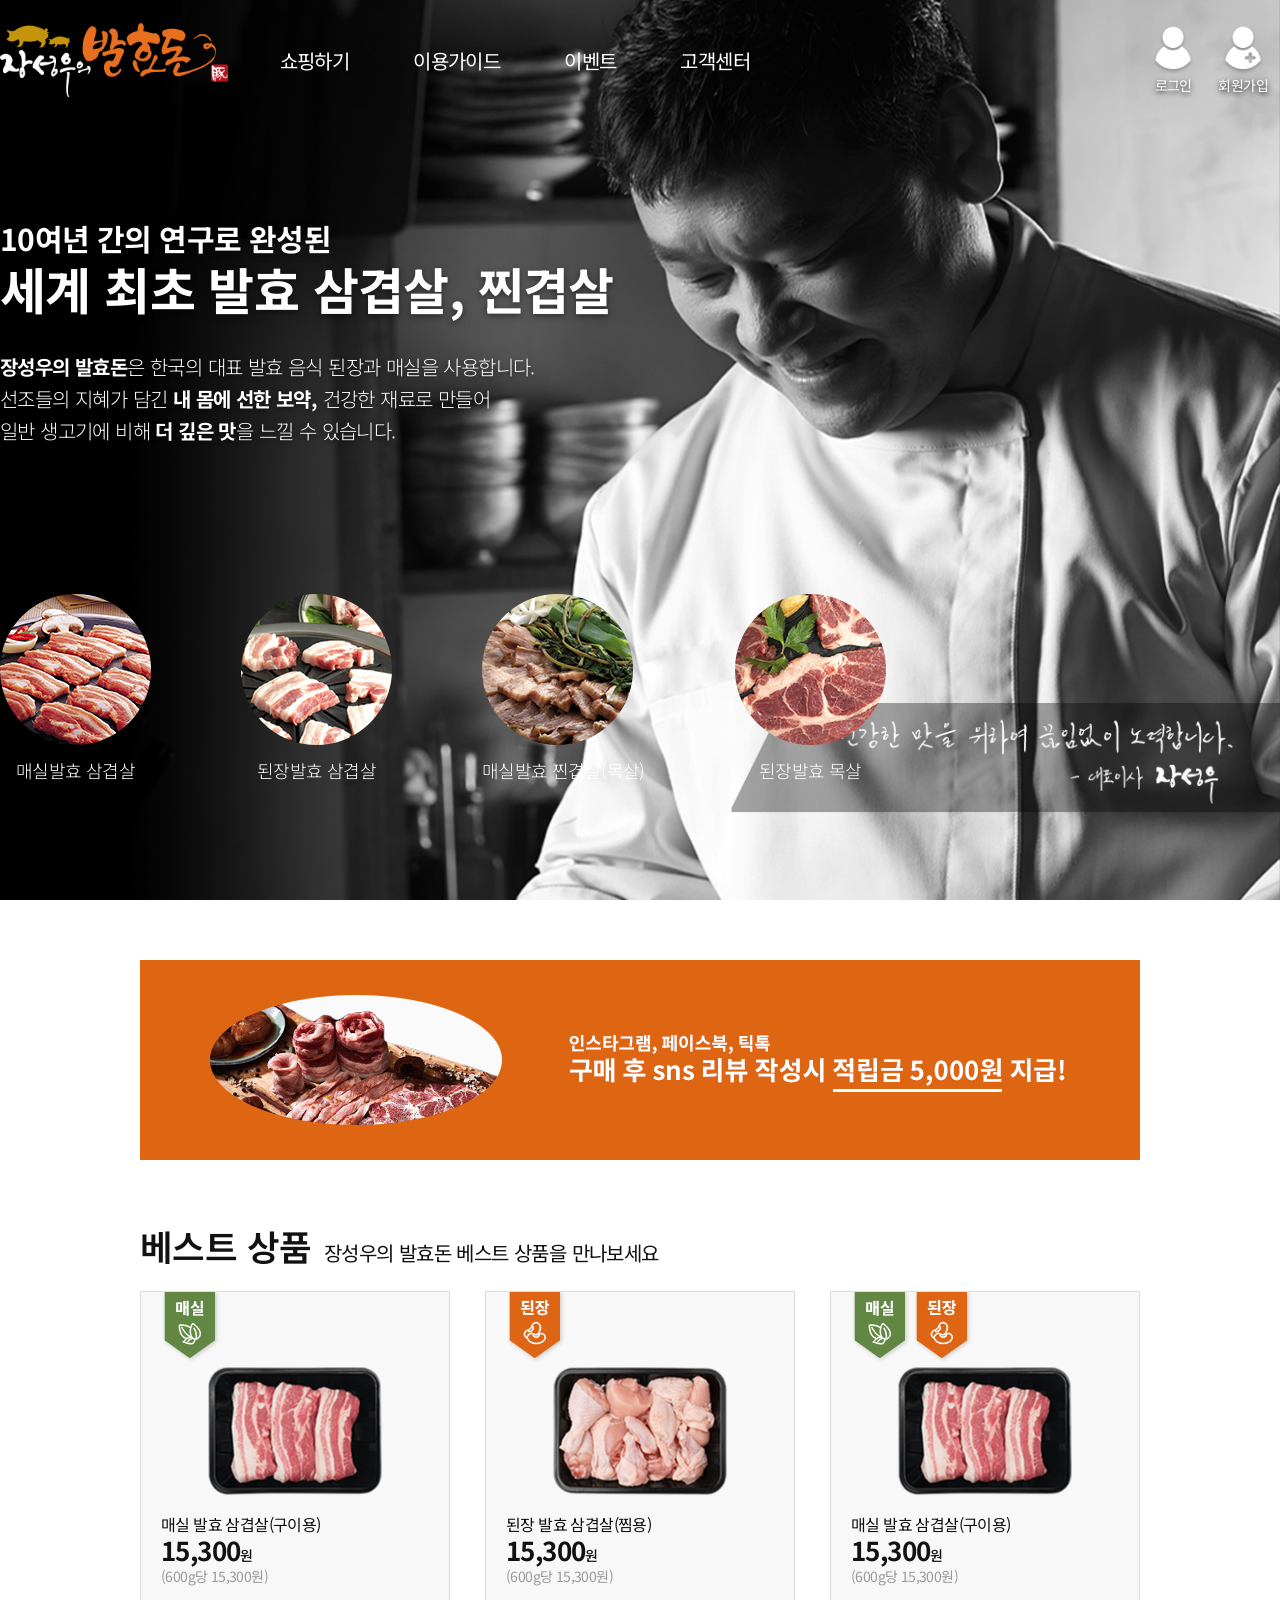
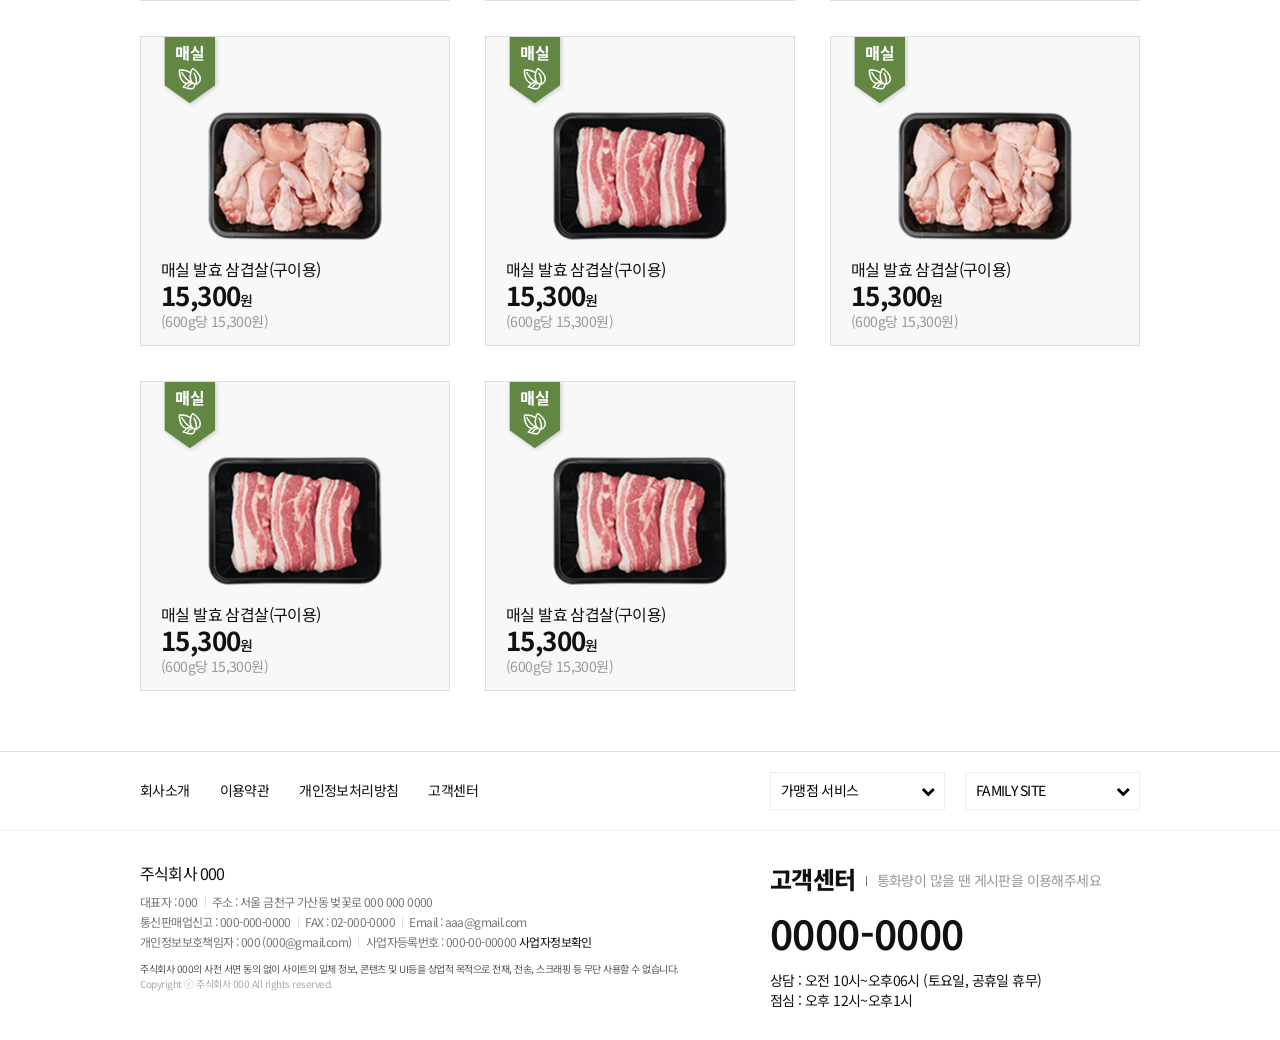
<file: theme/basic/index.html>
<!DOCTYPE html>
<html lang="ko">
<head>
    <meta charset="UTF-8">
    <meta http-equiv="X-UA-Compatible" content="IE=edge">
    <meta name="viewport" content="width=device-width, initial-scale=1.0">
    <title>장성우의 발효돈(PC) - 메인</title>
    <link href="https://fonts.googleapis.com/css2?family=Noto+Sans+KR:wght@100;300;400;500;700&display=swap"
        rel="stylesheet">
    <link rel="stylesheet" href="../../css/default.css">
    <link rel="stylesheet" href="style.css">
    <script src="../../js/jquery-1.8.3.min.js"></script>
</head>
<body>
    <div id="wrapper">
        <!-- header 시작 -->
        <header id="header">
            <div class="header_inner">
                <div class="logo">
                    <h1><img src="img/logo.png" alt=""></h1>
                </div>
                <ul class="gnb">
                    <li><a href="#">쇼핑하기</a></li>
                    <li><a href="#">이용가이드</a></li>
                    <li><a href="#">이벤트</a></li>
                    <li><a href="#">고객센터</a></li>
                </ul>
                <div class="login_box">
                    <a href="#"><img src="img/ico_user.png" alt=""><span>로그인</span></a>
                    <a href="#"><img src="img/ico_user_plus.png" alt=""><span>회원가입</span></a>
                </div>
            </div>
        </header>
        <!-- //header 끝 -->

        <div id="container">
            <!-- mainVisual 시작 -->
            <div class="mainVisual">
                <div class="mv_inner">
                    <div class="mv_txt_box">
                        <div class="txt_box">
                            <p class="tit">
                                10여년 간의 연구로 완성된<br>
                                <span>세계 최초 발효 삼겹살, 찐겹살</span>
                            </p>
                            <p class="txt">
                                <b>장성우의 발효돈</b>은 한국의 대표 발효 음식 된장과 매실을 사용합니다.<br>선조들의 지혜가 담긴 <b>내 몸에 선한 보약,</b> 건강한 재료로
                                만들어<br>일반 생고기에 비해 <b>더 깊은 맛</b>을 느낄 수 있습니다.
                            </p>
                        </div>
                        <ul class="img_box">
                            <li><img src="img/img_main_prd01.png" alt=""><span>매실발효 삼겹살</span></li>
                            <li><img src="img/img_main_prd02.png" alt=""><span>된장발효 삼겹살</span></li>
                            <li><img src="img/img_main_prd03.png" alt=""><span>매실발효 찐겹살(목살)</span></li>
                            <li><img src="img/img_main_prd04.png" alt=""><span>된장발효 목살</span></li>
                        </ul>
                    </div>
                </div>
            </div>
            <!-- //mainVisual 끝 -->
            <!-- 상품 영역 시작 -->
            <div id="contents">
                <div class="ban_box">
                    <img src="img/img_ban_01.png" alt="">
                </div>
                <div class="title_box">
                    <h3>베스트 상품</h3>
                    <span>장성우의 발효돈 베스트 상품을 만나보세요</span>
                </div>
                <div class="cont_box">
                    <ul class="prd_list">
                        <!-- 상품 시작 -->
                        <li><a href="#">
                                <div class="flag_box">
                                    <span class="flag1"><img src="img/img_flag_m.png" alt="매실발효"></span>
                                </div>
                                <div class="prd_img"><img src="img/img_list_prd01.png" alt=""></div>
                                <div class="txt_box">
                                    <p class="prd_name txt_elip">매실 발효 삼겹살(구이용)</p>
                                    <p class="price">15,300<span>원</span></p>
                                    <p class="sub_txt">(600g당 15,300원)</p>
                                </div>
                            </a></li>
                        <!-- // 상품 끝 -->
                        <li><a href="#">
                                <div class="flag_box">
                                    <span class="flag2"><img src="img/img_flag_d.png" alt="된장발효"></span>
                                </div>
                                <div class="prd_img"><img src="img/img_list_prd02.png" alt=""></div>
                                <div class="txt_box">
                                    <p class="prd_name txt_elip">된장 발효 삼겹살(찜용)</p>
                                    <p class="price">15,300<span>원</span></p>
                                    <p class="sub_txt">(600g당 15,300원)</p>
                                </div>
                            </a></li>
                        <li><a href="#">
                                <div class="flag_box">
                                    <span class="flag1"><img src="img/img_flag_m.png" alt="매실발효"></span>
                                    <span class="flag2"><img src="img/img_flag_d.png" alt="된장발효"></span>
                                </div>
                                <div class="prd_img"><img src="img/img_list_prd01.png" alt=""></div>
                                <div class="txt_box">
                                    <p class="prd_name txt_elip">매실 발효 삼겹살(구이용)</p>
                                    <p class="price">15,300<span>원</span></p>
                                    <p class="sub_txt">(600g당 15,300원)</p>
                                </div>
                            </a></li>
                        <li><a href="#">
                                <div class="flag_box">
                                    <span class="flag1"><img src="img/img_flag_m.png" alt="매실발효"></span>
                                </div>
                                <div class="prd_img"><img src="img/img_list_prd02.png" alt=""></div>
                                <div class="txt_box">
                                    <p class="prd_name txt_elip">매실 발효 삼겹살(구이용)</p>
                                    <p class="price">15,300<span>원</span></p>
                                    <p class="sub_txt">(600g당 15,300원)</p>
                                </div>
                            </a></li>
                        <li><a href="#">
                                <div class="flag_box">
                                    <span class="flag1"><img src="img/img_flag_m.png" alt="매실발효"></span>
                                </div>
                                <div class="prd_img"><img src="img/img_list_prd01.png" alt=""></div>
                                <div class="txt_box">
                                    <p class="prd_name txt_elip">매실 발효 삼겹살(구이용)</p>
                                    <p class="price">15,300<span>원</span></p>
                                    <p class="sub_txt">(600g당 15,300원)</p>
                                </div>
                            </a></li>
                        <li><a href="#">
                                <div class="flag_box">
                                    <span class="flag1"><img src="img/img_flag_m.png" alt="매실발효"></span>
                                </div>
                                <div class="prd_img"><img src="img/img_list_prd02.png" alt=""></div>
                                <div class="txt_box">
                                    <p class="prd_name txt_elip">매실 발효 삼겹살(구이용)</p>
                                    <p class="price">15,300<span>원</span></p>
                                    <p class="sub_txt">(600g당 15,300원)</p>
                                </div>
                            </a></li>
                        <li><a href="#">
                                <div class="flag_box">
                                    <span class="flag1"><img src="img/img_flag_m.png" alt="매실발효"></span>
                                </div>
                                <div class="prd_img"><img src="img/img_list_prd01.png" alt=""></div>
                                <div class="txt_box">
                                    <p class="prd_name txt_elip">매실 발효 삼겹살(구이용)</p>
                                    <p class="price">15,300<span>원</span></p>
                                    <p class="sub_txt">(600g당 15,300원)</p>
                                </div>
                            </a></li>
                        <li><a href="#">
                                <div class="flag_box">
                                    <span class="flag1"><img src="img/img_flag_m.png" alt="매실발효"></span>
                                </div>
                                <div class="prd_img"><img src="img/img_list_prd01.png" alt=""></div>
                                <div class="txt_box">
                                    <p class="prd_name txt_elip">매실 발효 삼겹살(구이용)</p>
                                    <p class="price">15,300<span>원</span></p>
                                    <p class="sub_txt">(600g당 15,300원)</p>
                                </div>
                            </a></li>
                    </ul>
                </div>
            </div>
            <!-- //상품영역 끝 -->
        </div>
    </div>
    <footer>
        <div class="ft_menu">
            <div class="ft_menu_inner">
                <ul>
                    <li><a href="https://taokok.com/bbs/content.php?co_id=1">회사소개</a></li>
                    <li><a href="https://taokok.com/bbs/provision.php">이용약관</a></li>
                    <li><a href="https://taokok.com/bbs/policy.php">개인정보처리방침</a></li>
                    <li><a href="https://taokok.com/bbs/faq.php?faqcate=1">고객센터</a></li>
                </ul>
                <div class="ft_select_group">
                    <div class="ft_select sell_service">
                        <button type="button">가맹점 서비스<i class="fa fa-chevron-down"></i></button>
                        <ul>
                            <li><a href="#">가맹점 서비스(옵션1)</a></li>
                            <li><a href="#">가맹점 서비스(옵션2)</a></li>
                            <li><a href="#">가맹점 서비스(옵션3)</a></li>
                        </ul>
                    </div>
                    <div class="ft_select family_site">
                        <button type="button">FAMILY SITE<i class="fa fa-chevron-down"></i></button>
                        <ul>
                            <li><a href="#">FAMILY SITE(옵션1)</a></li>
                            <li><a href="#">FAMILY SITE(옵션2)</a></li>
                            <li><a href="#">FAMILY SITE(옵션3)</a></li>
                        </ul>
                    </div>
                </div>
            </div>
        </div>
        <div class="ft_info">
            <div class="about">
                <dl>
                    <dt>주식회사 000</dt>
                    <dd>대표자 : 000</dd>
                    <dd>주소 : 서울 금천구 가산동 벚꽃로 000 000 0000</dd>
                </dl>
                <dl>
                    <dd>통신판매업신고 : 000-000-0000</dd>
                    <dd>FAX : 02-000-0000</dd>
                    <dd>Email : aaa@gmail.com</dd>
                </dl>
                <dl>
                    <dd>개인정보보호책임자 : 000 (000@gmail.com)</dd>
                    <dd>사업자등록번호 : 000-00-00000 <a href="#" class="">사업자정보확인</a></dd>
                </dl>
            </div>
            <div class="contact">
                <em>고객센터<span>통화량이 많을 땐 게시판을 이용해주세요</span></em>
                <b>0000-0000</b>
                <p>상담 : 오전 10시~오후06시 (토요일, 공휴일 휴무)</p>
                <p>점심 : 오후 12시~오후1시</p>
            </div>
            <ul>
                <li>주식회사 000의 사전 서면 동의 없이 사이트의 일체 정보, 콘텐츠 및 UI등을 상업적 목적으로 전재, 전송, 스크래핑 등 무단 사용할 수 없습니다.</li>
                <li style="color:#aaa;">Copyright ⓒ 주식회사 000 All rights reserved.</li>
            </ul>
        </div>
    </footer>

    <script>
        // 스크롤 내리면 header 고정
        $(function () {
            $(window).scroll(function () {
                if ($(this).scrollTop() > 0) {
                    $("#header").addClass("fixed");
                } else if ($(this).scrollTop() <= 0) {
                    $("#header").removeClass("fixed");
                }
            });
        });
        
        // footer select 클릭하면 열림
        $(function(){
                $(".ft_select button").click(function(){
                        $(this).parent().toggleClass("active");
                })
        });
    </script>

</body>
</html>
</file>
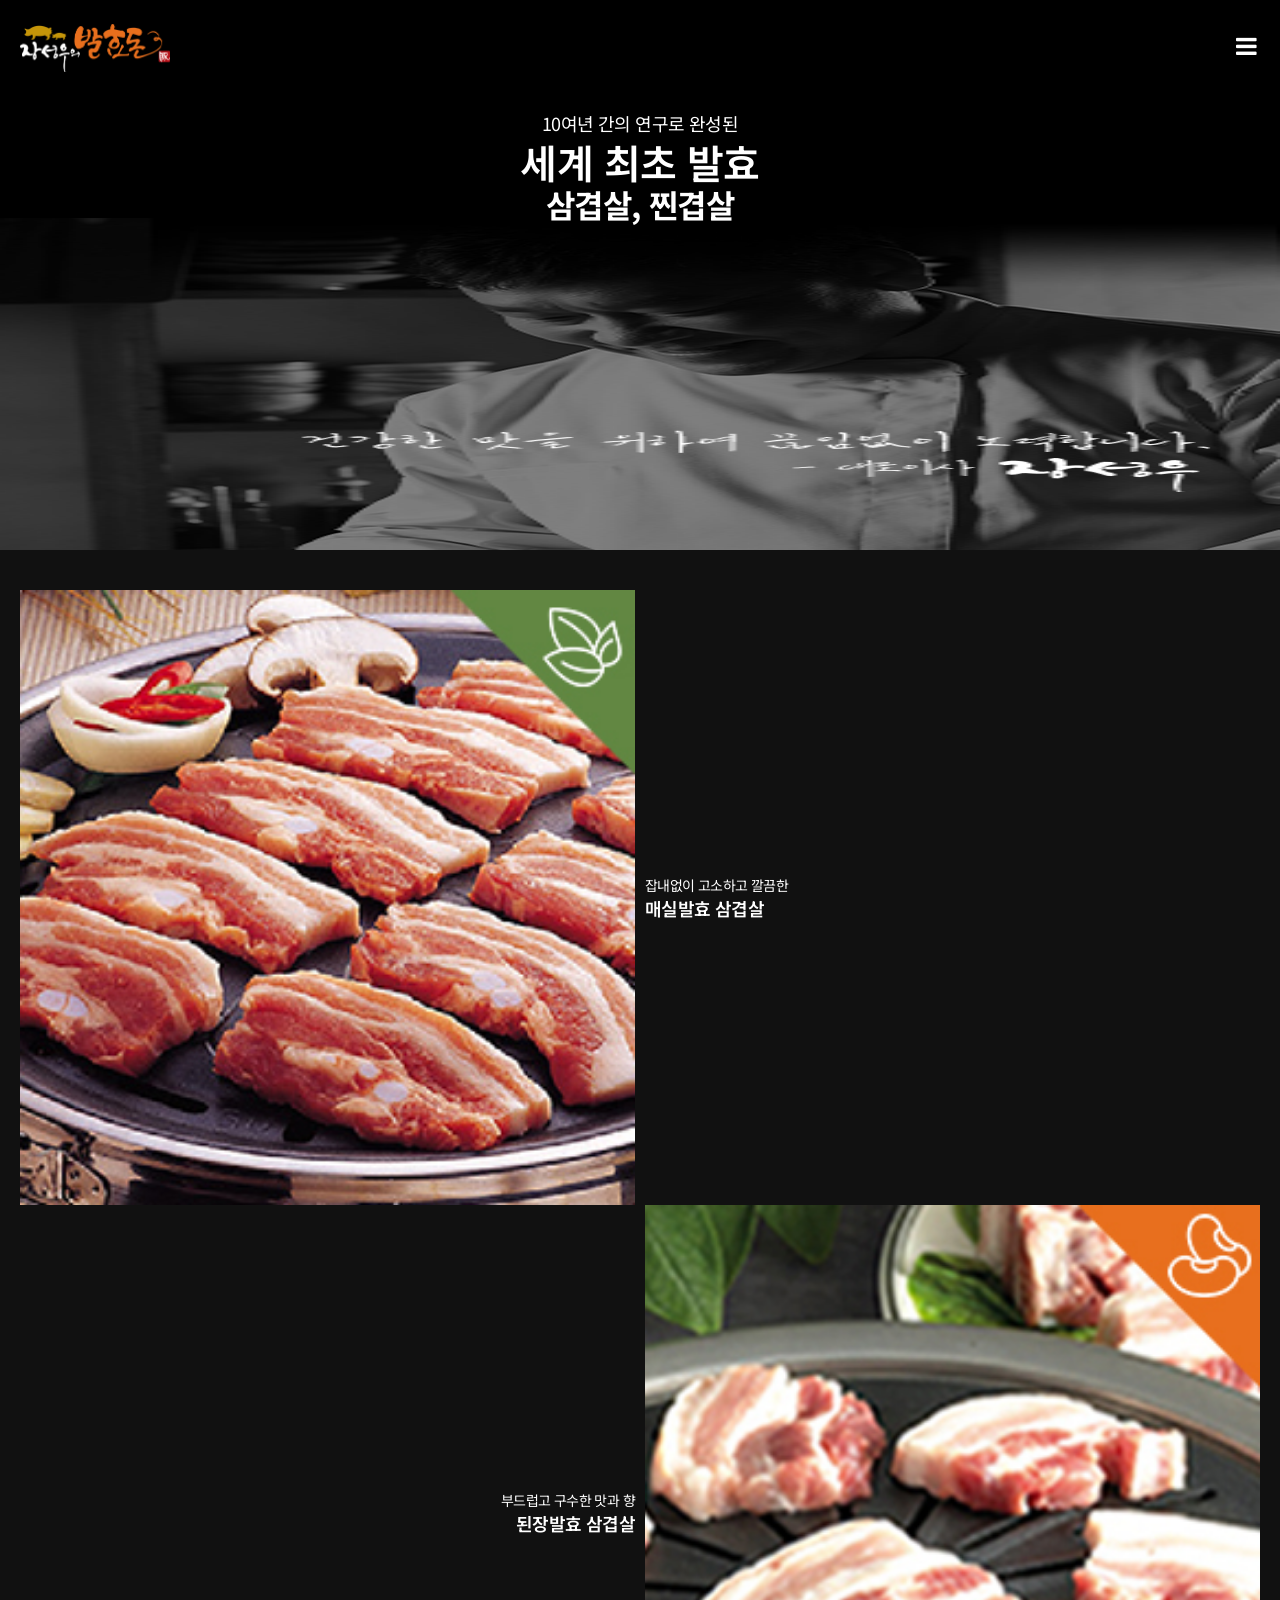
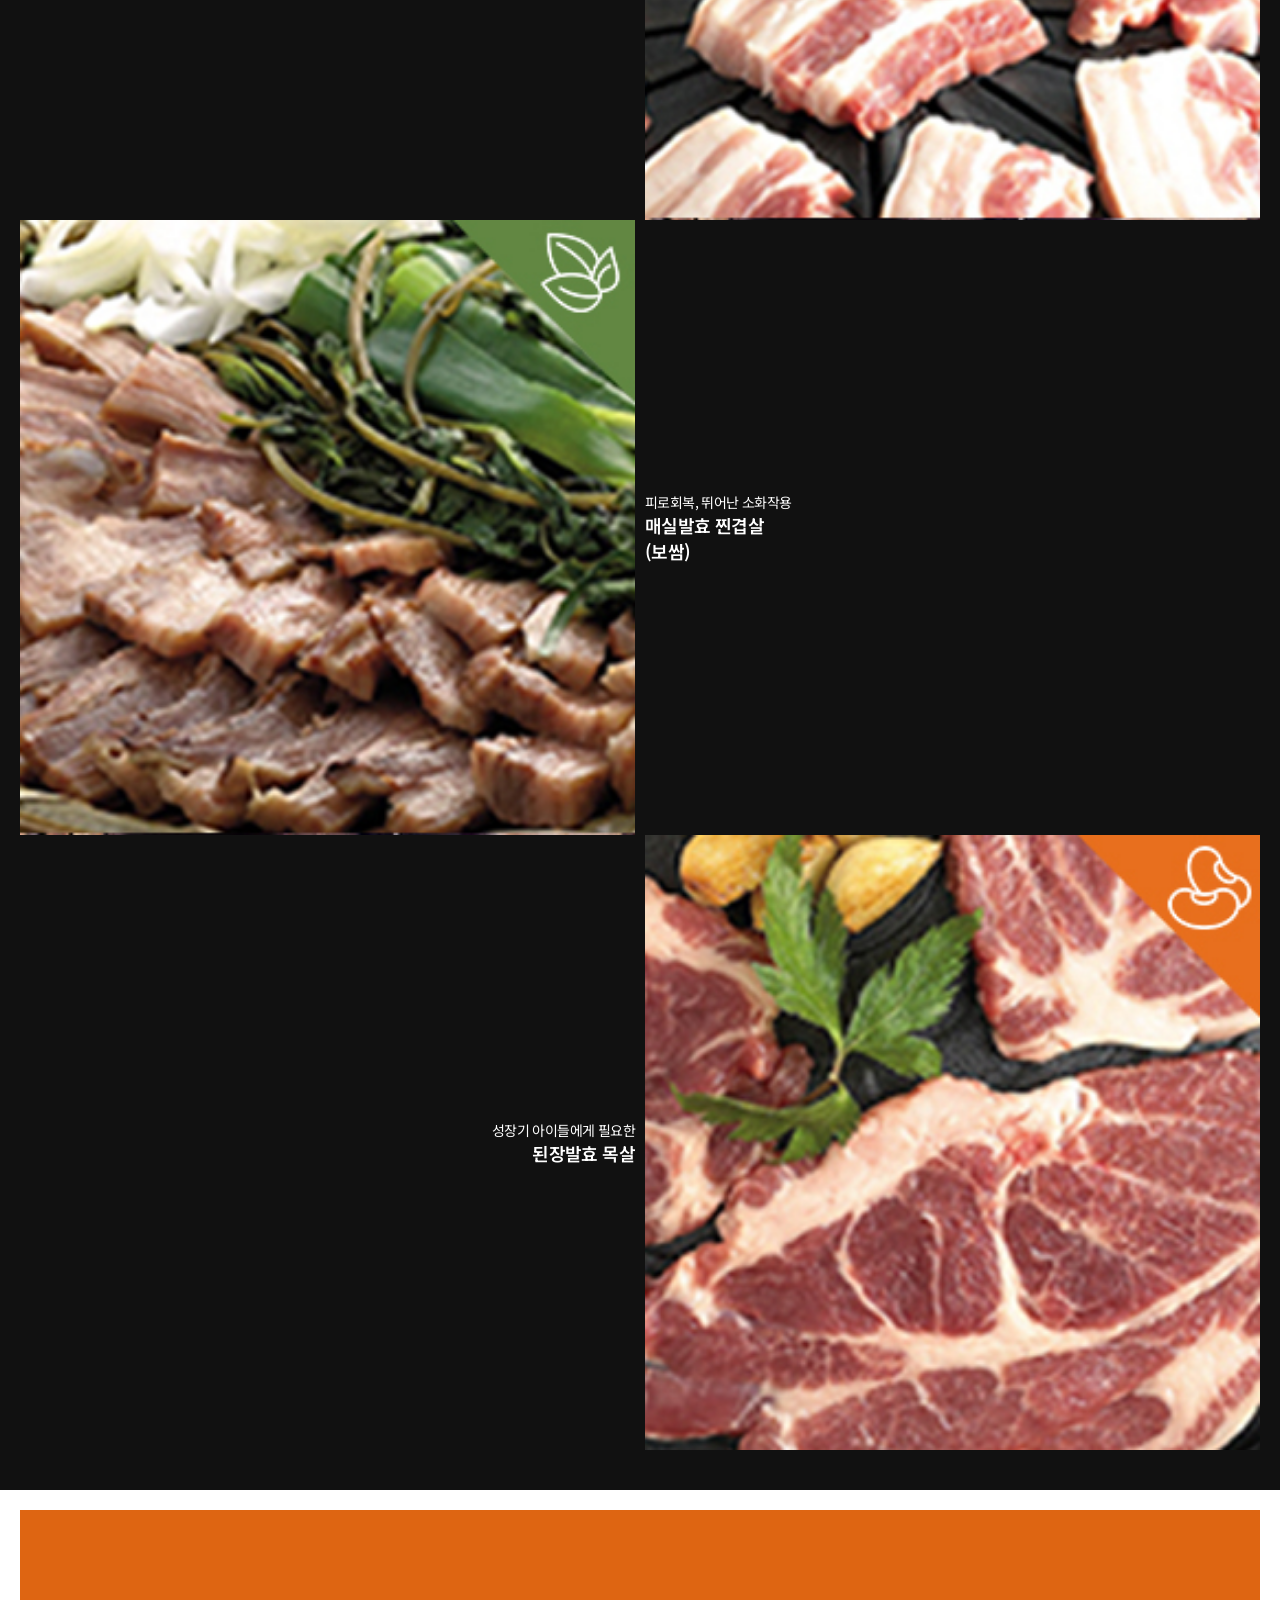
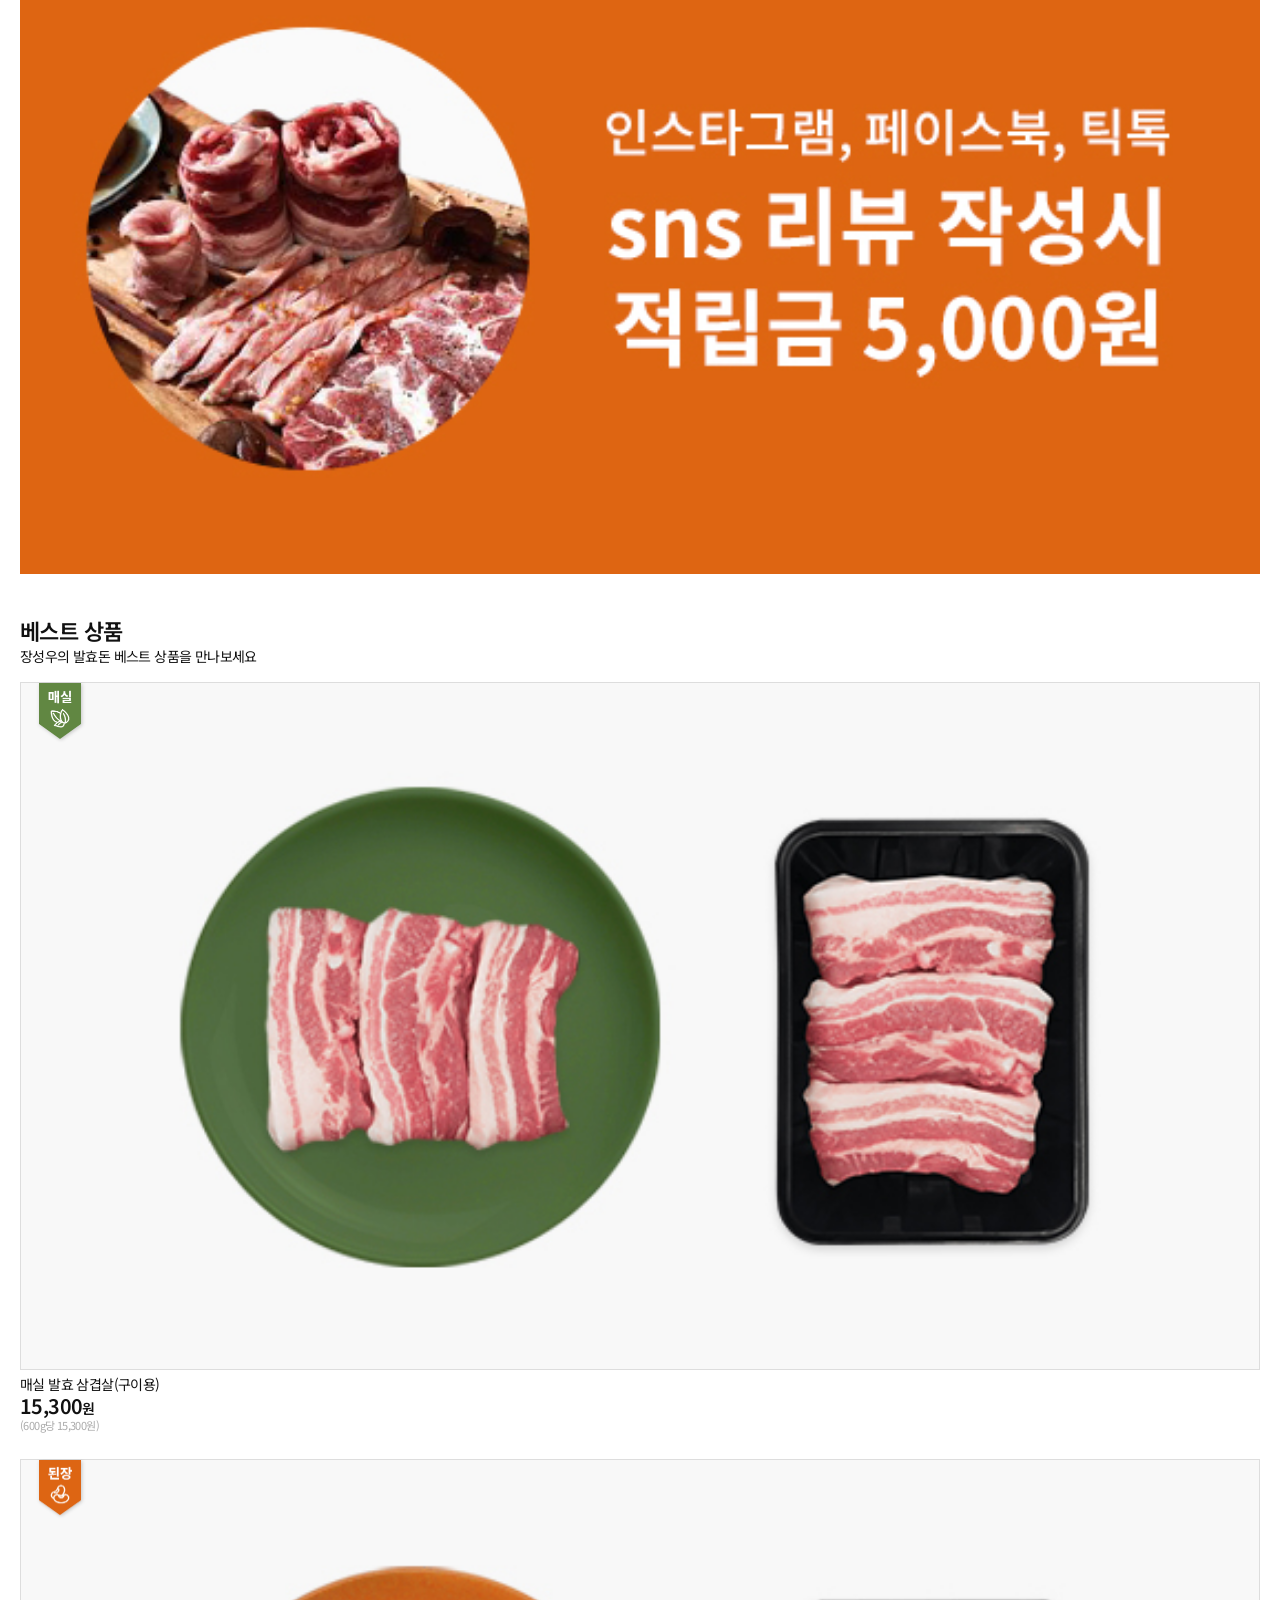
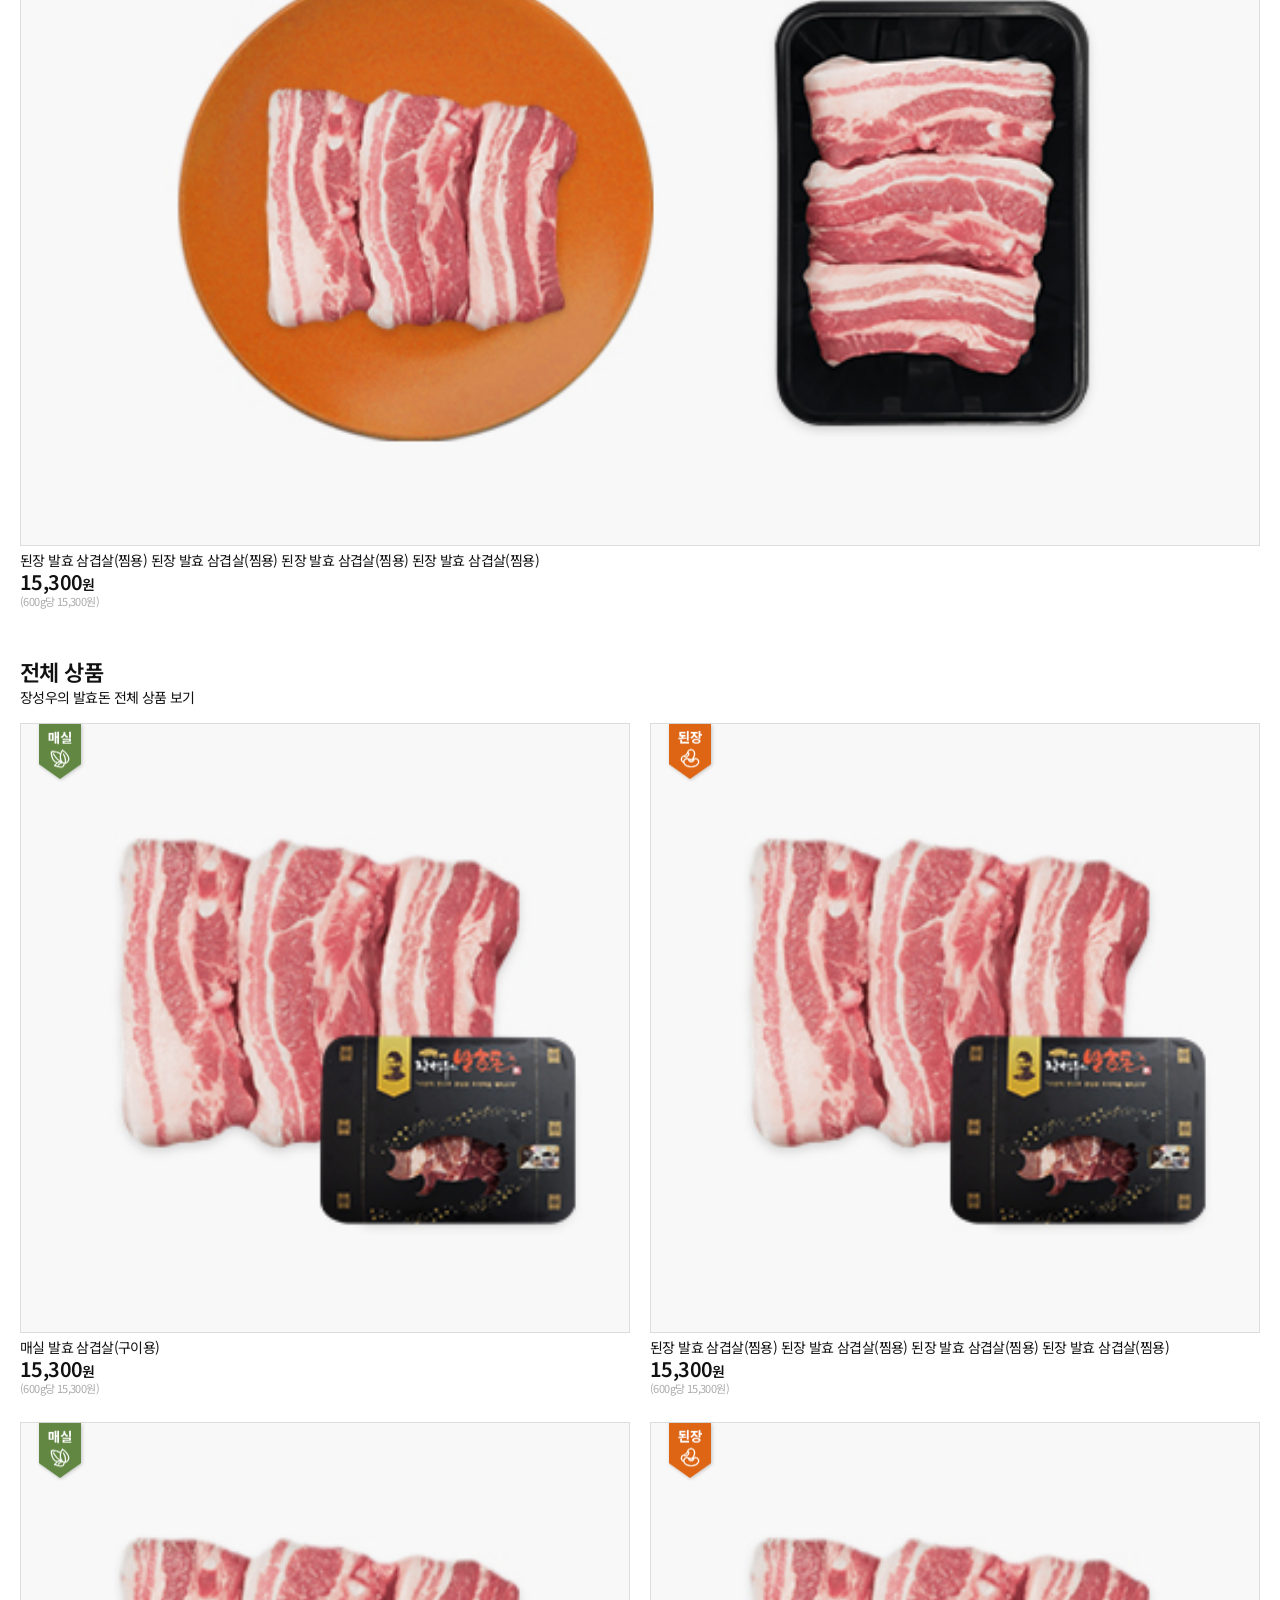
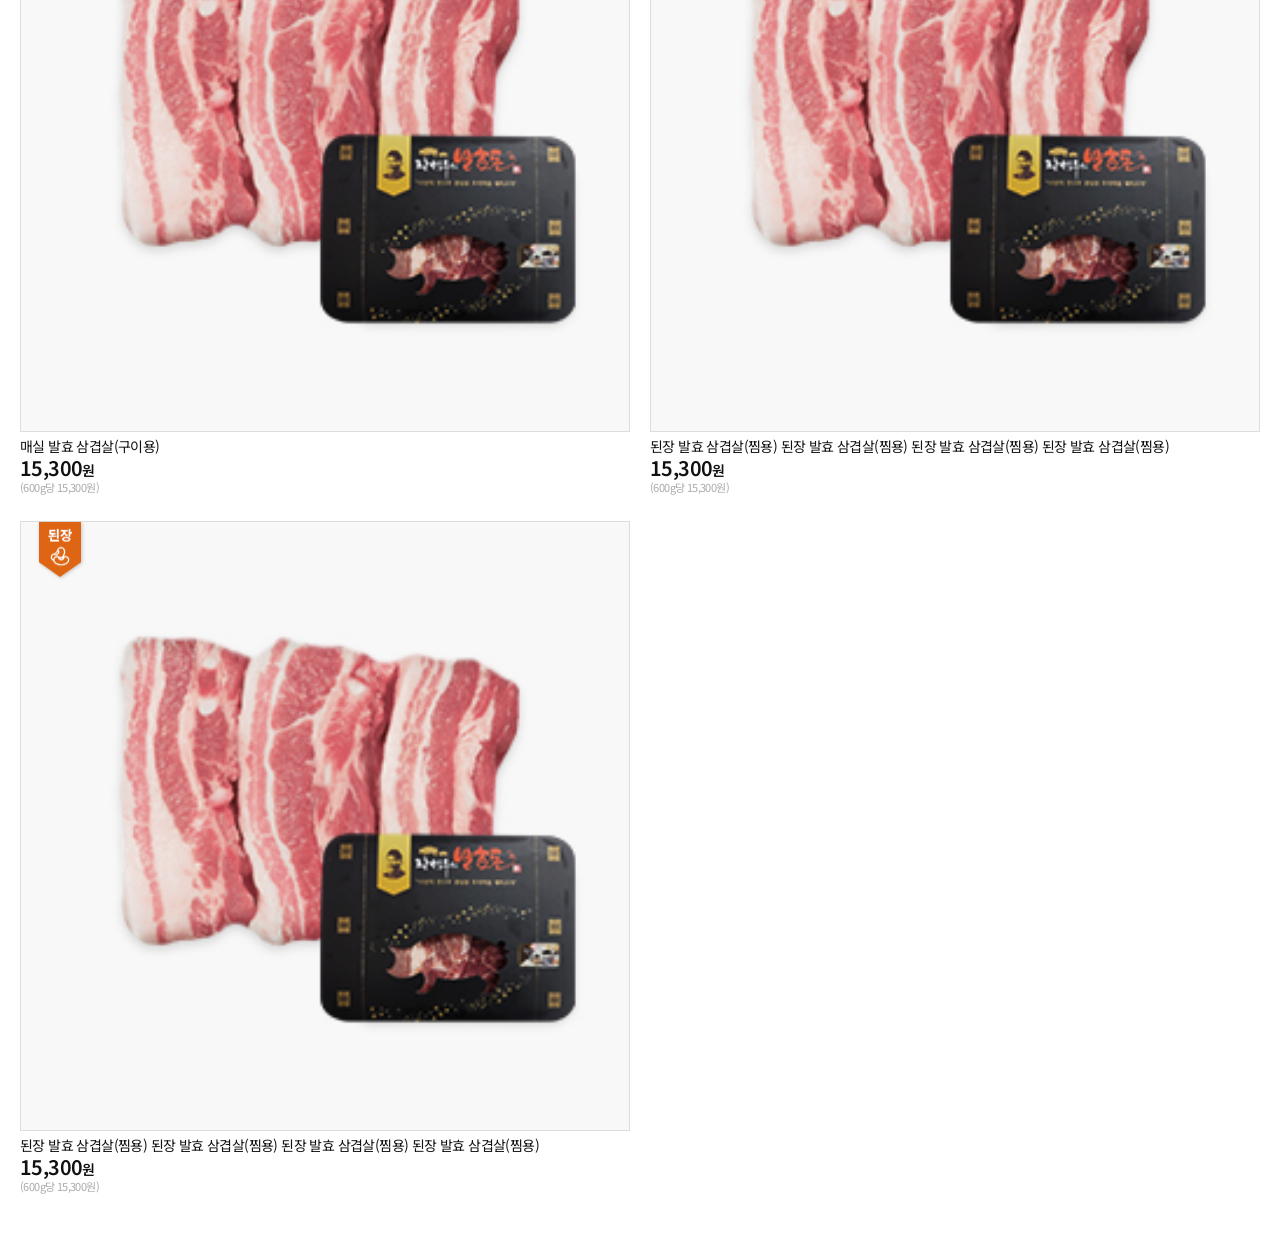
<file: m/theme/basic/index.html>
<!DOCTYPE html>
<html lang="ko">

<head>
    <meta charset="UTF-8">
    <meta http-equiv="X-UA-Compatible" content="IE=edge">
    <meta name="viewport" content="width=device-width, initial-scale=1.0">
    <title>장성우의 발효돈(MO) - 메인</title>
    <link href="https://fonts.googleapis.com/css2?family=Noto+Sans+KR:wght@100;300;400;500;700&display=swap"
        rel="stylesheet">
    <link rel="stylesheet" href="../../../css/default.css">
    <link rel="stylesheet" href="style.css">
    <script src="../../../js/jquery-1.8.3.min.js"></script>
</head>

<body>
    <div id="drawMenu" class="">
        <div class="draw_inner">
            <div onclick="history.back();" class="btn_drawclose"><i class="ionicons ion-close-round"></i></div>
            <div class="title_box">
                <!-- 로그인 했을때 -->
                <!-- <p>사용자 님</p> -->
                <!-- 로그인 안했을때 -->
                <a href="#" class="btn_join">로그인 해주세요</a>
                <div class="btn_box">
                    <a href="#" class=btn_small_draw><i class="ionicons ion-ios-cart-outline" style="font-size:24px;"></i>장바구니</a>
                    <a href="#" class=btn_small_draw><i class="ionicons ion-ios-list-outline" style="font-size:24px;"></i>주문/배송</a>
                    <a href="#" class=btn_small_draw><i class="ionicons ion-ios-person-outline" style="font-size:30px;"></i>마이페이지</a>
                    <a href="#" class=btn_small_draw><i class="ionicons ion-ios-gear-outline" style="font-size:24px;"></i>설정</a>
                </div>
            </div>
            <ul class="draw_list">
                <li><a href="#">
                    <!-- <img src="img/ico_shopping.png" alt=""> -->
                    쇼핑하기
                </a></li>
                <li><a href="#">
                    <!-- <img src="img/ico_guide.png" alt=""> -->
                    이용가이드
                </a></li>
                <li><a href="#">
                    <!-- <img src="img/ico_event.png" alt=""> -->
                    이벤트
                </a></li>
                <li><a href="#">
                    <!-- <img src="img/ico_cs.png" alt=""> -->
                    고객센터
                </a></li>
            </ul>
            <ul class="ad_list">
                <li><a href="#" style="background-color:#3b3b3b; color:#fff;">
                    <span class="txt">전체 상품<br>바로가기</span>
                    <img src="img/img_draw01.png" alt="전체 상품 바로가기">
                </a></li>
                <li><a href="#">
                    <span class="txt">베스트 상품<br>바로가기</span>
                    <img src="img/img_draw02.png" alt="베스트 상품 바로가기">
                </a></li>
            </ul>
            
        </div>
    </div>
    <div id="wrapper">
        <!-- header 시작 -->
        <header id="header">
            <div class="header_inner">
                <h1 class="logo">
                    <a href="#"><img src="img/logo.png" alt="장성우의 발효돈"></a>
                </h1>
                <button class="btn_sm fa fa-bars"><span class="sr-only">햄버거 메뉴 버튼</span></button>
            </div>
        </header>
        <!-- //header 끝 -->

        <div id="container">
            <!-- mainVisual 시작 -->
            <div class="mainVisual">
                <div class="mv_bg_box">
                    <div class="mv_txt_box">
                        <div class="txt_box">
                            <p class="tit">
                                10여년 간의 연구로 완성된<br>
                                <b>세계 최초 발효</b><br>
                                <em>삼겹살, 찐겹살</em>
                            </p>
                        </div>
                    </div>
                </div>
                <ul class="mv_img_box">
                    <li><img src="img/img_main_prd01.jpg" alt=""><span><em>잡내없이 고소하고 깔끔한</em><b>매실발효 삼겹살</b></span></li>
                    <li><img src="img/img_main_prd02.jpg" alt=""><span><em>부드럽고 구수한 맛과 향</em><b>된장발효 삼겹살</b></span></li>
                    <li><img src="img/img_main_prd03.jpg" alt=""><span><em>피로회복, 뛰어난 소화작용</em><b>매실발효 찐겹살<br>(보쌈)</b></span></li>
                    <li><img src="img/img_main_prd04.jpg" alt=""><span><em>성장기 아이들에게 필요한</em><b>된장발효 목살</b></span></li>
                </ul>
            </div>
            <!-- //mainVisual 끝 -->

            <!-- 상품 영역 시작 -->
            <div id="contents">
                <div class="ban_box">
                    <img src="img/img_ban01.jpg" alt="">
                </div>
                <div class="title_box">
                    <h3>베스트 상품</h3>
                    <span>장성우의 발효돈 베스트 상품을 만나보세요</span>
                </div>
                <div class="cont_box">
                    <ul class="prd_list">
                        <!-- 상품 시작 -->
                        <li><a href="#">
                                <div class="flag_box">
                                    <span class="flag1"><img src="img/img_flag_m.png" alt="매실발효"></span>
                                </div>
                                <div class="prd_img">
                                    <img src="img/img_list_prd01.jpg" alt="">
                                </div>
                                <div class="txt_box">
                                    <p class="prd_name txt_elip">매실 발효 삼겹살(구이용)</p>
                                    <p class="price">15,300<span>원</span></p>
                                    <p class="sub_txt">(600g당 15,300원)</p>
                                </div>
                            </a></li>
                        <!-- //상품 끝 -->
                        <li><a href="#">
                            <div class="flag_box">
                                <span class="flag2"><img src="img/img_flag_d.png" alt="된장발효"></span>
                            </div>
                            <div class="prd_img">
                                <img src="img/img_list_prd02.jpg" alt="">
                            </div>
                            <div class="txt_box">
                                <p class="prd_name txt_elip">된장 발효 삼겹살(찜용) 된장 발효 삼겹살(찜용) 된장 발효 삼겹살(찜용) 된장 발효 삼겹살(찜용)</p>
                                <p class="price">15,300<span>원</span></p>
                                <p class="sub_txt">(600g당 15,300원)</p>
                            </div>
                        </a></li>
                    </ul>
                </div>
                <div class="title_box">
                    <h3>전체 상품</h3>
                    <span>장성우의 발효돈 전체 상품 보기</span>
                </div>
                <div class="cont_box">
                    <ul class="prd_list wli2">
                        <!-- 상품 시작 -->
                        <li><a href="#">
                                <div class="flag_box">
                                    <span class="flag1"><img src="img/img_flag_m.png" alt="매실발효"></span>
                                </div>
                                <div class="prd_img">
                                    <img src="img/img_list_prd03.jpg" alt="">
                                </div>
                                <div class="txt_box">
                                    <p class="prd_name txt_elip">매실 발효 삼겹살(구이용)</p>
                                    <p class="price">15,300<span>원</span></p>
                                    <p class="sub_txt">(600g당 15,300원)</p>
                                </div>
                            </a></li>
                        <!-- //상품 끝 -->
                        <li><a href="#">
                            <div class="flag_box">
                                <span class="flag2"><img src="img/img_flag_d.png" alt="된장발효"></span>
                            </div>
                            <div class="prd_img">
                                <img src="img/img_list_prd03.jpg" alt="">
                            </div>
                            <div class="txt_box">
                                <p class="prd_name txt_elip">된장 발효 삼겹살(찜용) 된장 발효 삼겹살(찜용) 된장 발효 삼겹살(찜용) 된장 발효 삼겹살(찜용)</p>
                                <p class="price">15,300<span>원</span></p>
                                <p class="sub_txt">(600g당 15,300원)</p>
                            </div>
                        </a></li>
                        <li><a href="#">
                            <div class="flag_box">
                                <span class="flag1"><img src="img/img_flag_m.png" alt="매실발효"></span>
                            </div>
                            <div class="prd_img">
                                <img src="img/img_list_prd03.jpg" alt="">
                            </div>
                            <div class="txt_box">
                                <p class="prd_name txt_elip">매실 발효 삼겹살(구이용)</p>
                                <p class="price">15,300<span>원</span></p>
                                <p class="sub_txt">(600g당 15,300원)</p>
                            </div>
                        </a></li>
                        <li><a href="#">
                            <div class="flag_box">
                                <span class="flag2"><img src="img/img_flag_d.png" alt="된장발효"></span>
                            </div>
                            <div class="prd_img">
                                <img src="img/img_list_prd03.jpg" alt="">
                            </div>
                            <div class="txt_box">
                                <p class="prd_name txt_elip">된장 발효 삼겹살(찜용) 된장 발효 삼겹살(찜용) 된장 발효 삼겹살(찜용) 된장 발효 삼겹살(찜용)</p>
                                <p class="price">15,300<span>원</span></p>
                                <p class="sub_txt">(600g당 15,300원)</p>
                            </div>
                        </a></li>
                        <li><a href="#">
                            <div class="flag_box">
                                <span class="flag2"><img src="img/img_flag_d.png" alt="된장발효"></span>
                            </div>
                            <div class="prd_img">
                                <img src="img/img_list_prd03.jpg" alt="">
                            </div>
                            <div class="txt_box">
                                <p class="prd_name txt_elip">된장 발효 삼겹살(찜용) 된장 발효 삼겹살(찜용) 된장 발효 삼겹살(찜용) 된장 발효 삼겹살(찜용)</p>
                                <p class="price">15,300<span>원</span></p>
                                <p class="sub_txt">(600g당 15,300원)</p>
                            </div>
                        </a></li>
                    </ul>
                </div>
            </div>
            <!-- //상품 영역 끝 -->
        </div>
        <div onclick="history.back();" class="draw_cover"></div>
        <footer></footer>
    </div>
</body>

<script>
// drawMenu 슬라이드메뉴
$(".btn_sm").click(function() {
  $("#drawMenu, .draw_cover, html").addClass("open");
  window.location.hash = "#open";
});

window.onhashchange = function() {
  if (location.hash != "#open") {
    $("#drawMenu, .draw_cover, html").removeClass("open");
  }
};

// 스크롤 내리면 header 고정
$(function () {
    $(window).scroll(function () {
        if ($(this).scrollTop() > 0) {
            $("#header").addClass("fixed");
        } else if ($(this).scrollTop() <= 0) {
            $("#header").removeClass("fixed");
        }
    });
});
    
</script>

</html>
</file>
<file: theme/basic/style.css>
@charset "utf-8";

/*사이트 포인트색*/
.wset {background:#f33e31;border:1px solid #f33e31;color:#fff !important;}
.wset:hover {background:#de372c;border:1px solid #de372c;color:#fff !important;}

table .spr,.total_price .spr {display:inline-block;}

/*타이틀강조*/
.anc_tit {padding:0 0 7px 10px;font-size:13px;font-weight:600;position:relative;}
.anc_tit:after {width:4px;height:14px;background-color:#f33e31;display:inline-block;position:absolute;left:0;top:1px;content:'';}

/*인트로*/
#intro {width:1000px;height:570px;margin:-285px 0 0 -500px;position:absolute;top:50%;left:50%;}
#intro .int_copy {color:#888;text-align:center;margin:10px 0 0;line-height:1.6em;}
#int_wrap {padding:40px;border:5px solid #f1f1f1;overflow:hidden;}
#int_wrap .rbanner {width:410px;height:410px;padding-left:40px;border-left:1px solid #eee;float:right;}
#int_wrap .rbanner .bx-wrapper {position:relative;}
#int_wrap .lcont {width:419px;float:left;}
#int_wrap .lcont .tit {font-size:37px;font-weight:400;color:#666;margin:20px 0 3px;}
#int_wrap .lcont .tit b {font-weight:800;color:#333;}
#int_wrap .int_login {margin:20px 0 0 0;}
#int_wrap .int_login dt {width:95px;float:right;}
#int_wrap .int_login dt .btn_large {width:100%;height:80px;}
#int_wrap .int_login dd {width:318px;float:left;}
#int_wrap .int_login dd input {height:37px;width:100%;border:1px solid #ddd;padding:0 12px;margin-bottom:6px;line-height:35px;}
#int_wrap .int_btn {padding:20px 0 0;border-top:1px dotted #ddd;}
#int_wrap .int-txt {padding:10px 0 0 0;}
#int_wrap .int-txt li {font-size:11px;color:#888;padding:5px 0 0 5px;background:url('/img/ic_dot3.gif') no-repeat left 9px;}

/*layout*/
#wrapper {width:100%;min-width:1000px;height:100%;}
#container {width:100%;position:relative;}
.cont_wrap {width:1000px;margin:0 auto;overflow:hidden;}
.cont_bg {background-color:#f5f5f5;padding:50px 0 65px;}
.cont_bg .mtit span {background-color:#f5f5f5;}
.cont_inner {width:1000px;min-height:520px;padding:20px 0;margin:0 auto;}

/*header*/
#hd_banner{text-align:center;position:relative;}
#hd_banner a {height:100%;display:block;text-decoration:none !important;}
#hd_close{width:26px;height:26px;position:absolute;top:50%;right:17px;margin-top:-13px;cursor:pointer;}

#tnb {height:29px;border-bottom:1px solid #ddd;background-color:#fafafa;}
#tnb_inner {width:1000px;padding:7px 0 0;margin:0 auto;}
#tnb_inner li {float:left;}
#tnb_inner li:first-child:before {display:none;}
#tnb_inner li:before {width:1px;height:9px;margin:3px 10px 0;background-color:#ddd;display:inline-block;float:left;content:'';}
#tnb_inner li a {color:#888;}
#tnb_inner li .ic_num {font-size:10px;font-weight:600;margin:0 0 2px 4px;padding:2px 5px;border-radius:50%;background-color:#333;color:#fff;letter-spacing:0;text-align:center;vertical-align:middle;display:inline-block;}

#hd {position:relative;}
#hd:after {display:block;clear:both;content:'';}
#hd_inner {width:1000px;height:100px;margin:0 auto;position:relative;}
#hd_inner .hd_logo {display:table;margin:0 auto;}
#hd_inner .hd_logo a {height:100px;display:table-cell;vertical-align:middle;}
#hd_inner .hd_bnr {position:absolute;left:0;top:0;display:table;}
#hd_inner .hd_bnr span {height:100px;display:table-cell;vertical-align:middle;}
#hd_sch {position:absolute;top:50%;right:0;margin-top:-15px;}
#hd_sch .sch_frm {width:170px;padding:0 35px 0 5px;border-bottom:1px solid #222;position:relative;}
#hd_sch .sch_frm .sch_stx {width:100%;height:30px;line-height:30px;font-size:14px;background:#fff;border:none;outline:none;}
#hd_sch .sch_frm .sch_submit {width:30px;height:30px;padding-bottom:2px;color:#222;font-size:20px;position:absolute;border:none;top:0;right:0;}

#gnb {width:100%;border-top:1px solid #ddd;border-bottom:1px solid #222;background-color:rgba(255,255,255,1);position:relative;}
#gnb.gnd_fixed {position:fixed;top:0;left:0;right:0;z-index:999;}
#gnb_inner {width:820px;height:45px;padding-left:180px;margin:0 auto;position:relative;}
#gnb_inner a {text-decoration:none !important;}
#gnb_inner .all_cate {position:absolute;top:-1px;left:0;z-index:999;}
#gnb_inner .all_cate .allc_bt {width:130px;height:47px;font-size:15px;line-height:48px;padding:0 25px;color:#fff;background-color:#222;display:inline-block;text-align:left;cursor:pointer;position:relative;}
#gnb_inner .all_cate i {width:15px;font-size:18px;margin-right:15px;vertical-align:middle;}
#gnb_inner .all_cate .ionicons {font-size:40px;}
#gnb_inner .all_cate .con_bx {width:1000px;padding:10px 20px;border:1px solid #222;background-color:#fff;display:none;position:absolute;top:46px;left:0;z-index:1000;overflow:hidden;-webkit-box-sizing:border-box;-moz-box-sizing:border-box;box-sizing:border-box;}
#gnb_inner .all_cate .con_bx ul {width:100%;display:table;background:#fff;}
#gnb_inner .all_cate .con_bx .c_box {width:20%;padding:15px 5px;display:table-cell;}
#gnb_inner .all_cate .con_bx .c_box .cate_tit {line-height:1em;font-size:13px;font-weight:600;color:#000;text-align:left;padding:10px 15px;background-color:#f1f1f1;display:block;}
#gnb_inner .all_cate .con_bx .c_box ul {margin:12px 0;}
#gnb_inner .all_cate .con_bx .c_box li {width:100%;height:20px;line-height:1.666;text-align:left;}
#gnb_inner .all_cate .con_bx .c_box li a {padding:0 15px;display:block;}
#gnb_inner .all_cate .con_bx .c_box li a:hover {background-color:#f5f5f5;}
#gnb_inner .gnb_li {width:100%;}
#gnb_inner .gnb_li > ul {text-align:center;overflow:visible;}
#gnb_inner .gnb_li > ul > li {display:inline-block;position:relative;overflow:visible;vertical-align:middle;}
#gnb_inner .gnb_li > ul > li:first-child:before {display:none;}
#gnb_inner .gnb_li > ul > li:before {width:1px;height:13px;margin:0 30px 3px;background-color:#ddd;display:inline-block;vertical-align:middle;content:'';}
#gnb_inner .gnb_li > ul > li > a {height:45px;line-height:45px;font-size:15px;font-weight:600;color:#333;display:inline-block;position:relative;transition:All 0.3s ease;-webkit-transition:All 0.3s ease;-moz-transition:All 0.3s ease;-o-transition:All 0.3s ease;}
#gnb_inner .gnb_li > ul > li > a:hover {color:#f33e31;}
#gnb_inner .gnb_li > ul > li > a:after {height:4px;background-color:#f33e31;position:absolute;bottom:-1px;left:50%;right:50%;content:'';transition:All 0.3s ease;-webkit-transition:All 0.3s ease;-moz-transition:All 0.3s ease;-o-transition:All 0.3s ease;}
#gnb_inner .gnb_li > ul > li > a:hover:after {left:-30px;right:-30px;}
#gnb_inner .gnb_li > ul > li ul {width:148px;padding:15px 0;margin-left:-50px;border-width:0 1px 1px;border-style:solid;border-color:#222;background-color:#fff;position:absolute;top:45px;left:50%;z-index:9100;display:none;}
#gnb_inner .gnb_li > ul > li:first-child ul {margin-left:-70px;}
#gnb_inner .gnb_li > ul > li ul a {line-height:23px;padding:0 15px;font-size:12px;display:block;}
#gnb_inner .gnb_li > ul > li ul a:hover {background-color:#f8f8f8;}
#gnb_inner .gnb_li > ul > li:hover ul {display:block;}

/*quick*/
#qcl {width:80px;margin-right:520px;position:absolute;top:20px;right:50%;z-index:997;}
#qcl li {margin-top:5px;}
#qcl li:first-child {margin-top:0 !important;}
#qcr {width:80px;margin-left:520px;position:absolute;top:20px;left:50%;z-index:997;}
#qcr ul {border-bottom:1px solid #ddd;}
#qcr li {padding:0 9px 9px;border-width:0 1px;border-style:solid;border-color:#ddd;background-color:#fff;text-align:center;}
#qcr li:first-child {padding:0 !important;border:0 !important;}
#qcr .tit {width:80px;height:28px;line-height:2.3;color:#fff;background-color:#666;}
#qcr li p {margin-top:9px;}
#qcr .stv_wrap {height:15px;font-size:11px;font-weight:600;position:relative;text-align:center;}
#qcr .stv_wrap #up {position:absolute;left:9px;top:0;cursor:pointer;}
#qcr .stv_wrap #down {position:absolute;right:9px;top:0;cursor:pointer;}
#qcr .no_item {margin:22px 0 !important;color:#ddd !important;font-size:11px;}
.qbtn_bx {position:fixed;bottom:30px;right:30px;z-index:997;}
.qbtn_bx.active {position:absolute;bottom:0;}
.qbtn_bx #anc_up,
.qbtn_bx #anc_dw {width:45px;height:45px;font-size:10px;font-weight:600;color:#aaa;margin-top:-1px;background-color:#fff;border:1px solid #ddd;display:block;outline:none;}
.qbtn_bx #anc_up:before,
.qbtn_bx #anc_dw:after {font-size:17px;font-family:'FontAwesome';line-height:10px;color:#bbb;display:block;}
.qbtn_bx #anc_up:before {margin-bottom:3px;content:'\f106';}
.qbtn_bx #anc_dw:after {margin-top:3px;content:'\f107';}

/*메인 슬라이드배너*/
#mbn_wrap {width:100%;height:400px;overflow:hidden;display:block;position:relative;}
#mbn_wrap .mbn_img {width:100%;height:400px;display:block;text-align:center;}
#mbn_wrap .slick-slide a {height:400px;display:block;}
#mbn_wrap .slick-slide {text-align:center;}
#mbn_wrap .slick-dots {width:1000px;margin-left:-500px;left:50%;}
#mbn_wrap .slick-dots span {height:35px;line-height:35px;color:#222;background-color:#fff;border-width:1px 1px 1px 0;border-style:solid;border-color:#ddd;text-align:center;display:block;cursor:pointer;}
#mbn_wrap .slick-dots li:first-child span {border-left:1px solid #ddd !important;}
#mbn_wrap .slick-dots li.slick-active span {background-color:#222;border-color:#222;color:#fff;}

/*slick 아이콘*/
.slick-arrow {margin-top:-40px;font-size:0;color:rgba(0,0,0,0.15);position:absolute;top:50%;z-index:900;outline:none;}
.slick-arrow:before {font-family:'FontAwesome';font-size:80px;font-weight:600;}
.slick-next {right:30px;}
.slick-next:before {content:'\f105';}
.slick-prev {left:30px;}
.slick-prev:before {content:'\f104';}
.slick-dots {position:absolute;bottom:15px;width:100%;text-align:center;z-index:900;}
.slick-dots li {display:inline-block;}
.slick-dots button {width:15px;height:15px;border-radius:50%;margin:0 4px;font-size:0;background-color:rgba(0,0,0,0.3);display:block;outline:none;}
.slick-dots li.slick-active button {background-color:rgba(0,0,0,0.9);}/* 롤링  색상*/

/*메인*/
.best_wrap {height:400px;margin-top:30px;position:relative;overflow:hidden;}
.best_wrap:after {clear:both;content:'';}
.best_wrap .bnr1 {width:280px;height:400px;position:absolute;top:0;left:0;}
.best_wrap .bnr2 {width:400px;height:195px;position:absolute;top:0;left:290px;}
.best_wrap .bnr3 {width:400px;height:195px;position:absolute;bottom:0;left:290px;}
.best_rol_slide {width:190px;height:330px;padding:35px 45px;background-color:#f1f1f1;position:absolute;top:0;right:0;}
.best_rol_slide h2 {font-size:22px;font-weight:600;color:#222;line-height:1em;text-align:center;}
.best_rol_slide h2:after {width:20px;height:1px;margin:15px auto 25px;background-color:#222;display:block;content:'';}
.best_rol_slide dl {width:190px;text-align:left;float:left;position:relative;outline:none;}
.best_rol_slide dl a {display:block;text-decoration:none !important;outline:none;}
.best_rol_slide dl .sale {width:50px;height:50px;font-size:15px;font-weight:600;line-height:50px;color:#fff;border-radius:30px;background-color:#f33e31;text-align:center;position:absolute;top:0;left:0;z-index:50;}
.best_rol_slide dl .pimg {width:190px;height:190px;border-radius:50%;overflow:hidden;position:relative;}
.best_rol_slide dl .pimg img {width:100%;height:auto;}
.best_rol_slide dl dd {text-align:center;}
.best_rol_slide dl .pname {height:32px;font-size:13px;margin:17px 0 9px;line-height:1.3em;overflow:hidden;}
.best_rol_slide dl .price p {display:inline-block;vertical-align:bottom;}
.best_rol_slide dl .price .mpr {font-size:16px;font-weight:600;color:#000;letter-spacing:-1px;}
.best_rol_slide dl .price .mpr span {font-weight:normal;margin-left:2px;}
.best_rol_slide dl .price .spr {font-size:13px;font-weight:normal;color:#999;margin-right:7px;text-decoration:line-through;}
.best_rol_slide dl .ic_bx {width:86px;margin-left:-43px;position:absolute;top:77px;left:50%;right:0;z-index:20;text-align:center;display:none;}
.best_rol_slide dl .pimg:before {background-color:rgba(0,0,0,0.2);border-radius:50%;position:absolute;top:0;left:0;right:0;bottom:0;z-index:10;opacity:0;content:'';transition:All 0.3s ease;-webkit-transition:All 0.3s ease;-moz-transition:All 0.3s ease;-o-transition:All 0.3s ease;}
.best_rol_slide dl:hover .pimg:before {opacity:1;}
.best_rol_slide dl:hover .ic_bx {display:block;}
.best_rol_slide .slick-slider {position:initial !important;}
.best_rol_slide .slick-arrow {width:15px;height:50px;margin-top:-25px;font-size:0;color:rgba(0,0,0,0.15);position:absolute;top:50%;outline:none;}
.best_rol_slide .slick-arrow:before {font-family:'FontAwesome';font-size:50px;font-weight:600;}
.best_rol_slide .slick-next {right:15px;}
.best_rol_slide .slick-next:before {content:'\f105';}
.best_rol_slide .slick-prev {left:15px;}
.best_rol_slide .slick-prev:before {content:'\f104';}

.wide_bn img {width:100%;height:auto;}

.mask_bn {width:100%;min-width:1000px;height:350px;margin-top:50px;position:relative;}
.mask_bn:before {background-color:rgba(0,0,0,0.1);position:absolute;top:0;left:0;bottom:0;right:0;display:block;content:'';}
.mask_bn a {display:block;}
.mask_bn p {width:600px;margin-left:-300px;text-align:center;display:table;position:absolute;left:50%;top:0;bottom:0;z-index:10;}
.mask_bn span {height:350px;font-size:33px;font-weight:600;line-height:1.4em;color:#fff;display:table-cell;vertical-align:middle;}

.mmd_bn {width:1000px;height:500px;margin:0 auto;position:relative;}
.mmd_bn li {position:absolute;}
.mmd_bn li.bnr1 {width:480px;height:290px;top:0;left:0;}
.mmd_bn li.bnr2 {width:200px;height:290px;top:0;left:490px;}
.mmd_bn li.bnr3 {width:690px;height:200px;bottom:0;left:0;}
.mmd_bn li.bnr4 {width:300px;height:500px;top:0;right:0;}

.mtit {height:25px;text-align:center;position:relative;clear:both;}
.mtit:after {width:400px;height:1px;margin:-13px auto 0;background-color:#222;display:block;content:'';}
.mtit span{font-size:25px;font-weight:600;line-height:1em;color:#222;margin:0 auto;padding:0 25px;background-color:#fff;display:inline-block;}

/*메인 카테고리별 베스트*/
.bestca_tab {height:40px;margin:35px 0 25px;text-align:center;overflow:visible;clear:both;}
.bestca_tab li {font-size:14px;padding:0 20px;color:#888;border-width:1px 1px 1px 0;border-style:solid;border-color:#e1e1e1;text-align:center;float:left;cursor:pointer;position:relative;overflow:visible;-webkit-box-sizing:border-box;-moz-box-sizing:border-box;box-sizing:border-box;}
.bestca_tab li:first-child {border-left:1px solid #ddd;}
.bestca_tab li span {height:40px;line-height:38px;overflow:hidden;display:block;}
.bestca_tab li.active {background-color:#222;border-color:#222;color:#fff;}
.bestca_tab li.active:after {width:0;height:0;border:8px solid transparent;border-bottom:none;border-top-color:#222;display:inline-block;position:absolute;bottom:-8px;left:50%;margin-left:-8px;content:'';}
.bestca ul {height:400px;display:none;}
.bestca li {width:25%;height:400px;border-width:1px 0 1px 1px;border-style:solid;border-color:#e1e1e1;position:relative;float:left;-webkit-box-sizing:border-box;-moz-box-sizing:border-box;box-sizing:border-box;}
.bestca li:first-child {border-left-color:#fff;}
.bestca li > a {padding:35px 20px;text-decoration:none !important;display:block;}
.bestca li p {overflow:hidden;}
.bestca li dd {text-align:center;}
.bestca li .pimg {overflow:hidden;position:relative;margin-bottom:15px;}
.bestca li .pimg:after {background-color:rgba(0,0,0,0);border-radius:50%;position:absolute;top:41px;left:0;right:0;bottom:0;z-index:10;content:'';transition:All 0.3s ease;-webkit-transition:All 0.3s ease;-moz-transition:All 0.3s ease;-o-transition:All 0.3s ease;}
.bestca li .pimg img {width:209px;height:209px;border-radius:50%;}
.bestca li .pimg:before {width:20px;height:1px;margin:20px auto;background-color:#bbb;display:block;content:'';}
.bestca li .pname {height:40px;padding:0 10px;font-size:15px;font-weight:600;line-height:1.4em;text-align:center;}
.bestca li .price p {display:inline-block;vertical-align:bottom;}
.bestca li .price .mpr {font-size:16px;font-weight:600;color:#000;letter-spacing:-1px;}
.bestca li .price .mpr span {font-weight:normal;margin-left:2px;}
.bestca li .price .spr {font-size:13px;font-weight:normal;color:#999;margin-right:7px;text-decoration:line-through;}
.bestca li .ic_bx {width:86px;margin:3px 0 0 -43px;opacity:0;position:absolute;top:50%;left:50%;right:0;z-index:20;text-align:center;transition:All 0.3s ease;-webkit-transition:All 0.3s ease;-moz-transition:All 0.3s ease;-o-transition:All 0.3s ease;}
.bestca li:hover .pimg:after {background-color:rgba(0,0,0,0.2);}
.bestca li:hover .ic_bx {opacity:1;}
.bestca li.empty_list {width:100%;line-height:300px;font-size:13px;color:#bbb;}

/*공통*/
.nwin,.zzim {width:36px;height:36px;line-height:1.9em;border-radius:50%;margin:0 2px;color:#222;background-color:rgba(255,255,255,0.9);font-family:"Ionicons";font-size:20px;text-align:center;display:inline-block !important;vertical-align:middle;cursor:pointer;text-decoration:none !important;}
.zzim:before {content:"\f387";}
.zzim.on:before {content:"\f388";color:#f33e31;}
.nwin:before {content:"\f218";}
.soldout,.memopen {line-height:1em;font-size:13px;font-weight:normal;padding:4px 10px 5px;border-radius:3px;color:#fff;display:inline-block;}
.soldout {background-color:#ed3636;}
.memopen {background-color:#1680d9;}

/*상품리스트*/
.pr_desc {overflow:hidden;}
.pr_desc ul {}
.pr_desc li {float:left;position:relative;}
.pr_desc li a {display:block;text-decoration:none !important;}
.pr_desc li dt {position:relative;}
.pr_desc li dt:after {background-color:rgba(0,0,0,0);position:absolute;top:0;left:0;right:0;bottom:0;z-index:10;content:'';transition:All 0.3s ease;-webkit-transition:All 0.3s ease;-moz-transition:All 0.3s ease;-o-transition:All 0.3s ease;}
.pr_desc li dt img {width:100%;height:auto;}
.pr_desc li dd {position:relative;text-align:center;}
.pr_desc li .pname {max-height:35px;color:#000;line-height:1.4em;margin:12px 3px 0;font-size:13px;text-align:left;}
.pr_desc li .op_color {margin-top:5px;}
.pr_desc li .op_color span {width:17px;height:4px;margin:0 2px;display:inline-block;-webkit-box-sizing:border-box;-moz-box-sizing:border-box;box-sizing:border-box;}
.pr_desc li .price {margin:12px 0 10px;font-size:20px;font-weight:600;color:#111;}
.pr_desc li .price p {vertical-align:bottom;}
.pr_desc li .price .mpr {font-size:15px;font-weight:600;color:#000;}
.pr_desc li .price .mpr span {font-weight:normal;margin-left:2px;}
.pr_desc li .price .spr {font-size:12px;font-weight:normal;color:#aaa;margin-bottom:3px;text-decoration:line-through;}
.pr_desc li .ic_bx {width:86px;margin:0 0 0 -43px;opacity:0;position:absolute;left:50%;right:0;z-index:20;text-align:center;transition:All 0.3s ease;-webkit-transition:All 0.3s ease;-moz-transition:All 0.3s ease;-o-transition:All 0.3s ease;}
.pr_desc li:hover dt:after {background-color:rgba(0,0,0,0.2);}
.pr_desc li:hover .ic_bx {opacity:1;}

.pr_desc.wli3 li{width:312px;margin:20px 0 0 32px;}
.pr_desc.wli3 li dt {width:312px;height:312px;}
.pr_desc.wli3 li:nth-child(3n+1){margin-left:0 !important;clear:both;}
.pr_desc.wli3 li .pname {max-height:42px;font-size:15px;}
.pr_desc.wli3 li .ic_bx {top:138px;}

.pr_desc.wli4 li{width:235px;margin:20px 0 0 20px;}
.pr_desc.wli4 li dt {width:235px;height:235px;}
.pr_desc.wli4 li:nth-child(4n+1){margin-left:0 !important;clear:both;}
.pr_desc.wli4 li .ic_bx {top:99px;}

.pr_desc.wli5 li{width:184px;margin:20px 0 0 20px;}
.pr_desc.wli5 li dt {width:184px;height:184px;}
.pr_desc.wli5 li:nth-child(5n+1){margin-left:0 !important;clear:both;}
.pr_desc.wli5 li .ic_bx {top:74px;}

/*상품리스트_롤오버*/
.pr_desc2 {width:1000px;margin:0 auto;overflow:hidden;}
.pr_desc2 ul {}
.pr_desc2 li {width:188px;height:188px;margin:15px 0 0 15px;float:left;position:relative;}
.pr_desc2 li:first-child {width:391px;height:391px;margin-left:0 !important;}
.pr_desc2 li a {display:block;text-decoration:none !important;}
.pr_desc2 li dt {width:100%;height:auto;position:relative;}
.pr_desc2 li dt img {width:100%;height:auto;}
.pr_desc2 li dd {padding:25px 10px 0;opacity:0;position:absolute;top:0;left:0;bottom:0;right:0;border:1px solid #ddd;background-color:rgba(255,255,255,0.95);text-align:center;z-index:20;transition:All 0.3s ease;-webkit-transition:All 0.3s ease;-moz-transition:All 0.3s ease;-o-transition:All 0.3s ease;}
.pr_desc2 li:first-child dd {padding:70px 30px 0;}
.pr_desc2 li:first-child .pname {max-height:42px;line-height:1.4em;font-size:15px;}
.pr_desc2 li:first-child .ic_bx {bottom:70px;}
.pr_desc2 li:first-child .ic_bx .nwin,
.pr_desc2 li:first-child .ic_bx .zzim {width:36px;height:36px;font-size:20px;line-height:1.95em;margin:0 1px;}
.pr_desc2 li .pname {max-height:32px;line-height:1.3em;margin:0 5px 10px;font-size:13px;color:#000;overflow:hidden;}
.pr_desc2 li .op_color {margin-bottom:12px;}
.pr_desc2 li .op_color span {width:15px;height:4px;margin:0 1px;display:inline-block;-webkit-box-sizing:border-box;-moz-box-sizing:border-box;box-sizing:border-box;}
.pr_desc2 li .mpr {font-size:14px;font-weight:600;color:#000;}
.pr_desc2 li .mpr span {font-weight:normal;margin-left:2px;}
.pr_desc2 li .spr {font-size:11px;font-weight:normal;color:#bbb;margin-bottom:3px;text-decoration:line-through;}
.pr_desc2 li .ic_bx {width:86px;margin:0 0 0 -43px;opacity:0;position:absolute;left:50%;bottom:25px;z-index:25;text-align:center;transition:All 0.3s ease;-webkit-transition:All 0.3s ease;-moz-transition:All 0.3s ease;-o-transition:All 0.3s ease;}
.pr_desc2 li .ic_bx .nwin,
.pr_desc2 li .ic_bx .zzim {width:23px;height:23px;font-size:15px;line-height:1.65em;border-radius:0;margin:0;color:#fff;background-color:rgba(150,150,150,0.4);}
.pr_desc2 li:hover dd,
.pr_desc2 li:hover .ic_bx {opacity:1;}

/*상품상세보기*/
.vi_info {width:100%;display:table;overflow:hidden;}
.vi_img_bx {padding-right:40px;overflow:hidden;display:table-cell;vertical-align:top;}
.vi_img_bx .bimg {overflow:hidden;}
.vi_img_bx .simg_li {margin-top:15px;overflow:hidden;}
.vi_img_bx .simg_li ul {width:100%;font-size:0;font-style:normal;text-align:center;}
.vi_img_bx .simg_li li {width:calc(20% - 5.6px);padding:7px 0 0 7px;display:inline-block;white-space:nowrap;word-break: break-all ;}
.vi_img_bx .simg_li li:nth-child(5n+1) {padding-left:0;}
.vi_img_bx .simg_li li img {width:calc(100% - 2px);height:auto;border:1px solid #eee;cursor:pointer;}

.vi_txt_bx {overflow:hidden;display:table-cell;vertical-align:top;}
.vi_txt_bx dt,
.vi_txt_bx dd,
.vi_txt_li dt,
.vi_txt_li dd {-webkit-box-sizing:border-box;-moz-box-sizing:border-box;box-sizing:border-box;}
.vi_txt_bx .tit {font-size:27px;font-weight:600;padding:10px 0 25px;border-bottom:1px solid #666;line-height:1.3em;position:relative;}
.vi_txt_bx .tit .btn_small {position:absolute;bottom:0;right:0;}
.vi_txt_bx .stxt {font-size:12px;font-weight:normal;line-height:1.3em;color:#999;padding:15px 0 0;}
.vi_txt_bx .price_bx {padding:17px 0;border-bottom:1px solid #ddd;background-color:#fafafa;}
.vi_txt_bx .price_bx dl {width:100%;padding:4px 0;display:table;}
.vi_txt_bx .price_bx dt,
.vi_txt_bx .price_bx dd {font-size:14px;text-align:left;display:table-cell;vertical-align:middle;}
.vi_txt_bx .price_bx dt {width:27%;padding:0 0 0 20px;font-weight:600;}
.vi_txt_bx .price_bx dd {width:73%;padding:0 20px 0 0;}
.vi_txt_bx .price_bx dd.price {font-size:20px !important;font-weight:bold;color:#222;}
.vi_txt_bx .price_bx dd.price .mpr span {font-size:16px;font-weight:normal;margin-left:3px;}
.vi_txt_bx .price_bx dd.pay {font-weight:bold;line-height:140% !important;}
.vi_txt_li {padding:15px 0;border-bottom:1px solid #ddd;}
.vi_txt_li dl {width:100%;margin-top:10px;display:table;}
.vi_txt_li dl:first-child {margin-top:0 !important;}
.vi_txt_li dt,
.vi_txt_li dd {line-height:1.4em;display:table-cell;vertical-align:top;}
.vi_txt_li dt {width:27%;font-size:13px;padding:0 0 0 20px;}
.vi_txt_li dt.op_vi_tit {width:57% !important;}
.vi_txt_li dd {width:73%;font-size:13px;padding:0 20px 0 0;}
.vi_txt_li dd.op_vi_txt {width:40% !important;margin-left:3%;position:relative;}
.vi_txt_li td {font-size:13px;}

.vi_tab {height:35px;border-bottom:2px solid #333;}
.vi_tab ul {overflow:visible;}
.vi_tab li {width:245px;height:34px;margin-left:4px;color:#888;font-size:14px;font-weight:600;line-height:2.5;text-align:center;border-width:1px 1px 0 1px;border-style:solid;border-color:#ddd;background-color:#f8f8f8;cursor:pointer;float:left;}
.vi_tab li:first-child, .m_event li:first-child {margin-left:0 !important;}
.vi_tab li.on {width:243px;height:35px;margin-bottom:-2px;color:#333;border-width:2px 2px 0 2px;border-color:#333;background-color:#fff;z-index:50;}

/*상품 상세보기 (관련상품)*/
.vi_rel{margin:50px 0 0;padding:0 14px;border-width:1px;border-style:solid;border-color:#999 #ddd #ddd;position:relative;}
.vi_rel h3 {text-align:center;position:relative;clear:both;margin-top:-11px;}
.vi_rel h3 span{font-size:22px;font-weight:600;line-height:1em;color:#222;margin:0 auto;padding:0 20px;background-color:#fff;display:inline-block;}
.vi_rel dl a {display:block;text-decoration:none !important;outline:none;}
.vi_rel dl{width:194px;padding:25px 10px 15px;float:left;position:relative;}
.vi_rel dl dt {width:100%;height:auto;position:relative;}
.vi_rel dl dt img {width:100%;height:auto;}
.vi_rel dl dd {position:relative;text-align:center;}
.vi_rel dl .pname {max-height:35px;color:#000;line-height:1.4em;margin:12px 5px 0;font-size:13px;}
.vi_rel dl .op_color {margin-top:5px;}
.vi_rel dl .op_color span {width:20px;height:4px;margin:0 2px;display:inline-block;-webkit-box-sizing:border-box;-moz-box-sizing:border-box;box-sizing:border-box;}
.vi_rel dl .price {margin:12px 0 10px;font-size:20px;font-weight:600;color:#111;}
.vi_rel dl .price p {vertical-align:bottom;}
.vi_rel dl .price .mpr {font-size:15px;font-weight:600;color:#000;}
.vi_rel dl .price .mpr span {font-weight:normal;margin-left:2px;}
.vi_rel dl .price .spr {font-size:12px;font-weight:normal;color:#aaa;margin-bottom:3px;text-decoration:line-through;}
.vi_rel dl:hover dt:after {background-color:rgba(0,0,0,0.2);position:absolute;top:0;left:0;right:0;bottom:0;z-index:10;display:block;content:'';}
.vi_rel .slick-arrow {width:25px;height:50px;line-height:48px;margin-top:-25px;background-color:rgba(180,180,180,0.8);text-align:center;position:absolute;top:50%;}
.vi_rel .slick-arrow:before {font-family:'FontAwesome';font-size:30px;color:#fff;}
.vi_rel .slick-next {right:-15px;}
.vi_rel .slick-next:before {content:'\f105';}
.vi_rel .slick-prev {left:-15px;}
.vi_rel .slick-prev:before {content:'\f104';}

/*sns*/
.t_socia0 {border:none;margin-top:10px;width:100%}
.t_social {background-color:#222;color:#fff;padding:15px 0;font-size:14px;width:100%;text-align:center;}
.t_social span {font-weight:600;color:#ff9019;}

.vi_box_hd {background:url('/img/sub/tit_view_bg.gif');width:964px;height:16px;padding-right:40px;text-align:right;}
.vi_box_line {background:url('/img/sub/tit_view_line.gif');width:964px;height:390px;}
.vi_box_tail {width:964px;height:7px;background:url('/img/sub/tit_view_03.gif');}

.letter_bx {width:100%;height:76px;padding:10px;border:1px solid #ddd;background-color:#f6f6f6;}
.f_price{color:#999;font-weight:bold;line-height:140%;text-decoration:line-through !important;}

/*판매 기간상품*/
.time {padding:15px 0;background-color:#222;text-align:center;}
.time span {font-size:24px;font-weight:800;color:#fff;letter-spacing:0;display:inline-block;}
.time .tit,
.time .day {font-size:16px;font-weight:normal;letter-spacing:-0.5px;}
.time .tit {margin-left:10px;}
.time .tit:after {margin:0 7px;display:inline-block;content:':';}
.time .day {margin-right:7px;}

/*옵션*/
#option_set_added {margin:0;padding:0;background:#fff;list-style:none;}
#option_set_added li td {font-size:13px;}
#option_set_added dl {padding:0;}
#option_set_added .defbtn_plus{width:17px;height:17px;line-height:500% !important;background:url('/img/plusminus.gif') no-repeat -16px 0;border:0 none;overflow:hidden;cursor:pointer;}
#option_set_added .defbtn_minus{width:17px;height:17px;line-height:500% !important;background:url('/img/plusminus.gif') no-repeat 0 0;border:0 none;overflow:hidden;cursor:pointer;}
#option_set_added .defbtn_delete{width:13px;height:13px;font-size:0;background:url('/img/delete.gif') no-repeat 50% 50%;border:0 none;overflow:hidden;cursor:pointer;position:absolute;top:50%;right:0;margin-top:-7px;}
#option_set_added .inp_opt{font-size:9pt;font-family:tahoma;border:1px solid #cfcfcf;border-left:0;border-right:0;height:17px;padding:0 0 1px;text-align:center;overflow:hidden;margin:0;}
.op_vi_txt .sit_opt_prc {font-size:14px;font-weight:600;height:18px;line-height:1em;margin-top:-9px;position:absolute;top:50%;right:20px;}
#sit_tot_views {font-size:17px;font-weight:600;padding:25px 20px 0;line-height:1.3em;margin-top:-1px;border-top:1px solid #666;background-color:#fff;overflow:hidden;}
#sit_tot_views .prdc_price {font-size:27px;color:#ed3636;float:right;}
#sit_tot_views .prdc_price em {font-size:17px;margin:0 0 0 3px;color:#ed3636;vertical-align:middle;}
.vi_btn {width:100%;display:table;margin-top:25px;}
.vi_btn span {padding-right:5px;display:table-cell;}
.vi_btn span:last-child {padding-right:0 !important;}
.vi_btn a {width:100%;}

/*결제*/
.total_price {height:18px;padding:15px 10px;font-size:14px;background-color:#fafafa;border-bottom:1px solid #ddd;line-height:1.2em;}

/*쿠폰*/
.apply_cmd {position:absolute;z-index:100;width:306px;height:auto;padding:10px;border:5px solid #e5e5e5;background-color:#fff}
.cp_txt_bx {padding:12px 15px;background-color:#f8f8f8;line-height:1.6em;border-bottom:1px solid #ddd;}
.cp_txt_bx .frm_cp {background-color:#fff;}

/*tab menu*/
#tab_cate {height:36px;border-bottom:1px solid #333;margin:10px 0 !important;}
#tab_cate h2 {position:absolute;font-size:0;line-height:0;overflow:hidden;}
#tab_cate ul {overflow:visible;zoom:1;}
#tab_cate li {margin-left:-1px;float:left;overflow:visible;}
#tab_cate li a {height:36px;color:#999;padding:0 25px;font-size:13px;line-height:37px;background-color:#f5f5f5;text-align:center;display:block;text-decoration:none !important;position:relative;}
#tab_cate li.active a {height:37px;color:#333;line-height:38px;background-color:#fff;z-index:10;}
#tab_cate li:first-child {margin-left:0 !important;}
#tab_cate li a:after {border-width:1px 1px 0 1px;border-style:solid;border-color:#ddd;cursor:pointer;display:block;position:absolute;top:0;right:0;bottom:0;left:0;content:'';}
#tab_cate li.active a:after {border-color:#333;}

/*기타*/
.td_num {text-align:right !important;padding-right:5px !important;letter-spacing:0 !important;}
.td_name {position:relative;vertical-align:top !important;text-align:left !important;}
.thumimgage {cursor:pointer;z-index:1;}
.page_wrap {height:29px;margin:20px 0;text-align:center;position:relative;}
.page_wrap .lbt_box {position:absolute;top:0;left:0;}
.page_wrap .rbt_box {position:absolute;top:0;right:0;}
.bottom_sch {padding:7px 10px;background-color:#f8f8f8;text-align:center;}
.top_sch {height:23px;margin:0 0 7px 0;}
.bottom_sch select,
.bottom_sch input[type=text] {height:29px;}
.del_box {width:400px;font-size:13px;line-height:1.4em;padding:30px 0;margin:80px auto;border:1px solid #ddd;text-align:center;}

.bx-has-pager {width:100%;position:absolute;bottom:15px;}
.bx-wrapper .bx-pager {text-align:center;}
.bx-wrapper .bx-pager .bx-pager-item {display:inline-block;*zoom:1;*display:inline;}
.bx-wrapper .bx-pager.bx-default-pager a {background:rgba(80, 80, 80, 0.3);text-indent:-9999px;display:block;width:14px;height:14px;margin:0 3px;outline:0;border-radius:50%;-moz-border-radius:20px;-webkit-border-radius:20px;}
.bx-wrapper .bx-pager.bx-default-pager a.active {background:rgba(10, 10, 10, 0.8);}

/*footer*/
#ft {margin-top:50px;overflow:hidden;clear:both;}
.fgnb {border-top:1px solid #222;border-bottom:1px solid #e1e1e1;overflow:hidden;}
.fgnb ul {width:1000px;padding:15px 0;margin:0 auto;position:relative;}
.fgnb li {float:left;}
.fgnb li:before {width:1px;height:11px;margin:2px 17px 0;background-color:#ddd;display:inline-block;float:left;content:'';}
.fgnb li:first-child:before,
.fgnb li.sns_wrap:before {display:none;}
.fgnb li a {font-size:12px;color:#222;text-decoration:none !important;}
.fgnb li a:hover {color:#888;}
.fgnb .sns_wrap {height:28px;margin-top:-14px;position:absolute;top:50%;right:0;float:none;}
.fgnb .sns_wrap a {width:16px;height:16px;padding:6px;margin-left:2px;border-radius:50%;background-color:#ccc;text-align:center;display:inline-block;transition:All 0.3s ease;-webkit-transition:All 0.3s ease;-moz-transition:All 0.3s ease;-o-transition:All 0.3s ease;}
.fgnb .sns_wrap a img {width:100%;height:auto;}
.fgnb .sns_wrap a.sns_fa:hover {background-color:#46639d;}
.fgnb .sns_wrap a.sns_tw:hover {background-color:#1da1f4;}
.fgnb .sns_wrap a.sns_in:hover {
	/* Permalink - use to edit and share this gradient: http://colorzilla.com/gradient-editor/#fbc066+0,ea554e+33,be3289+67,5b6bb6+100 */
	background: #fbc066; /* Old browsers */
	background: -moz-linear-gradient(45deg,  #fbc066 0%, #ea554e 33%, #be3289 67%, #5b6bb6 100%); /* FF3.6-15 */
	background: -webkit-linear-gradient(45deg,  #fbc066 0%,#ea554e 33%,#be3289 67%,#5b6bb6 100%); /* Chrome10-25,Safari5.1-6 */
	background: linear-gradient(45deg,  #fbc066 0%,#ea554e 33%,#be3289 67%,#5b6bb6 100%); /* W3C, IE10+, FF16+, Chrome26+, Opera12+, Safari7+ */
	filter: progid:DXImageTransform.Microsoft.gradient( startColorstr='#fbc066', endColorstr='#5b6bb6',GradientType=1 ); /* IE6-9 fallback on horizontal gradient */
}
.fgnb .sns_wrap a.sns_pi:hover {background-color:#cb2028;}
.fgnb .sns_wrap a.sns_bl:hover {background-color:#00c23a;}
.fgnb .sns_wrap a.sns_ba:hover {background-color:#00c23a;}
.fgnb .sns_wrap a.sns_kt:hover {background-color:#fff311;}
.fgnb .sns_wrap a.sns_ks:hover {background-color:#fff311;}

.ft_cs {width:1000px;padding:30px 0;margin:0 auto;display:table;}
.ft_cs dl,
.ft_cs ul {width:34%;display:table-cell;-webkit-box-sizing:border-box;-moz-box-sizing:border-box;box-sizing:border-box;}
.ft_cs .tit {font-size:16px;font-weight:600;color:#000;margin-bottom:15px;position:relative;}
.ft_cs .tit .stxt {font-size:11px;font-weight:normal;color:#aaa;display:inline-block;vertical-align:middle;}
.ft_cs .tit .stxt:before {width:1px;height:11px;margin:0 12px 1px 10px;background-color:#aaa;display:inline-block;vertical-align:middle;content:'';}
.ft_cs .cswrap {width:32%;padding:0 30px 0 0;border-right:1px solid #e1e1e1;}
.ft_cs .cswrap .tel {height:35px;font-size:35px;font-weight:800;line-height:1em;color:#222;margin:0 0 15px 0;}
.ft_cs .cswrap dd {height:14px;margin-top:4px;}
.ft_cs .bkwrap {padding:0 30px;border-right:1px solid #e1e1e1;position:relative;}
.ft_cs .bkwrap .bknum {font-size:20px;font-weight:800;line-height:1em;margin:0 0 7px 0;}
.ft_cs .bkwrap .etc_btn a {width:130px;}
.ft_cs .bkwrap dd {font-size:13px;margin-top:5px;}
.ft_cs .bkwrap .etc_btn {position:absolute;bottom:0;left:30px;right:30px;}
.ft_cs .notice {padding:0 0 0 30px;padding-right:0 !important;}
.ft_cs .notice dd {height:16px;font-size:12px;padding:0 80px 0 0;margin-bottom:7px;position:relative;}
.ft_cs .notice dd:last-child {margin-bottom:0 !important;}
.ft_cs .notice dd a {max-width:260px;height:16px;display:inline-block;overflow:hidden;text-overflow:ellipsis;white-space:nowrap;}
.ft_cs .notice dd .day {color:#bbb;position:absolute;top:0;right:0;}
.ft_cs .notice .bt_more {font-size:11px;font-weight:normal;color:#999;position:absolute;bottom:1px;right:0;}
.ft_cs .notice .bt_more i {margin-left:3px;}

.company {padding:30px 0;background-color:#f8f8f8;border-top:1px solid #eee;overflow:hidden;}
.company ul {width:1000px;margin:0 auto;}
.company li {width:340px;font-size:11px;line-height:1.5em;letter-spacing:0;float:right;}
.company li:first-child {width:650px;font-size:12px;padding:0;line-height:1.6em;border:0;float:left;}
.company li h3 {color:#222;margin-bottom:12px;}
.company .cptxt {font-size:11px;color:#aaa;}
.company .etctxt {margin-top:7px;font-size:11px;letter-spacing:-0.3px;color:#aaa;}
.g_hl {width:1px;height:10px;background-color:#ddd;margin:0 10px;vertical-align:middle;display:inline-block;}

/*폰트box 스타일*/
.fbx_small,.fbx_free,.fbx_lsmall {display:inline-block;vertical-align:middle;text-align:center;}
.fbx_small {padding:1px 5px;font-size:11px;line-height:1.555;font-weight:normal;letter-spacing:0;}
.fbx_lsmall {padding:3px 10px;font-size:12px;line-height:1.777;font-weight:normal !important;}
.fbx_bg1 {border:1px solid #c1dcff;background-color:#ffffff;color:#4294ff;} /*blue*/
.fbx_bg2 {border:1px solid #dddddd;background-color:#f7f7f7;color:#aaaaaa;} /*gray*/
.fbx_bg3 {border:1px solid #fdd8e2;background-color:#ffffff;color:#ff90af;} /*pink*/
.fbx_bg4 {border:1px solid #ed3636;background-color:#ffffff;color:#ed3636;} /*red*/
.fbx_bg5 {border:1px solid #cbcbcb;background-color:#ffffff;color:#909090;} /*default*/
.fbx_free {width:70px;height:38px;padding:16px 0;color:#fff;font-size:16px;line-height:1.222;letter-spacing:0;text-align:center;position:absolute;bottom:10px;right:10px;z-index:10;background:url('/img/ic_free_bg.png') no-repeat;background-size:100%;}

/*sub*/
.stit {font-size:27px;font-weight:600;color:#222;margin:20px 0 30px;text-align:center;position:relative;}
.s_stit {font-size:15px;font-weight:600;color:#222;text-align:left;letter-spacing:-1px;}
.tit_navi {font-size:12px;line-height:1em;color:#888;font-weight:normal;text-align:right;}
.tit_navi a {font-weight:normal;color:#888;}
.tit_navi .ionicons {margin:0 10px;color:#bbb;vertical-align:middle;}

/* 서브페이지 */
#con_lf {width:calc(100% - 200px);display:inline-block;float:right;margin-bottom:80px;}
#con_lf img {max-width:100%;height:auto;}
.pg_tit {margin:0 0 20px;height:36px;border-bottom:1px solid #ddd;position:relative;}
.pg_tit span {font-size:22px;padding:4px 10px 7px 0;margin:0 0 -1px 0;border-bottom:1px solid #333;display:inline-block;}
.pg_tit .pg_nav {font-size:12px;font-weight:normal;position:absolute;bottom:8px;right:0;}
.pg_tit i {font-style:normal;font-size:12px;color:#aaa;margin:0 5px;}
.pg_cnt {margin:0 0 7px;}
.pg_cnt em {color:red;font-weight:600;}

.pg_title {margin-bottom:20px;text-align:center;}
.pg_title .inner {padding:8px;background-color:#f1f1f1;position:relative;}
.pg_title .inner .txt_bx {padding:17px 0;border:1px solid #ddd;background-color:#fff;}
.pg_title .inner .txt_bx dt {font-size:27px;line-height:1em;font-weight:600;color:#666;text-align:center;}
.pg_title .inner .txt_bx dd {font-size:13px;font-weight:normal;color:#999;margin-top:10px;text-align:center;}

.sub_tree {padding:12px;margin-bottom:20px;border-width:1px 0;border-style:solid;border-color:#e1e1e1;background-color:#fafafa;}
.sub_tree li {padding:5px 10px;float:left;-webkit-box-sizing:border-box;-moz-box-sizing:border-box;box-sizing:border-box;}
.sub_tree a {text-decoration:none !important;}
.sub_tree a:hover {color:#f33e31;}
.sub_tree li.active a {font-weight:600;color:#f33e31;}

.li_ty_tab li {float:left;margin-right:3px;}
.li_ty_tab li a {height:25px;padding:0 12px;line-height:2em;background-color:#aaa;color:#fff;display:block;text-decoration:none !important;}
.li_ty_tab li a:hover {background-color:#777;}
.li_ty_tab li a.active {background-color:#222;}

.tab_sort {height:14px;padding:13px 20px;border-width:1px 0;border-style:solid;border-color:#666 #fff #ddd;position:relative;}
.tab_sort:after {display:block;clear:both;content:'';}
.tab_sort .total {height:14px;display:inline-block;float:left;}
.tab_sort .total:after {width:1px;height:12px;margin:0 12px 0 25px;background-color:#ddd;display:inline-block;vertical-align:middle;content:'';}
.tab_sort ul {height:14px;line-height:1.3em;float:left;}
.tab_sort ul li {display:inline-block;}
.tab_sort ul li a {display:block;color:#999;padding:0 10px;text-align:center;}
.tab_sort ul li a.active {color:#222;font-weight:600;}
.tab_sort ul li a:hover {color:#222;text-decoration:none;}
.tab_sort select {width:85px;height:24px;margin-top:-12px;position:absolute;top:50%;right:0;}

/*서브페이지 왼쪽메뉴*/
#aside {float:left;width:180px;}
.aside_hd {height:120px;background:#ed3636;text-align:center;}
.aside_hd p {padding:0;margin:0;line-height:1em;}
.aside_hd p.eng {padding-top:40px;font-size:14px;font-weight:400;color:#e1e1e1;text-transform:uppercase;}
.aside_hd p.kor {padding-top:10px;font-size:22px;font-weight:600;color:#fff;}
.aside_name {padding:10px 0 10px 15px;border-bottom:1px solid #121418;background-color:#2c313c;font-weight:600;color:#fff;}
.aside_bx {background-color:#495164;color:#fff;}
.aside_bx li {position:relative;padding-left:15px;height:36px;font-size:11px;line-height:36px;border-top:1px solid #525a6c;border-bottom:1px solid #444c5e;}
.aside_bx li:first-child {border-top:0;}
.aside_bx li span {position:absolute;top:0;right:10px;}
.aside_bx li span a {font-weight:600;color:#fff;}
.aside_cs {border-width:0 1px 1px 1px;border-style:solid;border-color:#ddd;}
.aside_cs dt {height:37px;font-size:13px;font-weight:600;line-height:2.9;border-top:1px solid #ddd;position:relative;}
.aside_cs dt:first-child {border-top:0 !important;}
.aside_cs dt a:after {font-family:FontAwesome;font-size:19px;font-weight:normal;line-height:2em;color:#ccc;position:absolute;top:0;right:15px;content:"\f105";}
.aside_cs dd {padding:8px 0;border-top:1px dotted #ddd;}
.aside_cs dt a,
.aside_cs dd li a {padding:0 15px;text-decoration:none;display:block;}
.aside_cs dt:hover a,
.aside_cs dt:hover a:after {color:#ed3636;}
.aside_cs dd li a:hover {color:#454545; background-color:#f5f5f5;}
.aside_cs dd li a {padding:5px 15px 5px 22px !important;color:#999;background:url('/img/lm_dot.gif') no-repeat 15px 11px;}
.aside_my {margin-top:10px;border:1px solid #ddd;}
.aside_my dt {margin-top:7px;padding:10px 0 7px 15px;font-weight:600;border-top:1px solid #ddd;}
.aside_my dt:first-child {margin-top:0;border-top:0;}
.aside_my dd a {line-height:1.9em;padding-left:15px;color:#666;display:block;text-decoration:none !important;}
.aside_my dd a:hover {background-color:#f5f5f5;color:#454545;}

/*로그인*/
.login_tab {width:752px;margin:0 auto 20px;z-index:1;}
.login_tab li {width:50%;height:45px;text-align:center;float:left;overflow:visible;position:relative;}
.login_tab li span {font-size:13px;line-height:45px;color:#aaa;background-color:#fff;border-width:1px;border-style:solid;border-color:#e1e1e1 #e1e1e1 #222;position:absolute;top:0;left:0;bottom:0;right:0;cursor:pointer;}
.login_tab li:first-child span {right:-1px;}
.login_tab li.active span {color:#222;border-color:#222 #222 transparent;z-index:2;}
.login_wrap {width:750px;margin:0 auto;border:1px solid #e1e1e1;display:none;text-align:center;overflow:hidden;}
.login_wrap.active {display:table;}
.log_inner {padding:40px 50px;display:table-cell;}
.log_inner dt {font-size:16px;font-weight:600;color:#222;margin-bottom:20px;text-align:center;}
.log_inner dd {margin-bottom:5px;text-align:center;}
.log_inner .stxt {color:#999;margin-bottom:10px;text-align:center;}
.log_inner .log_op {font-size:13px;margin:15px auto 0;max-width:500px; text-align:left;}
.log_inner .log_op input[type=checkbox] {width:15px;height:15px;}
.log_inner input[type=text],
.log_inner input[type=password] {width:100%;max-width:500px;height:40px;padding:12px 15px;line-height:1em;font-size:13px;border:1px solid #ddd;}
.log_inner dd button,
.log_inner dd a {width:100%;max-width:500px;}
.log_bt_box {width:710px;font-size:13px;padding:20px;margin:-1px auto 40px;border:1px solid #e1e1e1;background-color:#fafafa;text-align:center;}
.login_wrap .in_box p {margin:0 0 10px 0;}
.login_wrap .bt_box {padding:20px 0 10px;text-align:center;overflow:hidden;}
.login_wrap .bt_box a {font-size:13px;display:inline-block;}
.login_wrap .bt_box a:before {width:1px;height:12px;background-color:#ccc;margin:0 15px;display:inline-block;vertical-align:middle;content:"";}
.login_wrap .bt_box a:first-child:before {display:none;}

/*SNS로그인*/
.sns_btn {width:199px;padding:40px;border-left:1px solid #e1e1e1;display:table-cell;}
.sns_btn h3 {font-size:16px;font-weight:600;color:#222;margin-bottom:30px;text-align:center;}
.sns_btn a {margin-top:5px;display:block !important;}
.bt_naver,
.bt_face,
.bt_kakao {height:40px;line-height:40px;font-size:14px;font-weight:600;padding:0 25px 0 60px;display:inline-block;text-decoration:none !important;position:relative;}
.bt_naver {color:#fff !important;background-color:#1ec800;}
.bt_naver:hover {background-color:#1bb300;}
.bt_naver .bt_ic {width:40px;height:40px;background-color:#1ec800;text-align:center;display:inline-block;position:absolute;top:0;left:0;}
.bt_naver .bt_ic:after {width:0;height:40px;border-left:1px solid #1db402;border-right:1px solid #60dc4a;display:inline-block;content:'';position:absolute;top:0;right:0;}
.bt_face {color:#fff !important;background-color:#3b579d;}
.bt_face:hover {background-color:#304c91;}
.bt_face .bt_ic {width:40px;height:40px;background-color:#3b579d;text-align:center;display:inline-block;position:absolute;top:0;left:0;}
.bt_face .bt_ic:after {width:0;height:40px;border-left:1px solid #314984;border-right:1px solid #516cad;display:inline-block;content:'';position:absolute;top:0;right:0;}
.bt_kakao {color:#381E1E !important;background-color:#F1DC43;}
.bt_kakao:hover {background-color:#e9d334;}
.bt_kakao .bt_ic {width:40px;height:40px;background-color:#F1DC43;text-align:center;display:inline-block;position:absolute;top:0;left:0;}
.bt_kakao .bt_ic:after {width:0;height:40px;border-left:1px solid #e1cd39;border-right:1px solid #f8e76a;display:inline-block;content:'';position:absolute;top:0;right:0;}
.bt_ic img {margin-bottom:2px;}

/*회원*/
.regi_box {padding:20px;border:1px solid #ddd;background-color:#fafafa;}
.regi_box .agree_box {height:150px;font-size:13px;color:#555;padding:12px 15px;line-height:1.4em;border:1px #eee solid;background-color:#fff;overflow-y:auto;}
.agree_txt {font-size:13px;padding:20px;background-color:#f5f5f5;}
.sns_box {border:1px solid #ddd;text-align:left;}
.sns_box h3 {font-size:15px;padding:10px 20px;background-color:#fafafa;border-bottom:1px solid #ddd;}
.sns_box p {padding:20px;text-align:center;}
.sns_box a {margin-right:5px;}

/*인기검색어 순위*/
.kw_rank {width:167px;height:302px;border-right:1px solid #ddd;padding:15px;float:left;}
.kw_rank h3 {font-size:16px;margin-bottom:12px;}
.kw_rank li {line-height:26px;padding:0 25px;border-bottom:1px solid #ddd;position:relative;}
.kw_rank li .rank_num {width:25px;font-weight:13px;font-weight:800;text-align:center;display:inline-block;position:absolute;left:0;top:0;}
.kw_rank li .rank_icon {font-size:0;display:inline-block;position:absolute;top:0;right:0;}
.kw_rank li .rank_icon:before {font-size:18px;line-height:23px;margin-right:4px;color:#888;content:'-';}
.kw_rank li .rank_icon.rnew {width:14px;height:14px;font-size:12px;line-height:14px;border-radius:3px;font-size:9px;text-align:center;color:#fff;background-color:#ee7d4d;font-weight:600;top:50%;margin-top:-7px;}
.kw_rank li .rank_icon.rnew:before {display:none !important;}
.kw_rank li .rank_up {width:12px;}
.kw_rank li .rank_up:before {font-size:16px;line-height:23px;font-family:'FontAwesome';color:#c2191f;content:'\f0d8';}
.kw_rank li .rank_down {width:12px;}
.kw_rank li .rank_down:before {font-size:16px;line-height:23px;font-family:'FontAwesome';color:#22b0bd;content:'\f0d7';}
.kw_rank li:first-child a,
.kw_rank li:nth-child(2) a,
.kw_rank li:nth-child(3) a,
.kw_rank li:first-child .rank_num,
.kw_rank li:nth-child(2) .rank_num,
.kw_rank li:nth-child(3) .rank_num {color:#ee7d4d;}
.kw_rank li a {display:block;overflow:hidden;white-space:nowrap;text-overflow:ellipsis;text-decoration:none !important;}
.kw_rank li:hover {background-color:#fafafa;}

/*브랜드샵*/
.br_search {padding:25px 12px 12px 12px;border:1px solid #ddd;text-align:center;}
.br_search #br_sch {margin-top:25px;overflow:hidden;display:inline-block;}
.br_search .sch_inner {width:430px;margin:0 auto;}
.br_search .sch_inner dt {width:73px;height:37px;line-height:2.4;font-size:15px;font-weight:600;color:#555;float:left;}
.br_search .sch_inner dd {width:355px;height:35px;border:1px solid #555;float:left;}
.br_search .sch_inner dd input[type=text] {width:320px;height:35px;font-size:13px;padding:0 10px;line-height:2.3;border:0;}
.br_search .sch_inner dd .btn_submit {width:35px;height:35px;color:#555;font-size:20px;padding-bottom:2px;border:0;cursor:pointer;}
.br_search .sch_tab {width:125px;border:1px solid #555;float:left;}
.br_search .sch_tab li {width:50%;text-align:center;float:left;cursor:pointer;}
.br_search .sch_tab li a {height:25px;color:#666;line-height:2;text-decoration:none !important;display:block;}
.br_search .sch_tab li.active a {color:#fff;background-color:#555;}
.br_search .sch_tab_con {margin-left:7px;float:left;}
.br_search .sch_tab_con li {width:24px;height:25px;color:#666;line-height:2;margin-left:3px;border:1px solid #ddd;float:left;text-align:center;cursor:pointer;}
.br_search .sch_tab_con li:hover {border:1px solid #555;}
.br_search .sch_tab_con li.active {color:#fff;font-weight:600;background-color:#555;border:1px solid #555;}
.br_list {width:100%;overflow:hidden;margin:20px 0 0;}
.br_list ul {width:1008px;margin-left:-8px;}
.br_list li {width:158px;border:1px solid #ddd;margin:0 0 8px 8px;float:left;}
.br_list li:hover {border:1px solid #222;}
.br_list li a {height:64px;padding:10px 15px;color:#666;text-align:center;text-decoration:none !important;display:block;}
.br_list li img {width:auto;max-width:128px;height:40px;}
.br_list li p {height:16px;font-size:13px;font-weight:600;overflow:hidden;text-overflow:ellipsis;white-space:nowrap;}
.br_view_tit {width:100%;height:110px;margin-bottom:20px;background-color:#bbb;position:relative;}
.br_view_tit .tit_logo {width:128px;height:40px;padding:35px 183px 35px 215px;background:url('/img/br_view_bg.png') no-repeat right top;float:right;}
.br_view_tit .tit_logo img {width:auto;max-width:128px;height:40px;}
.br_view_tit .tit_txt {width:500px;height:40px;color:#fff;font-size:30px;line-height:1.3;position:absolute;top:35px;left:50px;z-index:99;}

/*비회원구매약관*/
#guest_privacy {margin:30px 0 0;}
#guest_privacy h2 {margin:0 0 10px;font-size:17px;text-align:left;}
#guest_privacy p {margin:0 0 10px;}
#guest_privacy .tbl_head02 {border:1px solid #e1e1e1;}
#guest_privacy .tbl_head02 td {width:33%;}
#guest_privacy #guest_agree {padding:12px 0;text-align:left;}
#guest_privacy #guest_agree label {display:inline-block;margin-right:5px;}

/*인스타그램*/
.insta {width:100%;padding:40px 0 50px;background-color:#f8f8f8;border-top:1px solid #eee;}
.insta h2 {font-size:19px;font-weight:800;letter-spacing:2px;text-align:center;color:#222;}
.insta h2 a {margin-left:15px;font-size:13px;font-weight:600;letter-spacing:0;text-decoration:none !important;}
.insta h2 a:hover {color:#888;}
.insta ul {width:1000px;margin:20px auto 0;}
.insta li {width:118px;height:118px;margin-left:8px;float:left;position:relative;}
.insta li:first-child {margin-left:0 !important;}]
.insta li a {display:block;}
.insta li:hover a:before {background-color:rgba(255,255,255,0.2);position:absolute;top:0;left:0;right:0;bottom:0;z-index:10;display:block;content:'';}
.insta li img {width:100%;height:auto;}

/*faq*/
.faq_li {margin-top:20px;}
.faq_li li {font-size:13px;line-height:1.4em;border-bottom:1px solid #e1e1e1;position:relative;}
.faq_li li:first-child {border-top:1px solid #e1e1e1;}
.faq_li li:before {font-size:17px;font-weight:800;position:absolute;left:10px;}
.faq_li .faq_q {padding:12px 10px 12px 32px;cursor:pointer;}
.faq_li .faq_q:before {color:#6379d8;content:"Q";top:8px;}
.faq_li .faq_q:hover,
.faq_li .faq_q.active {color:#6379d8;}
.faq_li .faq_a {padding:15px 15px 15px 32px;background-color:#fbfbfb;display:none;}
.faq_li .faq_a:before {color:#999;content:"A";top:15px;}

/*게시판 카테고리*/
.bo_cate {margin-bottom:10px;text-align:center;}
.bo_cate li {display:inline-block;}
.bo_cate li a {font-size:13px;padding:9px 17px;border:1px solid #ddd;display:block;text-align:center;text-decoration:none !important;}
.bo_cate li.active a {font-weight:600;background-color:#222;border-color:#222;color:#fff;}

/*갤러리 게시판*/
.gallery {padding:15px 0;border-width:1px 0;border-style:solid;border-color:#e1e1e1;overflow:hidden;}
.gallery a {display:block;text-decoration:none !important;}
.gallery dl {width:252px;margin:10px 0 10px 19px;padding-bottom:15px;border:1px solid #eee;position:relative;float:left;display:table;transition:All 0.3s ease;-webkit-transition:All 0.3s ease;-moz-transition:All 0.3s ease;-o-transition:All 0.3s ease;}
.gallery dl:nth-child(3n+1){margin-left:0 !important;clear:both;}
.gallery dl dt {width:252px;height:252px;border-bottom:1px solid #eee;display:table-cell;text-align:center;vertical-align:middle;}
.gallery dl dt img {width:auto;max-width:100%;height:auto;max-height:100%;}
.gallery dl dd {font-size:12px;color:#999;padding:0 12px;text-align:center;}
.gallery dl dd.bo_tit {font-size:14px;font-weight:600;color:#222;margin:15px 0 7px;white-space:nowrap;text-overflow:ellipsis;}
.gallery dl dd.bo_tit .bo_notice {font-size:11px;font-weight:normal;padding:3px 5px;margin-right:3px;line-height:1em;border-radius:3px;color:#fff;background-color:#0ca2b8;vertical-align:middle;display:inline-block;}
.gallery dl dd span:before {width:1px;height:10px;margin:0 7px;background-color:#ddd;display:inline-block;vertical-align:middle;letter-spacing:0;content:'';}
.gallery dl:hover {border-color:#222;}
.gallery .bo_chk {position:absolute;left:0;top:13px;}
.gallery .bo_chk input {width:17px;height:17px;}

/*웹진스킨 게시판*/
.webzine {border-width:1px 0;border-style:solid;border-color:#e1e1e1;overflow:hidden;}
.webzine a {height:110px;display:block;text-decoration:none !important;}
.webzine dl {height:110px;padding:20px 0 20px 145px;border-top:1px solid #eee;position:relative;clear:both;}
.webzine dl:first-child {border-top:0 !important;}
.webzine dl dt {display:table;position:absolute;left:0;top:15px;}
.webzine dl dt p {width:120px;height:120px;display:table-cell;overflow:hidden;text-align:center;vertical-align:middle;}
.webzine dl dt p img {width:auto;max-width:100%;height:auto;max-height:100%;}
.webzine dl dd {font-size:12px;color:#aaa;text-align:left;}
.webzine dl dd.bo_tit {font-size:16px;font-weight:600;color:#222;margin:0 0 8px;white-space:nowrap;text-overflow:ellipsis;}
.webzine dl dd.bo_tit .bo_notice {font-size:12px;font-weight:normal;padding:3px 5px;margin-right:3px;line-height:1em;border-radius:3px;color:#fff;background-color:#0ca2b8;vertical-align:middle;display:inline-block;}
.webzine dl dd.bo_txt {height:50px;margin-top:17px;color:#666;line-height:1.4em;}
.webzine dl dd span:before {width:1px;height:10px;margin:0 7px;background-color:#ddd;display:inline-block;vertical-align:middle;letter-spacing:0;content:'';}
.webzine .bo_chk {position:absolute;left:0;top:13px;}
.webzine .bo_chk input {width:17px;height:17px;}

/*기획전*/
.plan {}
.plan a {text-decoration:none !important;}
.plan li {width:318px;margin:0 0 20px 20px;border:1px solid #e1e1e1;float:left;}
.plan li:nth-child(3n+1) {margin-left:0 !important;clear:both;}
.plan li .plan_img {width:318px;height:180px;}
.plan li .plan_img img{width:100%;height:auto;}
.plan li .plan_tit {height:15px;font-size:13px;padding:12px 15px;text-align:center;border-top:1px solid #e1e1e1;}

/*타임세일*/
.timesale {}
.timesale li {width:31.5%;margin:2.75% 0 0 2.75%;float:left;position:relative;}
.timesale li:nth-child(3n+1){margin-left:0 !important;clear:both;}
.timesale li a {display:block;text-decoration:none !important;}
.timesale li dt {width:calc(100% - 2px);height:auto;border:1px solid #e1e1e1;position:relative;}
.timesale li dt:after {background-color:rgba(0,0,0,0);position:absolute;top:0;left:0;right:0;bottom:0;z-index:10;content:'';transition:All 0.3s ease;-webkit-transition:All 0.3s ease;-moz-transition:All 0.3s ease;-o-transition:All 0.3s ease;}
.timesale li dt img {width:100%;height:auto;}
.timesale li dd {position:relative;text-align:center;}
.timesale li .pname {max-height:42px;font-size:15px;color:#000;line-height:1.4em;margin:12px 3px 0;}
.timesale li .ptime {height:27px;font-weight:600;padding:10px;margin-top:-1px;border:1px solid #e1e1e1;background-color:#f5f5f5;}
.timesale li .ptime span {display:inline-block;}
.timesale li .ptime .num {font-size:15px;padding:5px 7px;border-radius:3px;margin:0 0 0 4px;color:#fff;background-color:#333;letter-spacing:0;}
.timesale li .op_color {margin-top:5px;}
.timesale li .op_color span {width:17px;height:4px;margin:0 2px;display:inline-block;-webkit-box-sizing:border-box;-moz-box-sizing:border-box;box-sizing:border-box;}
.timesale li .price {margin:12px 0 10px;font-size:20px;font-weight:600;color:#111;}
.timesale li .price p {vertical-align:bottom;}
.timesale li .price .mpr {font-size:15px;font-weight:600;color:#000;}
.timesale li .price .mpr span {font-weight:normal;margin-left:2px;}
.timesale li .price .spr {font-size:12px;font-weight:normal;color:#aaa;margin-bottom:3px;text-decoration:line-through;}
.timesale li .ic_bx {width:86px;margin:0 0 0 -43px;opacity:0;position:absolute;top:33%;left:50%;right:0;z-index:20;text-align:center;transition:All 0.3s ease;-webkit-transition:All 0.3s ease;-moz-transition:All 0.3s ease;-o-transition:All 0.3s ease;}
.timesale li:hover dt:after {background-color:rgba(0,0,0,0.2);}
.timesale li:hover .ic_bx {opacity:1;}

/*네이버페이*/
.naverpay-item{display:block;margin:15px 0 0 0 !important;padding:0 !important;}
.cart-naverpay{margin-top:15px;}

/*회원가입 약관*/
#fregister section {padding:30px 0 0 0;}
#fregister h2 {margin:0 0 10px;font-size:17px;text-align:left;}
#fregister textarea {display:block;padding:10px;width:100%;height:200px;line-height:1.4em;color:#666;border:1px solid #e1e1e1;background-color:#fff;}
#fregister .fregister_agree {padding:12px;text-align:left;}
#fregister .fregister_agree label {display:inline-block;margin-right:5px;}
#fregister_private .tbl_head02 {border:1px solid #e1e1e1;}
#fregister_private .tbl_head02 td {width:33%;}

/*회원가입 입력*/
#fregisterform {}
#fregisterform h3 {margin:20px 0 5px;}

/*회원탈퇴*/
#fleaveform {}
#fleaveform section {font-size:13px;margin:30px 0 0 0;}
#fleaveform section li {height:23px;line-height:1.7em;}
#fleaveform .line_box {padding:12px 0;margin-bottom:20px;line-height:1.4em;border-width:1px 0;border-style:solid;border-color:#eee;}

/*아이디/비밀번호 찾기*/
#find_info {}
#find_info #info_fs {margin:0 20px 0 20px;padding:0;background-color:#fff;}
#find_info #info_fs .frm_input {width:70%;}
#find_info p {margin:0 0 10px;line-height:1.8em;}
#find_info .info_form {padding:10px 15px;background-color:#f8f8f8;}

/*입점신청*/
#fsellerform {}
#fsellerform h2 {margin:0 0 5px;font-size:17px;text-align:left;}
#fsellerform .frm_address {margin:5px 0 0;}
.fsellerform_term {padding:30px 0 20px;}
.fsellerform_term textarea {display:block;padding:10px;width:100%;height:150px;line-height:1.4em;color:#666;border:1px solid #e1e1e1;background-color:#fff;}
.fsellerform_agree {padding:10px 0;text-align:left;}
.fsellerform_agree label {display:inline-block;margin-right:5px;}

/*쇼핑몰분양신청*/
#fpartnerform {}
#fpartnerform h2 {margin:0 0 5px;font-size:17px;text-align:left;}
#fpartnerform #reg_tot_price em {font:bold 18px tahoma;color:#ec0e03;}
.fpartnerform_term {margin:0 0 20px;}
.fpartnerform_term textarea {display:block;padding:5px;width:100%;height:100px;line-height:1.4em;color:#666;border:1px solid #e1e1e1;background:#fffcea;-webkit-box-sizing: border-box; -moz-box-sizing: border-box; box-sizing: border-box;}
.fpartnerform_agree {padding:10px 0;text-align:left;}
.fpartnerform_agree label {display:inline-block;margin-right:5px;}

.fp_sign {margin:20px 0 0;overflow:hidden;}
.fp_sign .info_bx {width:393px;height:250px;padding:42px 0 0;border:1px solid #ddd;overflow:visible;position:relative;}
.fp_sign .info_bx dt {width:395px;font-size:14px;font-weight:bold;color:#fff;padding:7px 0;text-align:center;background-color:#999;position:absolute;top:-1px;left:-1px;}
.fp_sign .info_bx dd {min-height:23px;font-size:12px;padding:3px 15px;line-height:1.7em;}
.fp_sign .info_bx .m-signature-pad {height:130px;padding:12px 0 0;margin:7px 0 12px;border-top:1px dotted #ddd;position:relative;}
.fp_sign .info_bx .m-signature-pad button {position:absolute;top:15px;right:0;}
.fp_sign .info_bx .admin_seal {position:absolute;top:170px;left:110px;}
.kbw-signature {width:100%;height:100px;background-color:#f1f1f1;display:block;-ms-touch-action: none;}

/*장바구니*/
.sod_opt {margin:0;border-bottom:0;background:#fff;}
.sod_opt ul {margin:0;padding:0;list-style:none;}
.sod_opt li.ty {padding:0;color:#7d62c3;letter-spacing:0;}
.sod_opt li.ny {padding:0;color:#888888;letter-spacing:0;}
.sod_option_btn {margin:5px 0;}
#sod_bsk_btn {position:relative;margin-top:10px;height:24px;}
#sod_bsk_btn div.palt {position:absolute;left:0;top:0;}
#sod_bsk_btn div.part {position:absolute;right:0;top:0;}
#sod_bsk_list #mod_option_frm {z-index:10000;position:absolute;top:0;left:0;padding:20px;width:500px;height:auto !important;height:500px;max-height:500px;border:1px solid #000;background:#fff;overflow-y:scroll;overflow-x:none}
.btn_cancel {width:60px;height:30px;background:url('/img/btn_021016.jpg') no-repeat;border:0 none;overflow:hidden;cursor:pointer;}

/*주문*/
#sod_fin_pay,#sod_fin_orderer,#sod_fin_receiver,#sod_bsk_tot,#bank_section,#tax_section {margin:30px 0 0;}
#sod_fin_cancel {margin:20px 0 0;text-align:center;}
#sod_fin_cancel h2 {position:absolute;font-size:0;line-height:0;overflow:hidden;}
#sod_fin_cancelfrm {display:none;padding:10px;margin:10px 0 0;background-color:#f8f8f8;}
#sod_fin_cancelfrm label {margin-right:10px;}
#sod_ws_tot{margin:20px 0 0;padding:0 10px;border:1px solid #e2e2e2;background-color:#f9f9f9;zoom:1;}
#sod_ws_tot:after{display:block;visibility:hidden;clear:both;content:"";}
#sod_ws_tot dt,
#sod_ws_tot dd{float:left;font-weight:600;padding:12px 0;border-top:1px solid #e2e2e2;}
#sod_ws_tot dt{padding-left:2%;width:48%;}
#sod_ws_tot dd{padding-right:2%;width:48%;margin:0;text-align:right;}
#sod_ws_tot .ws_price{background-color:#8f908c;color:#fff;border-top:0 !important;}
.taxbill_fld {display:none;}
.order_vbx {width:calc(100% - 2px);margin-bottom:25px;border:1px solid #ddd;overflow:hidden;display:table;}
.order_vbx dl {padding:15px 10px 10px;border-left:1px solid #ddd;display:table-cell;-webkit-box-sizing:border-box;-moz-box-sizing:border-box;box-sizing:border-box;}
.order_vbx dl:first-child {border-left:0 !important;}
.order_vbx dt {font-size:15px;font-weight:600;margin-bottom:15px;text-align:center;}
.order_vbx dt span {font-size:11px;font-weight:normal;margin-left:5px;color:#e94c1c;}
.order_vbx dd {font-size:15px;position:relative;}
.order_vbx dd p {height:17px;color:#222;font-weight:800;padding:15px 0;}
.order_vbx dd .ddtit {height:13px;font-size:11px;font-weight:600;padding:10px 0;background-color:#eee;}
.order_vbx .od_bx1 {width:290px;}
.order_vbx .od_bx1 dd {width:calc(37% - 2px);margin:0 1px;background-color:#f8f8f8;text-align:center;float:left;}
.order_vbx .od_bx1 dd.total {width:calc(63% - 2px);}
.order_vbx .od_bx1 dd.total {font-size:13px;}
.order_vbx .od_bx2 {width:418px;}
.order_vbx .od_bx2 dd {width:calc(20% - 2px);margin:0 1px;background-color:#f8f8f8;text-align:center;float:left;}
.order_vbx .od_bx3 {width:290px;}
.order_vbx .od_bx3 dd {width:calc(25% - 2px);margin:0 1px;background-color:#f8f8f8;text-align:center;float:left;}

/*마이페이지 (내쇼핑)*/
#smb_my_ov {margin:0 0 20px;}
#smb_my_ov h2 {position:absolute;font-size:0;line-height:0;overflow:hidden;}
#smb_my_act {margin:10px 0;zoom:1;}
#smb_my_act:after {display:block;visibility:hidden;clear:both;content:"";}
#smb_my_act ul {float:right;margin:0;padding:0;list-style:none;}
#smb_my_act li {float:left;margin:0 0 0 4px;}
#smb_my_tbl {width:100%;border-top:1px solid #c0c0c0;}
#smb_my_tbl th,
#smb_my_tbl td {border-bottom:1px solid #e2e2e2;text-align:left;}
#smb_my_tbl th {width:15%;padding:10px 15px;background-color:#f8f8f8;font-weight:normal;}
#smb_my_tbl td {width:35%;padding:10px 15px;color:#666;word-break:break-all;}
#smb_my_od {margin:0 0 20px;}
#smb_my_wish {}
.smb_my_more {margin-top:10px;text-align:right;}

/* 2021.06.10 배현수 추가 */
/* 장성우의 발효돈 */
body, div, table, th, td, pre, blockquote, thead, tfoot, input, button, textarea, ol, li, ul, dl, dt, dd {font-family: 'Noto Sans KR','나눔고딕','Nanum Gothic','맑은고딕','Malgun Gothic','gulim','arial', 'Dotum', 'AppleGothic', sans-serif; font-weight:400; letter-spacing: -0.05em; }
body, div, table, th, td, pre, blockquote, em { color: #111; }
a:link, a:visited { color: #111; text-decoration: none; }
a:hover, a:focus, a:active { color: #111; text-decoration: none; }
/* common */
.txt_elip { overflow: hidden; display: -webkit-box; -webkit-box-orient: vertical; word-wrap: break-word; -webkit-line-clamp: 1 !important; text-overflow: ellipsis; }
.txt_elip02 { overflow: hidden; display: -webkit-box; -webkit-box-orient: vertical; word-wrap: break-word; -webkit-line-clamp: 2 !important; text-overflow: ellipsis; }
.txt_elip03 { overflow: hidden; display: -webkit-box; -webkit-box-orient: vertical; word-wrap: break-word; -webkit-line-clamp: 3 !important; text-overflow: ellipsis; }
/* layout */
#wrapper {position:relative;}
/* header */
#header {z-index:9000; position:fixed; left:0; top:0; right:0; width:100%; height:120px; background-color:transparent; transition:0.4s;}
#header .header_inner {display:flex; align-items:center; margin:0 auto; max-width:1620px; min-width:1000px; height:100%;}
#header .logo {width:230px;}
#header .logo h1 img {width:100%;}   
#header .gnb {padding-left:1.25rem; width:calc(90% - 230px); box-sizing:border-box;}
#header .gnb:after {content:""; display:block; clear:both;}
#header .gnb li {float:left; padding:0 2rem;}
#header .gnb li a {display:block; font-size:1.25rem; color:#fff;}
#header .login_box {display:flex; justify-content:space-around; width:10%; min-width:140px;}
#header .login_box:after {content:""; display:block; clear:both;}
#header .login_box a {display:block; margin:0 auto; height:70px; text-align:center;}
#header .login_box a img {display:block; margin:0 auto; height:50px;}
#header .login_box a span {display:inline-block; font-size:0.875rem; color:#fff; text-shadow:0 2px 5px rgba(0,0,0,.9);}
#header.fixed {background-color:rgba(0,0,0,.9); box-shadow:0 1px 6px rgba(0,0,0,.3);}
/* mainVisual */
.mainVisual {width:100%; height:100vh; min-height:840px;}
.mainVisual .mv_inner {width:100%; min-width:1000px; height:100%; background:url("img/img_main.jpg")no-repeat; background-size:cover; background-position:100% 0;}
.mainVisual .mv_txt_box {position:relative; margin:0 auto; width:1620px; height:100%;}
.mainVisual .txt_box {position:absolute; left:0; top:24%;}
.mainVisual .txt_box p {color:#fff;}
.mainVisual .txt_box .tit {font-weight:bold; font-size:1.875rem; text-shadow:0 2px 6px rgba(0,0,0,.5);}
.mainVisual .txt_box .tit span {line-height:3.5rem; font-size:50px;}
.mainVisual .txt_box .txt {margin-top:2rem; line-height:2rem; font-weight:300; font-size:1.25rem; text-shadow:0 2px 4px rgba(0,0,0,.5);}
.mainVisual .txt_box .txt b {font-weight:700;}
.mainVisual .img_box {position:absolute; left:0; top:66%;}
.mainVisual .img_box:after {content:""; display:block; clear:both;}
.mainVisual .img_box li {float:left; margin-right:90px; text-align:center;}
.mainVisual .img_box li img {display:block;}
.mainVisual .img_box li span {display:inline-block; margin-top:0.75rem; font-weight:300; font-size:1.125rem; color:#fff;}
/* contents 상품영역 */
#contents {}
#contents .ban_box {margin:60px auto 0; width:1000px;}
#contents .title_box {margin:60px auto 0; width:1000px;}
#contents .title_box h3 {display:inline-block; font-size:2.215rem;}
#contents .title_box span {margin-left:10px; font-size:1.25rem;}
#contents .cont_box {margin:20px auto; width:1000px;}
/* #contents .prd_list {} */
#contents .prd_list li {position:relative; margin:35px 0 0 35px; float:left; width:310px; height:310px; background-color:#f8f8f8; border:1px solid #ddd; box-sizing:border-box;}
#contents .prd_list li a {display:block; width:100%; height:100%;}
#contents .prd_list li:nth-of-type(1) {margin:0;}
#contents .prd_list li:nth-of-type(1), #contents .prd_list li:nth-of-type(2), #contents .prd_list li:nth-of-type(3) {margin-top:0;}
#contents .prd_list li:nth-of-type(3n+1) {margin-left:0;}
#contents .prd_list li > a {display:block;}
#contents .prd_list .flag_box {z-index:1; position:absolute; left:20px; top:-4px;}
#contents .prd_list .flag_box span {display:inline-block;}
#contents .prd_list .flag_box img {width:60px;}
#contents .prd_list .prd_img {position:absolute; left:50%; top:45%; transform:translate(-50% ,-50%);}
#contents .prd_list .prd_img img {transition:0.4s;}
#contents .prd_list .txt_box {margin-top:220px; padding:0 1.25rem; box-sizing:border-box;}
#contents .prd_list .prd_name {font-size:1rem;}
#contents .prd_list .price {line-height:1.75rem; font-weight:700; font-size:1.625rem;}
#contents .prd_list .price span {font-weight:500; font-size:0.875rem;}
#contents .prd_list .sub_txt {line-height:0.875rem; font-size:0.875rem; color:#999;}
#contents .prd_list li:hover {border-color:#000;}
#contents .prd_list li:hover .prd_img img {transform:scale(1.07);}

/* footer */
footer {margin-top:60px;}
footer .ft_inner {margin:0 auto; width:1000px;}
footer .ft_menu {padding:20px 0; border-top:1px solid #ddd; border-bottom:1px solid #eee;}
footer .ft_menu_inner {margin:0 auto; width:1000px;}
footer .ft_menu_inner:after {content:""; display:block; clear:both;}
footer .ft_menu_inner>ul {float:left;}
footer .ft_menu_inner>ul:after {content:""; display:block; clear:both;}
footer .ft_menu_inner>ul li {float:left; margin-right:30px; line-height:36px;}
footer .ft_menu_inner>ul li a {font-size:0.875rem;}
footer .ft_menu_inner .ft_select_group {float:right;}
footer .ft_menu_inner .ft_select_group:after {content:""; display:block; clear:both;}
footer .ft_menu .ft_select {position:relative; width:175px; border:1px solid #eee; box-sizing:border-box; overflow:hidden;}
footer .ft_menu .sell_service {float:left;}
/* footer .ft_menu .sell_service ul {position:absolute; left:0; top:36px;} */
footer .ft_menu .family_site {float:right; margin-left:20px;}
/* footer .ft_menu .family_site ul {position:absolute; left:0; top:36px;} */
footer .ft_menu .ft_select button {padding:0 0.625rem; width:100%; height:36px; font-size:0.875rem; text-align:left; box-sizing:border-box;}
footer .ft_menu .ft_select button i {float:right; line-height:22px;}
footer .ft_menu .ft_select ul {position:absolute; left:-1px; top:36px; padding:0.625rem 0; width:175px; height:0; z-index:1;}
footer .ft_menu .ft_select.active {overflow:initial;}
footer .ft_menu .ft_select.active ul {height:auto; border:1px solid #eee; background-color:#fff; box-sizing:border-box;}
footer .ft_menu .ft_select ul li a {padding:1rem 0.625rem; line-height:26px; font-size:0.875rem; font-weight:normal; box-sizing:border-box;}
footer .ft_menu .ft_select ul li a:hover {text-decoration:underline;}

footer .ft_info {margin:0 auto; padding:1.875rem 0; width:1000px;}
footer .ft_info:after {content:""; display:block; clear:both;}
footer .ft_info .about {float:left; width:63%;}
footer .ft_info .contact {float:right; width:37%;}
footer .ft_info ul {float:left; margin:0.5rem 0;}
footer .ft_info dl dt {margin-bottom:0.5rem; font-size:1rem;}
footer .ft_info dl dd {display:inline-block; font-size:0.75rem; color:#777;}
footer .ft_info dl dd:after {content:""; display:inline-block; margin:0 4px 0 7px; width:1px; height:10px; background-color:#ddd;}
footer .ft_info dl dd:nth-last-of-type(1):after {display:none;}
footer .btn_link {display:inline-block; font-size:0.625rem; box-sizing:border-box;}
footer .btn_link:after {content:""; display:inline-block; width:5px; height:5px; border:solid #111; border-width:1px 1px 0 0; transform:rotate(45deg);}
footer .about ul {margin:10px 0;}
footer .about ul li {display:inline-block; margin-right:8px; padding:0 8px; border:1px solid #eee;}

footer .ft_info .contact {}
footer .ft_info .contact em {font-weight:800; font-size:1.5rem;}
footer .ft_info .contact em span {position:relative; top:-3px; font-weight:normal; font-size:0.875rem; color:#999;}
footer .ft_info .contact span:before {content:""; display:inline-block; margin:0 10px; width:1px; height:10px; background-color:#777;}
footer .ft_info .contact b {display:block; margin:8px 0; font-size:2.5rem;}
footer .ft_info .contact p {font-size:0.875rem;}

footer .ft_info > ul li {font-size:0.625rem; color:#555;}
</file>
<file: m/theme/basic/style.css>
@charset "utf-8";

/*사이트 포인트색*/
.wset {background:#f33e31;border:1px solid #f33e31;color:#fff !important;}
.wset:hover {background:#de372c;border:1px solid #de372c;color:#fff !important;}

.anc_tit {padding:0 0 7px 10px;font-size:13px;font-weight:600;position:relative;}
.anc_tit:after {width:4px;height:14px;background-color:#f33e31;display:inline-block;position:absolute;left:0;top:1px;content:'';}

input[type=radio].css-checkbox {display:none;}
input[type=radio].css-checkbox + label.css-label {padding-left:23px;height:20px;display:inline-block;line-height:20px;background-repeat:no-repeat;background-position:0 0;font-size:12px;vertical-align:middle;cursor:pointer;}
input[type=radio].css-checkbox:checked + label.css-label {background-position:0 -20px;}
input[type=checkbox].css-checkbox {display:none;}
input[type=checkbox].css-checkbox + label.css-label {padding-left:23px;height:20px;display:inline-block;line-height:20px;background-repeat:no-repeat;background-position:0 0;font-size:12px;vertical-align:middle;cursor:pointer;}
input[type=checkbox].css-checkbox:checked + label.css-label {background-position:0 -20px;}
label.css-label {
	background-image:url(/m/img/csscheckbox.png);
	-webkit-touch-callout:none;
	-webkit-user-select:none;
	-khtml-user-select:none;
	-moz-user-select:none;
	-ms-user-select:none;
	user-select:none;
}

table .spr,dd .spr,.total_price .spr {display:inline-block;}

/*Images*/
.im,.imwt,.u_gnbn{display:inline-block;overflow:hidden;background-repeat:no-repeat;white-space:nowrap;text-indent:60px}

.im,.u_gnbn{background-image:url('/m/img/im_v6.png')}
@media screen and (-webkit-min-device-pixel-ratio:1.5){
	.im,.u_gnbn{background-image:url('/m/img/im2_v6.png');-webkit-background-size:162px 250px;background-size:162px 250px}
}
.u_gnbn{width:11px;height:11px;background-color:#e12;background-position:-139px -39px}
.im_pho{width:22px;height:18px;background-position:-22px -1px}
.im_arr{width:8px;height:13px;background-position:-48px -1px}
.im_arr2{width:8px;height:12px;background-position:-140px -53px}
.im_rkmax{width:8px;height:9px;background-position:-82px -1px}
.im_rkmin{width:8px;height:9px;background-position:-94px -1px}
.im_rkup{width:7px;height:5px;background-position:-82px -14px}
.im_rkdw{width:7px;height:5px;background-position:-94px -14px}
.im_rkstd{width:9px;height:4px;background-position:-106px -1px}
.im_play{width:26px;height:26px;background-position:-1px -23px}
.im_top{width:12px;height:12px;background-position:-121px -69px}
.im_ref{width:14px;height:18px;background-position:-119px -1px}
.im_n{width:14px;height:15px;background-position:-136px -1px}
.im_u{width:14px;height:15px;background-position:-136px -20px}
.im_appbn{width:21px;height:19px;background-position:-31px -23px}
.im_set{width:18px;height:18px;background-position:-56px -23px}
.im_lgnaver{width:47px;height:11px;background-position:-1px -53px}
.im_star{width:23px;height:23px;background-position:-78px -23px}
.im_staron{width:23px;height:23px;background-position:-105px -23px !important}
.im_star2{width:14px;height:14px;background-position:-122px -50px}
.im_time{width:17px;height:17px;background-position:-61px -1px}
.im_arpv{width:12px;height:20px;background-position:-22px -67px}
.im_arnx{width:12px;height:20px;background-position:-38px -67px}
.im_rkmax2{width:13px;height:13px;background-position:-120px -68px}
.im_rkmin2{width:13px;height:13px;background-position:-137px -68px}
.im_rkstd2{width:13px;height:15px;background-position:-103px -73px}
.im_tmbup{width:18px;height:19px;background-position:-1px -68px}
.im_ck{width:16px;height:13px;background-position:-103px -50px}
.im_ck:checked,.im_ckon{width:16px;height:13px;background-position:-85px -50px}
.im_ccred{width:40px;height:40px;background-position:-1px -91px}
.im_ccgreen{width:40px;height:40px;background-position:-45px -91px}
.im_ccblue{width:40px;height:40px;background-position:-89px -91px}
.im_frtv{width:78px;height:110px;background-position:-1px -135px}
.im_frbook{width:78px;height:114px;background-position:-83px -135px}

/*크게보기*/
.header,.h,.toif,.tv,.tvlb,.fvsv,.app,.rlink,.tip,.fot{font-size:14px;line-height:17px}

/*레이아웃*/
html.m_open, html.m_open body {overflow:hidden;}
#wrapper {width:100%;min-width:320px;position:relative;}
#wrapper, #slideMenu {transition:All 0.3s ease;-webkit-transition:All 0.3s ease;-moz-transition:All 0.3s ease;-o-transition:All 0.3s ease;}
#container {width:100%;overflow:hidden;padding-bottom:40px;}
.sub_wrap {min-height:300px;margin:0 auto;}
.s_cont {margin:10px 12px 30px;}
strong, b {font-weight:600;}

/*header*/
#header {width:100%;background-color:rgba(255,255,255,1);z-index:8000;box-sizing:border-box;position:relative;}
#header.active {position:fixed;top:0;left:inherit;right:inherit;}
#m_gnb {height:45px;border-bottom:1px solid #ddd;text-align:center;position:relative;}
#header.active #m_gnb {border-bottom:1px solid #222;}
#m_gnb .logo img {height:31px;width:auto;margin:7px 0;}
#m_gnb .btn_sidem,
#m_gnb .btn_search,
#m_gnb .btn_cart {width:18px;height:18px;color:#222;position:absolute;top:50%;margin-top:-9px;display:inline-block;cursor:pointer;}
#m_gnb .btn_sidem {left:12px;font-size:1.6em;line-height:0.9;}
#m_gnb .btn_search {right:50px;font-size:1.5em;line-height:0.9;}
#m_gnb .btn_cart {width:22px;right:20px;font-size:1.6em;line-height:0.9;}
#m_gnb .btn_cart .ic_num {width:17px;height:17px;font-size:11px;border-radius:20px;line-height:17px;text-align:center;background-color:#999;color:#fff;display:block;position:absolute;right:-10px;bottom:-5px;}
#m_gnb a {text-decoration:none !important;}

#hd_sch {padding:5px 15px 15px;overflow-y:auto;overflow-x:hidden;background-color:rgba(255,255,255,1);border-bottom:1px solid #222;position:absolute;top:45px;left:0;right:0;z-index:8100;display:none;}
#hd_sch section {border-radius:30px;background-color:#fff;border:1px solid #222;overflow:hidden;}
#hd_sch .search_inp {width:calc(100% - 46px);height:33px;padding:0 0 0 15px;font-size:14px;line-height:2.6em;border:0;float:left;outline:none;}
#hd_sch #sch_submit {width:46px;height:33px;font-family:'FontAwesome';color:#222;font-size:20px;padding-bottom:2px;border:none;float:left;}

#gnb {width:100%;background-color:#fff;border-bottom:1px solid #333;}
#gnb ul {width:calc(100% - 10px);margin:0 auto;padding:0 5px;background-color:#fff;display:table;overflow:visible;}
#gnb li {text-align:center;white-space:nowrap;display:table-cell;overflow:visible;}
#gnb li a {height:36px;font-size:13px;font-weight:600;padding:0 10px;color:#333;line-height:2.9em;display:block;position:relative;text-decoration:none !important;}

/*사이드메뉴*/
#slideMenu {width:calc(85% - 30px);height:calc(100% - 30px);padding:15px;position:fixed;top:0;right:100%;background-color:#fff;overflow-y:auto;overflow-x:hidden;z-index:0;}
#slideMenu a {text-decoration:none !important;}
#slideMenu dd,
#slideMenu .smtab li {-webkit-box-sizing:border-box;-moz-box-sizing:border-box;box-sizing:border-box;}
#slideMenu .top_btn dd {width:49%;float:left;}
#slideMenu .top_btn dd a {width:100%;}
#slideMenu .top_btn dd:first-child {margin-right:2%;}
#slideMenu .sm_icbt {margin-top:15px;border-width:1px 0;border-style:solid;border-color:#666;}
#slideMenu .sm_icbt li {width:25%;float:left;}
#slideMenu .sm_icbt li a {font-size:11px;padding:10px 0;text-align:center;display:block;}
#slideMenu .sm_icbt li a i {font-size:24px;margin-bottom:4px;display:block;}
#slideMenu .smtab {margin-top:15px;}
#slideMenu .smtab li {width:33.33%;font-size:12px;color:#999;line-height:3em;border-width:1px 1px 1px 0;border-style:solid;border-color:#ddd;background-color:#f8f8f8;text-align:center;float:left;}
#slideMenu .smtab li:first-child {border-left:1px solid #ddd;}
#slideMenu .smtab li.active {background-color:#fff;color:#222;border-bottom:1px solid #fff;font-weight:600;}
#slideMenu .sm_body {border-width:0 1px 1px 1px;border-style:solid;border-color:#ddd;display:none;}
#slideMenu .sm_body.active {display:block;}
#slideMenu .sm_body li {border-top:1px solid #ddd;}
#slideMenu .sm_body li:first-child {border-top:0;}
#slideMenu .sm_body li a {padding:0 15px;font-size:13px;color:#666;display:block;}
#slideMenu .sm_body li,
#slideMenu .bm {line-height:2.8em;display:block;font-size:13px;color:#666;position:relative;}
#slideMenu .bm {padding:0 40px 0 15px;}
#slideMenu .bm:before {font-family:'FontAwesome';font-size:18px;margin-top:-9px;color:#ddd;line-height:1em;position:absolute;right:15px;top:50%;content:'\f107';}
#slideMenu .bm.active:before {color:#222;content:'\f106';}
#slideMenu .bm.active {color:#222;}
#slideMenu .subm {}
#slideMenu .subm li {background-color:#f5f5f5;border-top:1px solid #ddd;}
#slideMenu .sm_cs {margin-top:25px;}
#slideMenu .sm_cs dt {font-size:13px;color:#222;font-weight:600;margin-bottom:10px;}
#slideMenu .sm_cs dd {font-size:11px;color:#666;margin-top:3px;letter-spacing:0;}
#slideMenu .sm_cs dd b {margin-left:7px;}
#slideMenu .sm_cs .cs_tel {font-size:22px;font-weight:800;color:#222;line-height:1em;margin-bottom:10px;}

/*하단 레이아웃*/
#ft {position:relative;background-color:#fff;font-size:13px;}
#ft .ft_menu {overflow:hidden;background:#fff;border-width:1px 0;border-style:solid;border-color:#999 #fff #ddd;text-align:center;}
#ft .ft_menu ul {display:inline-block;margin:0 auto;}
#ft .ft_menu li {display:inline-block;position:relative;}
#ft .ft_menu li:before {width:1px;height:10px;margin:0 8px 1px 5px;background-color:#ddd;vertical-align:middle;display:inline-block;content:"";}
#ft .ft_menu li a {font-size:12px;display:inline-block;height:34px;line-height:36px;color:#444;text-align:center;text-decoration:none !important;}
#ft .ft_menu li:first-child:before {display:none;}
#ft .ft_menu li:first-child a {border-left:0;}
#ft .ft_cs {padding:20px 0;margin:0 10px;font-size:12px;}
#ft .ft_cs dt {font-size:12px;line-height:1em;margin-bottom:10px;text-align:center;}
#ft .ft_cs dd {font-size:11px;font-weight:400;color:#888;line-height:1em;text-align:center;margin-top:4px;}
#ft .ft_cs .tel {font-size:18px;font-weight:800;color:#333;margin-bottom:10px;}
#ft .ft_address {padding:15px 10px 10px;background-color:#fff;border-top:1px dotted #ddd;font-size:11px;font-style:normal;text-align:center;word-break:normal;}
#ft .ft_address dt {font-size:14px;color:#222;font-weight:500;margin-bottom:7px;text-align:center;}
#ft .ft_address dd {font-size:11px;line-height:1.5em;color:#777;text-align:center;letter-spacing:0;}
#ft .ft_crt {font-size:10px;padding:0 10px 15px;color:#aaa;background-color:#fff;text-align:center;}
.hline {width:1px;height:10px;margin:0 7px 2px 7px;background-color:#ccc;vertical-align:middle;display:inline-block;}
.notice {height:34px;padding:0 12px 0 57px;margin-top:1px;background-color:#f5f5f5;line-height:2.6em;white-space:nowrap;text-overflow:ellipsis;overflow:hidden;position:relative;}
.notice .not_tit {height:20px;font-size:12px;line-height:1.7em;padding:0 7px;color:#fff;background-color:#bbb;border-radius:20px;position:absolute;top:7px;left:12px;}
.notice a {display:block;}

.sns_wrap {height:28px;padding:12px 0;text-align:center;}
.sns_wrap a {width:16px;height:16px;padding:6px;margin:0 1.5px;border-radius:50%;background-color:#ccc;text-align:center;display:inline-block;transition:All 0.3s ease;-webkit-transition:All 0.3s ease;-moz-transition:All 0.3s ease;-o-transition:All 0.3s ease;}
.sns_wrap a img {width:100%;height:auto;}

.page_cover {width:100%;height:100%;position:fixed;top:0px;background-color:rgba(0,0,0,0.7);z-index:9000;display:none;}
.page_cover.m_open {display:block;}
.page_cover .sm_close {width:26px;height:25px;background:url('/m/img/lm_bt_close.gif') no-repeat left top;margin:20px 0 0 10px;display:inline-block;}
#slideMenu.m_open {-webkit-transform:translate3d(100%, 0, 0);-ms-transform:translate3d(100%, 0, 0);transform:translate3d(100%, 0, 0);z-index:9100;}
#wrapper.m_open {overflow:hidden;-webkit-transform:translate3d(85%, 0, 0);-ms-transform:translate3d(85%, 0, 0);transform:translate3d(85%, 0, 0);}

/*메인배너*/
#main_bn {width:100%;height:auto;text-align:center;overflow:hidden;position:relative;}
#main_bn img {width:100%;height:auto;outline:none;}
#main_bn .slick-slide {width:100%;display:block;text-align:center;float:left;}
.mbm_bn01 {padding:12px;background-color:#fff;}
.mbm_bn01 img {width:100%;height:auto;}
.mbm_bn01 li {width:calc(50% - 3px);float:left;}
.mbm_bn01 .bnr1 {margin-right:6px;}
.mbm_bn01 .bnr3 {width:100%;margin-top:6px;}

/*slick 아이콘*/
.slick-arrow {margin-top:-25px;font-size:0;color:rgba(0,0,0,0.2);position:absolute;top:50%;z-index:1200;outline:none;}
.slick-arrow:before {font-family:'FontAwesome';font-size:50px;font-weight:600;}
.slick-next {right:15px;}
.slick-next:before {content:'\f105';}
.slick-prev {left:15px;}
.slick-prev:before {content:'\f104';}
.slick-dots {position:absolute;bottom:5px;width:100%;text-align:center;z-index:1200;}
.slick-dots li {display:inline-block;}
.slick-dots button {width:10px;height:10px;border-radius:50%;margin:0 3px;font-size:0;background-color:rgba(0,0,0,0.3);display:block;outline:none;}
.slick-dots .slick-active button {background-color:rgba(0,0,0,0.9);}/* 롤링  색상*/

/*메인*/
.mtit {text-align:center;position:relative;clear:both;}
.mtit:after {width:240px;height:1px;margin:-10px auto 0;background-color:#222;display:block;content:'';}
.mtit span{font-size:17px;font-weight:600;line-height:1em;color:#222;margin:0 auto;padding:0 15px;background-color:#fff;display:inline-block;}
.sct_btn {padding:0 12px 0;}
#type5 h2 {font-size:17px;font-weight:600;color:#222;line-height:1em;text-align:center;}
#type5 h2:after {width:20px;height:1px;margin:10px auto 15px;background-color:#222;display:block;content:'';}
#type5 {padding:25px 30px;background-color:#f1f1f1;}
#type5 dt {border-radius:50%;}

/*메인 카테고리별 베스트*/
.bscate {overflow:hidden;}
.bscate_tab {width:100%;border-width:1px 0;border-style:solid;border-color:#ddd;margin:20px 0 10px;clear:both;position:relative;}
.bscate_tab a {line-height:2.6em;font-size:12px;padding:0 12px;color:#888;border-width:1px 1px 1px 0;outline:none;white-space:nowrap;border-style:solid;display:inline-block;border-color:#e1e1e1;text-align:center;cursor:pointer;position:relative;overflow:visible;-webkit-box-sizing:border-box;-moz-box-sizing:border-box;box-sizing:border-box;}
.bscate_tab a:first-child {border-left:1px solid #ddd;}
.bscate_tab a.slick-center {background-color:#222;border-color:#222;color:#fff;}
.bscate_tab a.slick-center:after {width:0;height:0;border:8px solid transparent;border-bottom:none;border-top-color:#222;display:inline-block;position:absolute;bottom:-8px;left:50%;margin-left:-8px;content:'';}
.bscate_tab .slick-list {margin:-1px 0;padding:0 !important;}
.bscate_tab .slick-arrow {width:30px;height:33px;background-color:#fff;border-width:1px 0;border-style:solid;border-color:#ddd;top:-1px;margin:0;}
.bscate_tab .slick-arrow:before {font-size:20px;color:#222;}
.bscate_tab .slick-next {right:0;}
.bscate_tab .slick-prev {left:0;}
.bscate_li {clear:both;}
.bscate_li ul {width:100%;border-top:1px solid #e1e1e1;border-bottom:1px solid #e1e1e1;display:table;float:left;}
.bscate_li li {width:33.33%;border-left:1px solid #e1e1e1;position:relative;display:table-cell;-webkit-box-sizing:border-box;-moz-box-sizing:border-box;box-sizing:border-box;}
.bscate_li li:nth-child(3n+1) {border-left-color:#fff;}
.bscate_li li a {padding:20px 10px;text-decoration:none !important;display:block;}
.bscate_li li p {overflow:hidden;}
.bscate_li li dd {text-align:center;}
.bscate_li li .pimg {overflow:hidden;position:relative;margin-bottom:12px;}
.bscate_li li .pimg img {width:100%;height:auto;}
.bscate_li li .pimg:before {width:20px;height:1px;margin:10px auto 15px;background-color:#bbb;display:block;content:'';}
.bscate_li li .pname {height:34px;font-size:12px;font-weight:600;line-height:1.4em;text-align:center;}
.bscate_li li .price {height:32px;}
.bscate_li li .price .mpr {font-size:14px;font-weight:600;color:#000;letter-spacing:-1px;}
.bscate_li li .price .mpr span {font-size:13px;font-weight:normal;margin-left:2px;}
.bscate_li li .price .spr {font-size:11px;font-weight:normal;color:#999;text-decoration:line-through;}
.bscate_li li.empty_list {width:100%;font-size:13px;color:#999;padding:100px 0;text-align:center;}

/*sub 공통*/
#content_title {padding:25px 0 0 0;font-size:17px;font-weight:600;color:#222;line-height:1.3em;background-color:#fff;text-align:center;position:relative;}
#content_title:after {width:20px;height:1px;margin:10px auto 25px;background-color:#222;display:block;content:'';}
#page_title {font-size:1.083em;color:#666;padding:10px 15px;line-height:1.4;background-color:#fafafa;text-align:center;border-bottom:1px solid #e9e9e9;}
#page_title em {color:red;font-weight:600;}
.pop_title {min-height:20px;font-size:16px;font-weight:600;padding:13px 15px 10px;border-bottom:1px solid #333;background-color:#fff;text-align:left;position:relative;}
.pop_title .btn_small {position:absolute;top:10px;right:15px;}

.stit_txt {font-size:13px;padding:8px 12px;margin:0 12px 10px;line-height:1.3em;background-color:#f5f5f5;text-align:center;}
.btn_top,
.btn_bottom  {width:30px;height:30px;line-height:30px;border-radius:50%;font-size:30;color:#fff;position:fixed;z-index:8000;text-align:center;cursor:pointer;background:rgba(0, 0, 0, 0.3);display:none;right:7px;}
.btn_top {bottom:81px;}
.btn_bottom {bottom:50px;}
.pop_btn {margin:15px;text-align:center;}
.pop_btn a, .pop_btn button, .pop_btn input {width:100%;}

/*공통*/
.bt_wrap li {width:50%;padding:0 0 5px 5px;float:left;-webkit-box-sizing:border-box;-moz-box-sizing:border-box;box-sizing:border-box;}
.bt_wrap li a, .bt_wrap li button, .bt_wrap li input {width:100%;}
.sct_noitem {padding:70px 0;color:#999;text-align:center;}
.zzim {width:30px;height:30px;border-radius:50%;line-height:1.8em;color:#666;background-color:rgba(255,255,255,0.7);font-family:"Ionicons";font-size:19px;text-align:center;display:inline-block;cursor:pointer;position:absolute;top:2.5%;left:4%;}
.zzim:before {content:"\f387";}
.zzim.on:before {content:"\f388";color:#f33e31;}
.soldout,.memopen {line-height:1em;font-size:11px;font-weight:normal;padding:3px 7px;border-radius:3px;color:#fff;display:inline-block;}
.soldout {background-color:#ed3636;}
.memopen {background-color:#1680d9;}

/*상품 카테고리 박스*/
#sct_ct {padding:12px;background-color:#f5f5f5;}
#sct_ct li {width:50%;float:left;}
#sct_ct ul li a {font-size:12px;line-height:1.8;display:block;text-decoration:none !important;}
#sct_ct ul li a.sct_here {color:red;font-weight:600;}

@media (min-width:520px){#sct_ct li {width:33.33%;} }

/*리스트 분류 검색*/
#sct_sort {padding:0 12px;border-top:1px solid #ddd;border-bottom:1px solid #ddd;position:relative;}
#sct_sort .count {font-size:13px;padding:10px 0;display:inline-block;}
#sct_sort .count strong {color:#ed3636;}
#btn_sort {width:80px;font-size:13px;padding:10px 0;display:inline-block;position:absolute;top:0;right:12px;cursor:pointer;}
#btn_sort:after {color:#666;font-family:'FontAwesome';font-size:15px;margin-top:-8px;content:'\f107';position:absolute;top:50%;right:0;}
#sort_li {border-top:1px solid #bbb;z-index:9000;position:fixed;bottom:0;left:0;right:0;background-color:#fff;overflow:hidden;display:none;}
#sort_li h2 {padding:12px 20px;font-size:15px;font-weight:600;border-bottom:1px solid #ddd;background-color:#f8f8f8;text-align:left;display:block;}
#sort_li li:first-child a {border-top:0;}
#sort_li li a {font-size:13px;padding:12px 20px;border-top:1px solid #e1e1e1;display:block;position:relative;text-decoration:none !important;}
#sort_close {color:#999;font-size:35px;position:absolute;top:3px;right:20px;}
#sort_bg {width:100%;height:100%;background-color:rgba(0,0,0,0.6);position:fixed;top:0;left:0;z-index:8900;display:none;}

.sub_wrap .sct_li_type {margin-top:15px;}

/*메인 상품평*/
.main_post {padding:0 5px 20px;}
.main_post li {padding:10px 0;margin:0 10px;border-top:1px dotted #ddd;}
.main_post li p {font-size:12px;color:#888;overflow:hidden;white-space:nowrap;text-overflow:ellipsis;}
.main_post li .tit {font-weight:600;color:#333;margin:0 0 3px 0;}
.main_post li:first-child {border-top:0 !important;}

/*상품리스트*/
.pr_desc {margin:15px 12px 0;}
.pr_desc li {width:100%;margin:0 0 7% 0;float:left;position:relative;}
.pr_desc li a {display:block;text-decoration:none !important;}
.pr_desc li dt {border:1px solid #eee;position:relative;}
.pr_desc li dt img {width:100%;}
.pr_desc li dt .memberzone {width:40px;height:auto;position:absolute;right:3%;top:3%;}
.pr_desc li dd {position:relative;text-align:center;}
.pr_desc li .pname {max-height:30px;color:#333;font-size:13px;line-height:1.3em;margin:7px 0 0;font-weight:600;}
.pr_desc li .op_color {margin-top:3px;}
.pr_desc li .op_color span {width:15px;height:4px;margin:0 1px;display:inline-block;-webkit-box-sizing:border-box;-moz-box-sizing:border-box;box-sizing:border-box;}
.pr_desc li .price {width:100%;margin:7px 0 0;}
.pr_desc li .price p {line-height:1.3em;vertical-align:bottom;}
.pr_desc li .price .mpr {font-size:14px;font-weight:600;color:#111;}
.pr_desc li .price .mpr span {font-size:13px;font-weight:400;margin-left:2px;color:#333;}
.pr_desc li .price .spr {font-size:11px;font-weight:400;color:#aaa;text-decoration:line-through;letter-spacing:0;}
.pr_desc li .ic_bx {position:}
.pr_desc li .icon {margin-top:20px;}
.pr_desc li .icon img {margin:0 3px;}
.pr_desc.wli2 li {width:49%;margin:0 0 6% 2%;}
.pr_desc.wli2 li:nth-child(2n+1) {margin-left:0 !important;clear:both;}
.pr_desc.wli2 li .pname {font-size:12px;line-height:1.4em;}
.pr_desc.wli3 li {width:32%;margin:0 0 6% 2%;}
.pr_desc.wli3 li:nth-child(3n+1) {margin-left:0 !important;clear:both;}
.pr_desc.wli3 li .price .mpr {font-size:13px;}
.pr_desc.wli3 li .price .mpr span {font-size:12px;}
.pr_desc.wli3 li .pname {font-size:11px;line-height:1.4em;}
.sct_li_type {margin-top:20px;text-align:center;}

/*상품 3개 슬라이드_쇼핑특가*/
.pr_slide {}
.pr_slide .slider {position:relative;}
.pr_slide dl {width:calc(33.33% - 6px);margin-left:9px;float:left;}
.pr_slide dl:first-child {margin-left:4px !important;}
.pr_slide dl a {display:block;text-decoration:none !important;}
.pr_slide dl dt {width:calc(100% - 2px);height:100%;position:relative;}
.pr_slide dl dt img {width:100%;}
.pr_slide dl dd {position:relative;text-align:center;}
.pr_slide dl .pname {max-height:30px;color:#333;font-size:12px;line-height:1.3em;margin:7px 0 0;}
.pr_slide dl .price {width:100%;margin:5px 0 0;}
.pr_slide dl .price p {line-height:1.3em;vertical-align:bottom;}
.pr_slide dl .price .mpr {font-size:13px;font-weight:600;color:#111;}
.pr_slide dl .price .mpr span {font-size:13px;font-weight:400;margin-left:2px;color:#333;}
.pr_slide dl .price .spr {font-size:11px;font-weight:400;color:#999;text-decoration:line-through;letter-spacing:0;}
.pr_slide dl:hover dt {border-color:#c2143c;}
.pr_slide .slick-list {overflow:hidden;}
.pr_slide .slick-arrow {font-size:0;margin:-15px 2px 0;text-align:center;outline:none;color:rgba(0,0,0,0.3);position:absolute;top:50%;}
.pr_slide .slick-arrow:before {font-family:'FontAwesome';font-size:30px;}
.pr_slide .slick-next {right:-20px;}
.pr_slide .slick-next:before {content:'\f105';}
.pr_slide .slick-prev {left:-20px;}
.pr_slide .slick-prev:before {content:'\f104';}

/*텝*/
.mb_wrap {padding:0 12px 0;}
.mb_tab li {border-width:1px 1px 1px 0;border-style:solid;border-color:#ccc;float:left;-webkit-box-sizing:border-box;-moz-box-sizing:border-box;box-sizing:border-box;}
.mb_tab li:first-child {border-left:1px solid #ccc;}
.mb_tab li a {height:32px;font-size:12px;line-height:2.7em;background-color:#eee;display:block;text-align:center;text-decoration:none !important;}
.mb_tab li.active a {font-weight:600;background-color:#fff;}
.mb_tab li.active {border-bottom:1px solid #fff;}
.mb_tab ul.w25p li {width:25%;}

/*공통 페이징*/
.page_wrap {margin:10px 12px 35px;}

/*페이징*/
.pg_wrap {margin:0;padding:10px 12px 10px;text-align:center;}
.pg_wrap span,.pg_wrap strong,.pg_wrap a {display:inline-block;text-decoration:none;}
.pg {}
.pg a:focus,.pg a:hover {text-decoration:none;border:1px solid #333;}
.pg_page,.qa_page,.pg_current {padding:0 8px;min-width:9px;height:25px;color:#353e44;font-weight:normal;line-height:25px;vertical-align:middle;border:1px solid #c8c8c8;}
.pg_page,.qa_page {background-color:#fbfbfb;text-decoration:none;}
.pg_current {background-color:#333;color:#fff;border:1px solid #333 !important;}
.pg_start,.pg_prev,.pg_next,.pg_end {width:27px;height:27px;overflow:hidden;padding:0 !important;font-size:0 !important;text-indent:-9000px;border:none !important;background:url('/img/sprite_pg.png') no-repeat;vertical-align:top;}
.pg_prev {margin-right:4px;}
.pg_next {margin-left:4px;}
.pg a.pg_start {background-position:-116px 0;}
.pg a.pg_prev {background-position:-145px 0;}
.pg a.pg_next {background-position:-174px 0;}
.pg a.pg_end {background-position:-203px 0;}
.pg span.pg_start {background-position:0 0;}
.pg span.pg_prev {background-position:-29px 0;}
.pg span.pg_next {background-position:-58px 0;}
.pg span.pg_end {background-position:-87px 0;}

/*콘텐츠 공통*/
.load {padding:100px 0;text-align:center}
.lst_post {display:block;overflow:hidden;padding:9px 10px 2px 10px;}
.lst_w {overflow:hidden;position:relative;}
.lst {border-bottom:1px solid #e4e5e7;letter-spacing:-1px}
.lst:first-child {border-top:1px solid #e4e5e7}
.lst:last-child {border-bottom:0;}
.lst_h {display:block;overflow:hidden;padding:0 10px 5px 10px;}
.lst_a {display:block;overflow:hidden;padding:.65em 10px;white-space:nowrap;text-overflow:ellipsis}

/*광고*/
.ad img,
.top_ad img {width:100%;height:auto;border:none;}
.mask_bn {width:100%;height:200px;margin-top:30px;position:relative;overflow:hidden;z-index:-1;}
.mask_bn_bg {position:fixed;top:0;left:0;right:0;bottom:0;display:block;z-index:-1;}
.mask_bn_bg:before {background-color:rgba(0,0,0,0.1);position:absolute;top:0;left:0;bottom:0;right:0;display:block;content:'';}
.mask_bn a {display:block;}
.mask_bn .bn_txt {width:100%;text-align:center;display:table;position:absolute;left:0;top:0;right:0;bottom:0;z-index:10;}
.mask_bn .bn_txt span {height:200px;padding:0 15px;font-size:18px;font-weight:600;line-height:1.4em;color:#fff;text-align:center;display:table-cell;vertical-align:middle;}

/*이미지 등비율 리사이징*/
.img_fix {width:100% !important;height:auto !important}

/*포지셔닝, 플로트와 디스플레이 오버플로우 텍스트 얼라인 클리어부분을 제어합니다.*/
.strong {font-weight:600;}
.tx_small{font-size:8pt;font-family:돋움;}

/*tabs*/
.navbar {width:100%;}
.navbar td {border-width:1px;border-style:solid;border-color:#bbb;background-color:#eee;white-space:nowrap;}
.navbar td a {padding:10px 0;color:#777;text-align:center;display:block;}
.navbar td.selected{color:black;border-width:1px 1px 0 1px;background-color:#fff;font-weight:bold;border-radius:0;}
.navbar td.selected a {color:#333;}

/*상세페이지*/
.sp_fpg{overflow:hidden;clear:both;position:relative;height:42px;border-top:1px solid #e6e6e6;background:#f9f9fa;box-shadow:inset 0 1px 0 #fff,inset 0 -1px 0 #fff;line-height:42px;text-align:center;}
.sp_b_a{width:32px;height:45px;font-size:27px;color:#fff !important;line-height:1.7em;background-color:#333;opacity:0.5;display:block;position:absolute;top:50%;margin-top:-22px;text-decoration:none !important;}
.sp_b_a.fa-angle-left{left:0;}
.sp_b_a.fa-angle-right{right:0;}
.sp_s_n{font-size:10pt;color:#000;padding-top:2px;letter-spacing:-1pt;}

.sp_wrap {}
.sp_wrap .subject{padding:15px 10px;font-weight:600;font-size:15px;line-height:1.3em;border-top:1px solid #e6e6e6;}
.sp_wrap .subject .sub_txt{margin-top:5px;font-size:12px;font-weight:normal;color:#999;}
.sp_wrap .sp_sub_wrap {padding:10px;border-top:1px solid #e6e6e6;text-align:center;position:relative;}
.sp_wrap .sp_sub_wrap .v_cont {max-width:400px;max-height:400px;margin:0 auto;}
.sp_wrap .sp_sub_wrap img {width:100%;height:auto;max-width:400px;max-height:400px;}
.sp_wrap .sp_sns{overflow:hidden;border-top:1px solid #e6e6e6;position:relative;padding:10px;text-align:center;}
.sp_wrap .sp_tbox{overflow:hidden;position:relative;padding:6px 10px;border-top:1px solid #e6e6e6;background-color:#ffffff;}
.sp_wrap .sp_tbox ul {padding:2px 0;}
.sp_wrap .sp_tbox .tlst{width:30%;float:left;text-align:left;color:#444;letter-spacing:-1pt;}
.sp_wrap .sp_tbox .trst{width:70%;float:left;text-align:left;color:#444;}
.sp_wrap .sp_tbox .trss-amt{color:#444;font-weight:bold;text-decoration:line-through;padding-bottom:2px;}
.sp_wrap .sp_tbox .trst-amt{font-size:18pt;font-weight:bold;color:red;}
.sp_wrap .sp_tbox .trst-cp{width:70%;float:left;text-align:left;font-weight:bold;color:#7d62c3;text-decoration:underline;}
.sp_wrap .sp_obox{overflow:hidden;position:relative;padding:9px 10px 8px 10px;margin:0;border-top:1px solid #e6e6e6;background-color:#f9f9fa;}
.sp_wrap .sp_obox .tlst{width:30%;float:left;text-align:left;color:#444;letter-spacing:-1pt;padding-top:5px;}
.sp_wrap .sp_obox .trst{width:70%;float:left;text-align:left;color:#444;}
.sp_wrap .sp_vbox{overflow:hidden;position:relative;padding:15px 10px;border-top:1px solid #e6e6e6;background-color:#ffffff;}
.sp_wrap .sp_vbox ul {padding:1px 0;}
.sp_wrap .sp_vbox .tlst{width:30%;float:left;text-align:left;font-size:12px;color:#444;letter-spacing:-1pt;font-weight:600;}
.sp_wrap .sp_vbox .trst{width:70%;float:left;text-align:left;font-size:12px;color:#444;}
.sp_wrap .sp_vbox_mr{overflow:hidden;position:relative;padding:9px 10px;margin:0;border-top:1px solid #e6e6e6;background-color:#f9f9fa;}
.sp_wrap .sp_vbox_mr .tlst{width:70%;float:left;text-align:left;}
.sp_wrap .sp_vbox_mr .trst{width:30%;float:left;text-align:right;}
.sp_wrap .sp_vbox_mr .trst .im{margin:0 -1px 0 3px;vertical-align:-2px;}
.sp_wrap .sp_vbox_qa{overflow:hidden;position:relative;padding:3px 10px 3px 10px;margin:0;border-top:1px solid #e6e6e6;background-color:#f9f9fa;}
.sp_wrap .sp_vbox_qa .tlst{width:30%;float:left;text-align:left;padding-top:5px;}
.sp_wrap .sp_vbox_qa .trst{width:70%;float:left;text-align:right;}
.sp_wrap input[type=text]{width:30px;height:23px;border:1px solid #c3c5c9;padding:0 3px;background:#fff;color:#000;vertical-align:middle;line-height:1em;}
.sp_wrap .sp_opt_set{overflow:hidden;position:relative;padding:10px 10px 7px 10px;border-top:1px solid #e6e6e6;background-color:#ffffff;}
.sp_wrap .sp_opt_set .it_name{width:100%;text-align:left;color:#444;letter-spacing:-1pt;}
.sp_wrap .sp_opt_set .it_qty{width:100%;padding:3px 0;}
.sp_wrap .sp_opt_set .it_qty .tlst{width:30%;float:left;text-align:left;}
.sp_wrap .sp_opt_set .it_qty .trst{width:70%;float:left;text-align:right;}
.sp_wrap .sp_btn span {width:49%;margin:0.5%;float:left;}
.sp_wrap .sp_btn p {margin:0.5%;}
.sp_wrap .sp_btn .btn_medium {width:100%;}
.sp_wrap .sp_tab {border-top:10px solid #eee;}
.sp_wrap .sp_tab li {width:25%;float:left;-webkit-box-sizing:border-box;-moz-box-sizing:border-box;box-sizing:border-box;}
.sp_wrap .sp_tab li a {height:40px;font-size:15px;color:#888;line-height:2.8em;border-bottom:3px solid #ddd;text-align:center;display:block;}
.sp_wrap .sp_tab li.active a {font-weight:600;color:#222;border-bottom:3px solid #222;}
.sp_msgt {font-size:12px;padding:10px;line-height:1.3em;text-align:left;}

/*상품 상세 (관련상품)*/
.sp_rel{margin:40px 0 0;padding:0 7px;border-width:1px 0;border-style:solid;border-color:#ddd;position:relative;}
.sp_rel h3 {text-align:center;position:relative;clear:both;margin-top:-10px;}
.sp_rel h3 span{font-size:15px;font-weight:600;line-height:1em;color:#222;margin:0 auto;padding:0 17px;background-color:#fff;display:inline-block;}
.sp_rel div {overflow:hidden;}
.sp_rel dl a {display:block;text-decoration:none !important;}
.sp_rel dl{width:calc(33.33% - 10px);padding:15px 5px 10px;float:left;position:relative;}
.sp_rel dl dt {width:100%;height:auto;position:relative;}
.sp_rel dl dt img {width:100%;height:auto;}
.sp_rel dl dd {position:relative;text-align:center;}
.sp_rel dl .pname {max-height:32px;color:#000;line-height:1.4em;margin:10px 2px 0;font-size:12px;}
.sp_rel dl .op_color {margin-top:3px;}
.sp_rel dl .op_color span {width:12px;height:4px;margin:0 1px;display:inline-block;-webkit-box-sizing:border-box;-moz-box-sizing:border-box;box-sizing:border-box;}
.sp_rel dl .price {margin:7px 0;font-size:20px;font-weight:600;color:#111;}
.sp_rel dl .price p {vertical-align:bottom;}
.sp_rel dl .price .mpr {font-size:13px;font-weight:600;color:#000;}
.sp_rel dl .price .mpr span {font-size:12px;font-weight:normal;margin-left:2px;}
.sp_rel dl .price .spr {font-size:11px;font-weight:normal;color:#aaa;margin-bottom:1px;text-decoration:line-through;}
.sp_rel dl:hover dt:after {background-color:rgba(0,0,0,0.2);position:absolute;top:0;left:0;right:0;bottom:0;z-index:10;display:block;content:'';}
.sp_rel .slick-arrow {width:18px;height:18px;line-height:17px;border-radius:50%;background-color:#ccc;text-align:center;position:absolute;top:-10px;margin:0;}
.sp_rel .slick-arrow:before {font-family:'FontAwesome';font-size:14px;color:#fff;}
.sp_rel .slick-next {right:50%;margin-right:-100px;}
.sp_rel .slick-next:before {content:'\f105';}
.sp_rel .slick-prev {left:50%;margin-left:-100px;}
.sp_rel .slick-prev:before {content:'\f104';}

/*판매 기간상품*/
.time {padding:12px 5px;margin-bottom:-1px;background-color:#222;text-align:center;}
.time span {font-size:20px;font-weight:800;color:#fff;letter-spacing:0;display:inline-block;}
.time .tit,
.time .day {font-size:14px;font-weight:normal;letter-spacing:-0.5px;}
.time .tit {margin-left:10px;}
.time .tit:after {margin:0 7px;display:inline-block;content:':';}
.time .day {margin-right:7px;}

/*상세페이지:옵션*/
#option_set_added {margin:0;padding:0;list-style:none;}
#sit_tot_views .sp_tot{overflow:hidden;position:relative;padding:14px 10px 13px 10px;margin:0;border-top:1px solid #e6e6e6;background-color:#f9f9fa;}
#sit_tot_views .sp_tot .tlst{width:30%;float:left;text-align:left;color:#444;letter-spacing:-1pt;padding-top:4px;}
#sit_tot_views .sp_tot .trst{width:70%;float:left;text-align:right;color:#444;}
#sit_tot_views .sp_tot .trst .trss-amt{font:20px verdana;color:red;letter-spacing:-1px;font-weight:bold;}

.to_box .to_tline {border-top:1px solid #888;}
.to_box dt,
.to_box dd {width:50%;font-weight:600;padding:7px;line-height:1.4em;background:#eee;float:left;-webkit-box-sizing:border-box;-moz-box-sizing:border-box;box-sizing:border-box;}
.to_box dt {text-align:left;border-left:1px solid #888;}
.to_box dd {text-align:right;border-right:1px solid #888;}
.to_box .point_bg {background-color:#888;color:#fff;}
.to_box .total {font-size:14px;padding:10px 7px;background-color:#f74a06;border-color:#f74a06;color:#fff;}

/*마이페이지*/
#smb_my {margin:15px;}
#smb_my_ov {margin:0 0 25px;}
#smb_my_ov ul:after {display:block;visibility:hidden;clear:both;content:'';}
#smb_my_ov ul li {width:48.5%;float:left;padding:10px 0;background-color:#f2f2f2;text-indent:10px;height:55px;position:relative;border:1px solid #dbdbdb;margin-bottom:5px;}
#smb_my_ov ul li:first-child {float:right;}
#smb_my_ov ul li a {position:absolute;bottom:10px;right:10px;color:#ff3e5e;font-weight:600;font-size:1.3em;}
#smb_my_ov h2 {position:absolute;font-size:0;text-indent:-9999em;line-height:0;overflow:hidden;}
#smb_my_ov dl {margin:0;border:1px solid #dbdbdb;font-size:0.92em;color:#666;}
#smb_my_ov dl:after {display:block;visibility:hidden;clear:both;content:'';}
#smb_my_ov dt {float:left;height:34px;line-height:34px;width:30%;border-bottom:1px solid #e9e9e9;font-weight:600;text-indent:10px;}
#smb_my_ov dd {float:left;margin:0;height:34px;line-height:34px;width:70%;border-bottom:1px solid #e9e9e9;}
#smb_my_ov dt.my_point {background-color:#f2f2f2;width:49%;}
#smb_my_ov .ov_addr {border-bottom:0;height:auto;line-height:1.6;padding:5px 0;}
#smb_my_od {margin:0 0 25px;}
#smb_my_wish ul {margin:0;padding:0;list-style:none;}
#smb_my_wish li {position:relative;padding:10px 0 30px;min-height:35px;border:1px solid #e9e9e9;margin-bottom:5px;}
#smb_my_wish li:nth-of-type(1) {border-top:1px solid #e9e9e9;}
#smb_my_wish .wish_img {position:absolute;top:10px;left:10px;}
#smb_my_wish .wish_info {line-height:1.3;height:30px;overflow:hidden;}
#smb_my_wish .info_date {position:absolute;bottom:10px;right:10px;color:#737373;}

/*마이페이지 tabs*/
.mynavbar {width:100%;}
.mynavbar td{font-size:10pt;letter-spacing:-1px;padding:4px 0 0;height:22px;text-align:right;border-width:0 0 1px 0;border-style:solid;border-color:#bbb;background:#fff;}
.mynavbar td.selected{background:#fff;letter-spacing:-1px;padding:5px 0 2px;text-align:center;border-width:1px 1px 0 1px;}
.my_list {padding:0;margin:10px 0 0;border:0;background:#fff;}
.my_list .my_box {width:100%;font-size:10pt;letter-spacing:-1px;color:#333;}
.my_list .my_box tr {height:30px;border:1px solid #e3e3e3;}
.my_list .my_box tr.tit{background:#f1f1f1;}
.my_list .my_box td.mi_dt {padding:6px 7px;}
.my_list .my_box td.mi_bt {padding:2px 5px 2px 0;}
.my_list .my_box td.mi_at {padding:6px 7px 6px 0;}

/*login*/
.mb_login {width:70%;margin:0 auto;text-align:center;}
.mb_login .log_tit {color:#333;font-size:23px;font-weight:normal;text-align:center;}
.mb_login span a {color:#888;font-size:12px;}
.mb_login input[type=text],.mb_login input[type=email] {border:1px solid #ddd;padding:2px 0px;text-indent:6px;height:32px;line-height:22px;font-size:0.928em;width:100%;color:#999;}
.mb_login input[type=number] {border:1px solid #ddd;padding:2px 0px;text-indent:6px;height:32px;line-height:22px;font-size:0.928em;width:100%;color:#999;}
.mb_login input[type=password] {border:1px solid #ddd;padding:2px 0px;text-indent:6px;height:32px;line-height:22px;font-size:0.928em;width:100%;color:#999;}
.mb_login .login_fs {margin-top:30px;}
.mb_login .mb_login_od {margin-top:15px;padding-top:15px;border-top:1px solid #ddd;}
.mb_login .mb_login_od h3{font-size:1.25em;}

/*회원가입 약관동의*/
.fregister_agree {margin:10px 0 0;border:1px solid #ddd;}
.fregister_agree .fr_tit {font-size:13px;min-height:23px;padding:7px;line-height:1.8em;border-bottom:1px solid #ddd;background-color:#f8f8f8;position:relative;}
.fregister_agree .fr_tit .btn_small {position:absolute;top:7px;right:7px;}
.fregister_agree .agree_txt {height:80px;font-size:12px;margin:10px 7px;background-color:#ffffff;overflow-y:auto;overflow-x:hidden;color:#555;}
.fregister_agree .agree_chk {font-size:12px;min-height:23px;padding:7px;line-height:1.8em;border-top:1px solid #ddd;background-color:#f8f8f8}
.sns_box {border:1px solid #ddd;}
.sns_box .fr_tit {font-size:13px;min-height:23px;padding:7px;line-height:1.8em;border-bottom:1px solid #ddd;background-color:#f8f8f8;position:relative;}
.sns_box p {padding:7px 10px;}
.sns_box a {margin:3px 0;}

/*회원가입 입력*/
#fregisterform {margin:15px;}
#fregisterform input[type=text],
#fregisterform input[type=email],
#fregisterform input[type=password] {width:auto;}
#fregisterform #reg_mb_email,
#fregisterform .frm_address {width:100% !important;margin:5px 0 0;}

/*회원탈퇴*/
#fleaveform {}
#fleaveform section {font-size:13px;margin:30px 0 0 0;}
#fleaveform section li {height:23px;line-height:1.7em;}
#fleaveform section .line_box {padding:12px 0;margin-bottom:20px;line-height:1.4em;border-width:1px 0;border-style:solid;border-color:#eee;}

/*약관, 개인정보보호정책*/
.m_agree {padding:15px;text-align:left;}

/*입점신청*/
#fsellerform {margin:15px;}
#fsellerform input[type=text]{width:auto;}
#fsellerform #reg_company_hompage, #fsellerform #reg_info_email {width:100% !important;}
#fsellerform .frm_address {width:100% !important;margin:5px 0 0;}
#fsellerform h2 {margin:0 0 5px;font-size:14px;text-align:left;}
#fsellerform h3 {margin:20px 0 0;}
.fsellerform_term textarea {display:block;padding:5px;width:100%;height:100px;line-height:1.4em;color:#666;border:1px solid #e1e1e1;background-color:#fff;}
.fsellerform_agree {padding:10px 0;text-align:left;}
.fsellerform_agree label {display:inline-block;margin-right:5px;}

/*입점신청완료*/
#fseller_result {margin:15px;}
#fseller_result h3 {margin:20px 0 0;}

/*쇼핑몰분양신청*/
#fpartnerform {margin:15px;}
#fpartnerform input[type=text]{width:auto;}
#fpartnerform h2 {margin:0 0 5px;font-size:14px;text-align:left;}
#fpartnerform h3 {margin:20px 0 0;}
#fpartnerform #reg_tot_price em {font:bold 18px tahoma;color:#ec0e03;}
.fpartnerform_term textarea {display:block;padding:5px;width:100%;height:100px;line-height:1.4em;color:#666;border:1px solid #e1e1e1;background:#fffcea;-webkit-box-sizing: border-box; -moz-box-sizing: border-box; box-sizing: border-box;}
.fpartnerform_agree {padding:10px 0;text-align:left;}
.fpartnerform_agree label {display:inline-block;margin-right:5px;}

.fp_sign {margin:10px 0 0;overflow:hidden;}
.fp_sign .info_bx {height:250px;margin:10px 0 0;padding:42px 0 0;border:1px solid #ddd;overflow:visible;position:relative;}
.fp_sign .info_bx dt {font-size:14px;font-weight:bold;color:#fff;padding:7px 0;text-align:center;background-color:#999;position:absolute;top:-1px;left:-1px;right:-1px;}
.fp_sign .info_bx dd {min-height:23px;font-size:12px;padding:3px 15px;line-height:1.7em;}
.fp_sign .info_bx .m-signature-pad {height:130px;padding:12px 0 0;margin:7px 0 12px;border-top:1px dotted #ddd;position:relative;}
.fp_sign .info_bx .m-signature-pad button {position:absolute;top:15px;right:0;}
.fp_sign .info_bx .admin_seal {position:absolute;top:170px;left:110px;}
.kbw-signature {width:100%;height:100px;background-color:#f1f1f1;display:block;-ms-touch-action: none;}

/*쇼핑몰분양신청완료*/
#fpartner_result {margin:15px;}
#fpartner_result h3 {margin:20px 0 0;}

/*상세페이지 :상품문의*/
.faq {padding:10px;border-top:1px solid #e4e5e7;background:#f1f1f1;}
.faq .faqbody {width:100%;}
.faq .faqbody td.mi_dt {text-align:left;width:30px;vertical-align:top;}
.faq .faqbody td.mi_bt {text-align:left;width:auto;vertical-align:top;}

/*상세페이지 :쿠폰*/
#sit_coupon {margin:15px;}
#sit_coupon .tbl_cp {width:100%;vertical-align:middle;}
#sit_coupon .tbl_cp td {border:1px solid #ccc;}
#sit_coupon .tbl_cp td.scope{padding:7px;text-align:left;background:#f9f9fa;font-size:9pt;letter-spacing:-1px;line-height:15px;color:#333;}
#sit_coupon .tbl_cp td.image {padding:10px;;border-right:0;text-align:center;vertical-align:top;}
#sit_coupon .tbl_cp td.gname {padding:10px 10px 10px 0;border-left:0;text-align:left;vertical-align:top;color:#555;}
#sit_coupon .tbl_cp td.cbtn {padding:10px;text-align:left;color:#333;letter-spacing:-1px;}

/*주문페이지 :쿠폰*/
#sod_coupon {margin-bottom:30px;}
#sod_coupon .tbl_cp {width:100%;vertical-align:middle;}
#sod_coupon .tbl_cp img{border:1px solid #f1f1f1;}
#sod_coupon .tbl_cp td {border:1px solid #ccc;border-top:0}
#sod_coupon .tbl_cp td.mi_dt {padding:10px;border-right:0;text-align:center;vertical-align:top;}
#sod_coupon .tbl_cp td.mi_bt {padding:10px 10px 10px 0;border-left:0;text-align:left;vertical-align:top;color:#555;}
#sod_coupon .tbl_cp td.mi_dw {padding:10px;text-align:left;color:#333;letter-spacing:-1px;}
#sod_coupon .scope{padding:10px;text-align:left;background:#f8f8f8;border-bottom:1px solid #ccc;font-size:12px;letter-spacing:-1px;line-height:1.4em;color:#333;}
#sod_coupon .tbl_s {background:#dee0e1;padding:0;margin:0 7px 0 7px;}
#sod_coupon .tbl_sp {width:100%;vertical-align:middle;}
#sod_coupon .tbl_sp td.mi_dw {border:1px solid #ccc;padding:7px;text-align:left;color:#333;letter-spacing:-1px;background:#fff;}
#sod_coupon .to_wrap {padding:0;margin:10px;background:#fff;}
#sod_coupon .avail_button{
	width:100%;margin:0;display:inline-block;zoom:1;*display:inline;vertical-align:baseline;
	outline:none;cursor:pointer;height:27px;font-size:9pt;
	border-top:solid 1px #ccc;border-bottom:0;border-left:0;border-right:0;background:#fff;
	background:-webkit-gradient(linear, left top, left bottom, from(#fff), to(#e3e5e6));
	background:-moz-linear-gradient(top,  #fff,  #e3e5e6);
	filter:progid:DXImageTransform.Microsoft.gradient(startColorstr='#fff', endColorstr='#e3e5e6');
}
.sod_cpuse {position:relative;margin:10px;border:1px solid #ccc;}
.sod_cpuse img{border:1px solid #f1f1f1;}
.sod_cpuse .us_box {width:100%;border-bottom:1px solid #ccc;}
.sod_cpuse .us_box td.mi_dt {width:60px;padding:10px;text-align:center;vertical-align:top;}
.sod_cpuse .us_box td.mi_bt {width:auto;padding:10px 10px 10px 0;color:#555;vertical-align:top;}
.sod_cpuse .th_box {width:100%;margin:5px 0;}
.sod_cpuse .th_box td{border-top:0;letter-spacing:-1px;padding:5px 10px;background:#fff;}

/*주문페이지 :쿠폰적용 레이어*/
.mw{position:fixed;_position:absolute;top:0;left:0;width:100%;height:100%;z-index:9000;text-align:center;}
.mw .bg{position:absolute;top:0;left:0;width:100%;height:100%;background:#fff;opacity:.3;filter:alpha(opacity=15)}
.mw .fg{position:absolute;top:50%;left:50%;width:220px;height:200px;min-height:200px;margin:-100px 0 0 -120px;
		background:#fff;padding:10px;border:5px solid #696969;overflow-y:scroll}
.mw .ty_box {width:100%;}
.mw .ly_box {width:100%;font-size:10pt;}
.mw .ly_box td{border:1px solid #ccc;padding:5px;}
.mw .ly_box td.cell{background:#f4f4f4;}
html.no-overflowscrolling .fg {height:auto;max-height:10000px !important} /* overflow 미지원 기기 대응 */

/*구매후기 (전체)*/
#sod_review {margin:15px;}
#sod_review table {width:100%;vertical-align:middle;}
#sod_review table td {border-bottom:1px solid #ccc;}
#sod_review table td.image {padding:10px 0;text-align:center;vertical-align:top;}
#sod_review table td.gname {padding:10px 0 10px 10px;text-align:left;vertical-align:top;color:#333;}

/*구매후기 (개별)*/
#sit_review {padding:0;margin:15px;background:#fff;}
#sit_review .tbl_review {width:100%;vertical-align:middle;}
#sit_review .tbl_review img{border:1px solid #f1f1f1;}
#sit_review .tbl_review td {border-bottom:1px solid #ccc;}
#sit_review .tbl_review td.image {padding:0 0 6px 0;;border-right:0;text-align:center;vertical-align:top;}
#sit_review .tbl_review td.gname {padding:0 0 10px 7px;text-align:left;vertical-align:top;color:#333;}
#sit_review ul{overflow:hidden;position:relative;margin-top:-1px}
#sit_review li.lst{border-bottom:1px solid #e4e5e7;letter-spacing:-1px}
#sit_review li.lst:first-child{border-top:1px solid #e4e5e7}

/*주문취소요청*/
#fordercancel {margin:15px;}

/*금주의 인기검색어*/
.m_rkw_bg {}
.m_rkw {margin-top:-1px;border:1px solid #ddd;background:#fff;}
.m_rkw li {padding:10px 33px;border-top:1px solid #ddd;position:relative;}
.m_rkw li:first-child {border-top:0 !important;}
.rkw_num {width:16px;height:16px;line-height:16px;margin-top:-8px;border-radius:3px;font-size:9px;font-weight:bold;font-family:'Tahoma,Verdana-Bold,Helvetica';color:#fff;background-color:#e70000;text-align:center;position:absolute;top:50%;left:10px;}
.rkw_icon {font-size:0;display:inline-block;position:absolute;top:50%;right:10px;}
.rkw_sm {margin-top:-10px;margin-right:5px;}
.rkw_sm:before {font-size:20px;color:#888;content:'-';}
.rkw_nw {width:14px;height:14px;font-size:12px;line-height:16px;border-radius:3px;font-size:9px;text-align:center;color:#fff;background-color:#ee7d4d;font-weight:600;top:50%;margin-top:-7px;}
.rkw_nw:before {display:none !important;}
.rkw_up {width:12px;margin-top:-8px;}
.rkw_up:before {font-size:16px;font-family:'FontAwesome';color:#c2191f;content:'\f0d8';}
.rkw_dw {width:12px;margin-top:-8px;}
.rkw_dw:before {font-size:16px;font-family:'FontAwesome';color:#22b0bd;content:'\f0d7';}
.m_rkw_se {height:33px;margin:10px 0 0;position:relative;z-index:10;border:1px solid #ddd;background-color:#fbfbfb}
.m_rkw_se h2 {height:16px;font-size:13px;position:absolute;top:50%;left:10px;margin-top:-8px;}
.m_rkw_se .btn_open,
.m_rkw_se .btn_close {width:33px;height:33px;border-left:1px solid #ddd;text-align:center;position:absolute;right:0;top:0;}
.m_rkw_se .btn_open:before,
.m_rkw_se .btn_close:before {font-size:13px;font-family:'FontAwesome';color:#888;}
.m_rkw_se .btn_open:before {content:'\f078';}
.m_rkw_se .btn_close:before {content:'\f077';}
.m_rkw_se ul {height:22px;margin-top:-11px;position:absolute;left:85px;top:50%;right:33px;}
.m_rkw_se li {font-size:12px;padding:4px 33px;position:relative;}

/*FAQ*/
.faq_sch {width:100%;height:30px;}
.faq_li li {font-size:13px;line-height:1.4em;border-bottom:1px dotted #ccc;position:relative;}
.faq_li li:before {font-size:17px;font-weight:800;position:absolute;left:10px;}
.faq_li .faq_q {padding:10px 10px 10px 32px;cursor:pointer;}
.faq_li .faq_q:before {color:#6379d8;content:"Q";top:8px;}
.faq_li .faq_q:hover,
.faq_li .faq_q.active {color:#6379d8;}
.faq_li .faq_a {padding:15px 15px 15px 32px;background-color:#fbfbfb;display:none;}
.faq_li .faq_a:before {color:#999;content:"A";top:15px;}

/*모바일게시판*/
.m_bo_hd {margin:0 12px;}
.m_bo_hd img {max-width:100%;}
.m_bo_bg{margin:0 12px;}
.m_bo_bg .list a {display:block;}
.m_bo_bg .list{border-bottom:1px solid #ddd;padding:10px;}
.m_bo_bg .list .cate {color:#f33e31;margin-right:5px;}
.m_bo_bg .list .subj {font-size:14px;}
.m_bo_bg .list .date {color:#aaa;margin:3px 0 0;}
.m_bo_bg .title{font-size:14px;font-weight:600;border-bottom:1px solid #ddd;padding:10px 7px;}
.m_bo_bg .wr_name{border-bottom:1px solid #ddd;padding:10px 7px;}
.m_bo_bg .wr_name .wr_day {font-size:0.928em;color:#999;margin-left:10px;}
.m_bo_bg .list a p{font-size:12px;}
.wr_txt{min-height:100px;padding:10px;border-bottom:1px solid #ddd;}
.bor_bt{border-bottom:1px solid #ddd;}
.m_bo_wrap{background:#f9f9f9;border:1px solid #ddd;}
.tbl03{width:100%;}
.tbl03 tr{border-top:1px solid #ddd;}
.tbl03 tr:first-child {border-top:0 !important;}
.tbl03 tr th{padding:7px;font-size:13px;color:#555;text-align:left;}
.tbl03 tr td{padding:7px 7px 7px 0;vertical-align:top;}
.tbl03 tr td input[type=text],
.tbl03 tr td input[type=password]{-webkit-box-sizing:border-box;height:29px;border-radius:2px;font-size:13px;-moz-box-sizing:border-box;box-sizing:border-box;list-style-type:none;width:100%;padding:7px;background:#fff;border:1px solid #cccccc;}
.tbl03 tr td textarea{-webkit-box-sizing:border-box;border-radius:2px;font-size:13px;-moz-box-sizing:border-box;box-sizing:border-box;list-style-type:none;width:100%;padding:7px;background:#fff;border:1px solid #cccccc;resize:none;}
.m_bo_pop {margin:10px;border:1px solid #ddd;padding:20px;text-align:center;}
.m_bo_pop h2 {font-size:17px;font-weight:600;margin-bottom:15px;}
.m_bo_pop .btn_area {margin-top:15px;}
.m_bo_pop input[type=password] {height:30px;border-radius:2px;font-size:13px;list-style-type:none;width:80%;padding:7px;background:#fff;border:1px solid #cccccc;}
.m_bo_pop .formbox input[type=text] {height:30px;border-radius:2px;font-size:13px;list-style-type:none;width:80%;padding:7px;background:#fff;border:1px solid #cccccc;}
.qna_reply {padding:12px;border:1px solid #ddd;background-color:#f8f8f8;margin-top:10px;}
.qna_reply .ic_tit {height:15px;font-size:12px;padding:0 7px;margin:0 5px 0 0;color:#fff;background-color:#197fe0;display:inline-block;}
.qna_reply .date {font-size:12px;font-weight:600;margin-bottom:7px;color:#888;letter-spacing:0;}

/*모바일 갤러리 게시판*/
.m_gall {margin:0 7px;}
.m_gall a {display:block;text-decoration:none !important;}
.m_gall .gall_item {width:50%;height:auto;}
.m_gall dl {margin:0 5px 10px;padding-bottom:10px;border:1px solid #e1e1e1;}
.m_gall dt img {width:100%;height:auto;}
.m_gall dd {padding:0 10px;}
.m_gall dd.subj {font-size:12px;margin:10px 0 5px;overflow:hidden;white-space:nowrap;text-overflow:ellipsis;}
.m_gall dd.date {font-size:11px;color:#999;}
.m_gall .btn_medium {width:calc(100% - 10px);margin:0 5px;}
.m_gall .bottom_sch {margin:10px 5px 0;}

/*게시판 검색창*/
.bottom_sch {margin-top:10px;padding:7px;background-color:#f5f5f5;text-align:center;}

/*SNS로그인*/
.sns_btn {margin-top:15px;padding-top:15px;border-top:1px solid #ddd;}
.sns_btn a {margin:3px 0;}
.bt_naver,
.bt_face,
.bt_kakao {height:35px;line-height:35px;font-size:13px;font-weight:600;padding:0 25px 0 60px;display:block;text-align:center;text-decoration:none !important;position:relative;}
.bt_naver {color:#fff !important;background-color:#1ec800;}
.bt_naver .bt_ic {width:35px;height:35px;background-color:#1ec800;text-align:center;display:inline-block;position:absolute;top:0;left:0;}
.bt_naver .bt_ic:after {width:0;height:35px;border-left:1px solid #1db402;border-right:1px solid #60dc4a;display:inline-block;content:'';position:absolute;top:0;right:0;}
.bt_face {color:#fff !important;background-color:#3b579d;}
.bt_face .bt_ic {width:35px;height:35px;background-color:#3b579d;text-align:center;display:inline-block;position:absolute;top:0;left:0;}
.bt_face .bt_ic:after {width:0;height:35px;border-left:1px solid #314984;border-right:1px solid #516cad;display:inline-block;content:'';position:absolute;top:0;right:0;}
.bt_kakao {color:#381E1E !important;background-color:#F1DC43;}
.bt_kakao .bt_ic {width:35px;height:35px;background-color:#F1DC43;text-align:center;display:inline-block;position:absolute;top:0;left:0;}
.bt_kakao .bt_ic:after {width:0;height:35px;border-left:1px solid #e1cd39;border-right:1px solid #f8e76a;display:inline-block;content:'';position:absolute;top:0;right:0;}
.bt_ic img {margin-bottom:2px;}

/*브랜드샵*/
.br_search {padding:20px;margin:10px 12px 0;border:1px solid #e9e9e9;}
.br_search .sch_inner {max-width:400px;margin:0 auto;}
.br_search .sch_inner dt {width:65px;height:37px;line-height:2.6;font-size:14px;font-weight:600;color:#555;float:left;}
.br_search .sch_inner dd {height:35px;border:1px solid #555;margin-left:65px;position:relative;}
.br_search .sch_inner dd input[type=text] {width:calc(100% - 35px);height:35px;font-size:13px;padding:0 10px;line-height:2.3;border:0;}
.br_search .sch_inner dd .btn_submit {width:35px;height:35px;color:#555;font-size:20px;padding-bottom:2px;border:0;cursor:pointer;}
.br_search .sch_inner2 {padding:15px 0;border-top:1px dotted #e9e9e9;overflow:hidden;}
.br_search #br_sch  {text-align:center;overflow:hidden;margin-top:20px;}
.br_search .sch_tab {width:150px;border:1px solid #555;margin:0 auto;}
.br_search .sch_tab li {width:50%;text-align:center;float:left;cursor:pointer;}
.br_search .sch_tab li a {height:25px;color:#666;line-height:2;text-decoration:none !important;display:block;}
.br_search .sch_tab li.active a {color:#fff;background-color:#555;}
.br_search .sch_tab_con {margin-top:3px;}
.br_search .sch_tab_con ul  {display:inline-block;}
.br_search .sch_tab_con li {width:24px;height:25px;color:#666;line-height:2;margin:3px 3px 0 0;border:1px solid #e9e9e9;float:left;text-align:center;cursor:pointer;}
.br_search .sch_tab_con li.active {color:#fff;font-weight:600;background-color:#555;border:1px solid #555;}
.br_list {overflow:hidden;margin:12px;}
.br_list li {width:33%;border:1px solid #e9e9e9;margin:0 0.5% 0.5% 0;float:left;-webkit-box-sizing:border-box;-moz-box-sizing:border-box;box-sizing:border-box;}
.br_list li:nth-child(3n) {margin-right:0;}
.br_list li a {padding:10px 7px;color:#666;text-align:center;text-decoration:none !important;display:block;}
.br_list li img {width:100%;height:auto;}
.br_list li p {height:14px;font-size:12px;overflow:hidden;text-overflow:ellipsis;white-space:nowrap;}
.br_view_tit {width:100%;height:80px;background:#bbb url('/img/br_view_bg.png') no-repeat top right -100px;background-size:auto 100%;position:relative;}
.br_view_tit .tit_logo {width:auto;height:34px;margin-top:-17px;position:absolute;top:50%;right:25px;z-index:99;}
.br_view_tit .tit_logo img {width:auto;height:100%;}
.br_view_tit .tit_txt {color:#fff;font-size:17px;margin-top:-10px;line-height:1.3em;position:absolute;top:50%;left:12px;z-index:99;}

/*기획전*/
.plan {padding:0 12px;}
.plan a {text-decoration:none !important;}
.plan li {margin:0 0 12px 0;border:1px solid #e1e1e1;}
.plan li .plan_img {width:100%;height:auto;}
.plan li .plan_img img{width:100%;height:auto;}
.plan li .plan_tit {height:15px;font-size:13px;padding:12px 15px;text-align:center;border-top:1px solid #e1e1e1;}
.plan_v_img {}
.plan_v_img img {width:100%;height:auto;}

@media (min-width:470px){
	.plan li {width:calc(50% - 8px);float:left;}
	.plan li:nth-child(2n+1) {margin-right:12px;clear:both;}
}

/*타임세일*/
.timesale {margin:15px 12px 0;}
.timesale li {width:49%;margin:0 0 6% 2%;float:left;position:relative;}
.timesale li:nth-child(2n+1) {margin-left:0 !important;clear:both;}
.timesale li a {display:block;text-decoration:none !important;}
.timesale li dt {border:1px solid #eee;position:relative;}
.timesale li dt img {width:100%;}
.timesale li dt .memberzone {width:40px;height:auto;position:absolute;right:3%;top:3%;}
.timesale li dd {position:relative;text-align:center;}
.timesale li .pname {max-height:30px;color:#333;font-size:12px;line-height:1.4em;margin:7px 0 0;font-weight:600;}
.timesale li .ptime {font-size:11px;padding:7px 5px;margin-top:-1px;color:#fff;background-color:#333;}
.timesale li .ptime span {display:inline-block;}
.timesale li .ptime .num {font-size:12px;font-weight:600;color:#fff;letter-spacing:0;}
.timesale li .op_color {margin-top:3px;}
.timesale li .op_color span {width:15px;height:4px;margin:0 1px;display:inline-block;-webkit-box-sizing:border-box;-moz-box-sizing:border-box;box-sizing:border-box;}
.timesale li .price {width:100%;margin:7px 0 0;}
.timesale li .price p {line-height:1.3em;vertical-align:bottom;}
.timesale li .price .mpr {font-size:14px;font-weight:600;color:#111;}
.timesale li .price .mpr span {font-size:13px;font-weight:400;margin-left:2px;color:#333;}
.timesale li .price .spr {font-size:11px;font-weight:400;color:#aaa;text-decoration:line-through;letter-spacing:0;}
.timesale li .ic_bx {position:}
.timesale li .icon {margin-top:20px;}
.timesale li .icon img {margin:0 3px;}

/*인스타그램*/
.insta {width:calc(100% - 30px);padding:20px 15px 25px;background-color:#f8f8f8;}
.insta h2 {font-size:14px;font-weight:800;letter-spacing:1px;text-align:center;color:#222;}
.insta h2 a {margin-left:15px;font-size:12px;font-weight:normal;letter-spacing:0;text-decoration:none !important;}
.insta h2 a:hover {color:#888;}
.insta ul {margin-top:12px;}
.insta li {width:16%;height:auto;margin-left:0.8%;float:left;position:relative;}
.insta li:first-child {margin-left:0 !important;}
.insta li a {display:block;}
.insta li img {width:100%;height:auto;}

/*네이버페이*/
.naverpay-item{display:block;margin:15px 0 0 0 !important;padding:0 !important;}
#sod_bsk_act .naverpay-cart {margin-top:15px;clear:both;position:static;}

/* 버튼 */
a.btn01 {display:inline-block;padding:8px 7px 7px;border:1px solid #ccc;background:#fafafa;color:#000;text-decoration:none;vertical-align:middle;}
a.btn01:focus, a.btn01:hover {text-decoration:none;}
button.btn01 {display:inline-block;margin:0;padding:7px;border:1px solid #ccc;background:#fafafa;color:#000;text-decoration:none;}
a.btn02 {display:inline-block;padding:8px 7px 7px;border:1px solid #3b3c3f;background:#4b545e;color:#fff;text-decoration:none;vertical-align:middle;}
a.btn02:focus, .btn02:hover {text-decoration:none;}
button.btn02 {display:inline-block;margin:0;padding:7px;border:1px solid #3b3c3f;background:#4b545e;color:#fff;text-decoration:none;}

/*장바구니&주문서 공통*/
#sod_chk {padding:0 0 5px;}
.sod_list {position:relative;margin:0;padding:0;list-style:none;overflow:visible;}
.sod_list .sod_li {position:relative;overflow:visible;padding:0;border:1px solid #e9e9e9;margin:10px 0;}
.sod_list .sod_li:after {display:block;visibility:hidden;clear:both;content:"";}
.sod_list .li_chk {position:absolute;top:10px;left:10px;}
.sod_list .li_name {min-height:130px;}
.sod_list .li_name a,
.sod_list .li_name strong {display:block;padding:0 10px 0 30px;border-bottom:1px solid #e9e9e9;height:35px;line-height:35px;overflow:hidden;white-space:nowrap;text-overflow:ellipsis;}
.sod_list .li_name strong {padding-left:10px;}
.sod_list .total_img {position:absolute;top:45px;left:10px;}
.sod_list .sod_opt {padding:10px 10px 5px;margin-left:90px;color:#9e9e9e;font-size:0.93em;}
.sod_list .sod_opt li {margin-bottom:3px;}
.sod_list .li_cp {position:relative;}
.sod_list .li_mod .mod_btn {margin:0;padding:5px 8px;border:0;background:#000;color:#fff;font-size:0.93em;}
.sod_list .li_prqty {margin:10px;}
.sod_list .li_prqty:after {display:block;visibility:hidden;clear:both;content:"";}
.sod_list .li_prqty .li_prqty_sp {width:33.333333%;display:inline-block;float:left;text-align:center;line-height:2.2em;border-top:1px solid #d3d3d3;border-bottom:1px solid #d3d3d3;border-left:1px solid #e9e9e9;color:#9e9e9e;font-size:0.93em;margin-left:-1px;}
.sod_list .li_prqty .li_prqty_sp span {display:block;background:#f2f2f2;}
.sod_list .li_prqty .prqty_price {border-left:0;}
.sod_list .li_prqty .prqty_sc {border-right:0;}
.sod_list .li_total {position:relative;border-top:1px solid #e9e9e9;margin:10px 10px 0;}
.sod_list .total_span {display:block;position:relative;padding:5px 0;text-align:right;color:#343434;}
.sod_list .total_span span {position:absolute;top:5px;left:0;}

/*주문내역*/
#sod_fin {margin:15px;}
#sod_fin h3 {margin:0;}
#sod_fin .odf_tbl table {width:100%;margin:0;padding:0;border-width:1px 1px 0 1px;border-style:solid;border-color:#e9e9e9;border-collapse:collapse;}
#sod_fin .odf_tbl table tbody td,#sod_fin .odf_tbl table tbody th {;border-bottom:1px solid #e9e9e9;padding:6px 10px;text-align:left;line-height:20px;}
#sod_fin .odf_tbl table th {width:70px;color:#343434;font-weight:normal;}
#sod_fin .odf_tbl table tbody td.empty_table {text-align:center;}
#sod_fin .odf_tbl textarea {width:99%;border:1px solid #e4eaec;}
#sod_fin .odf_tbl table input[type=text] {background-color:#fff !important;height:24px;line-height:24px;text-indent:5px;border:1px solid #e4eaec;}
#sod_fin .sod_list .li_name_od {padding:5px 10px 0 10px;}
#sod_fin .sod_list .li_dvr {padding:10px;border-top:1px solid #e9e9e9;}
#sod_fin .sod_list .li_btn {padding:5px 10px 0 0;text-align:right;}
#sod_fin .sod_list .li_opt {padding:10px 10px 0 10px;border-top:1px solid #e9e9e9;}
#sod_fin .sod_list .li_opt:first-child {border:none;}
#sod_fin .sod_list .total_img {top:10px;left:0;}
#sod_fin .sod_list .total_span {padding:10px 5px 10px;display:block;}
#sod_fin .sod_list .total_span span {top:10px;}
#sod_fin .sod_list .li_prqty .li_prqty_sp {width:25% !important;}
#sod_fin .sod_list .li_prqty .prqty_stat {border-right:0;}
#sod_fin section {margin-bottom:20px;}
#sod_fin_no {margin:0 0 15px;padding:10px;background:#eaf7f5;}
#sod_fin_list h2 {margin:0 0 10px;}

/*장바구니*/
#sod_bsk {margin:15px;}
#sod_bsk_list {position:relative;}
#sod_bsk_list #mod_option_frm {z-index:999;position:absolute;top:0;left:0;width:100%;}
#sod_bsk_list #mod_option_frm form {border:1px solid #373737;background:#fff;padding:10px;max-height:500px;overflow-y:scroll;}
html.no-overflowscrolling #mod_option_frm {height:auto;max-height:10000px !important;} /* overflow 미지원 기기 대응 */
#sod_bsk_list #mod_option_frm h3 {line-height:1.2em;padding-bottom:8px;}
#sod_bsk_list #mod_option_frm .btn_confirm {padding:0 !important;}
#sod_bsk_list #mod_option_frm .btn_submit {width:49%;float:left;}
#sod_bsk_list #mod_option_frm .btn_cancel {width:49%;float:right;}
#sod_bsk_list #mod_option_frm #sit_tot_views {border-bottom:1px solid #e9e9e9;}
#sod_bsk_tot {margin:0 0 8px;background:#f2f2f2;}
#sod_bsk_tot:after {display:block;visibility:hidden;clear:both;content:"";}
#sod_bsk_tot dt,
#sod_bsk_tot dd {float:left;padding:10px 0;}
#sod_bsk_tot dt {width:50%;font-weight:600;}
#sod_bsk_tot dd {width:50%;margin:0;text-align:right;}
#sod_bsk_tot dt span {position:relative;left:10px;}
#sod_bsk_tot dd strong {position:relative;right:10px;}
.sod_bsk_cnt {background:#373737;color:#fff;}
.sod_bsk_point {border-bottom:0 !important;}
#sod_bsk_act {margin:0 0 20px;padding-top:40px;text-align:center;position:relative;}
#sod_bsk_act:after {display:block;visibility:hidden;clear:both;content:"";}
#sod_bsk_act  div {position:absolute;top:0;right:0;}
#sod_bsk_act  div .btn01 {background:#fff;color:#999;padding:5px 10px;font-size:0.93em;}

/*주문서작성*/
#sod_frm {margin:15px;}
#sod_frm section {margin-bottom:10px;}
#sod_frm .odf_tbl table {width:100%;margin:0;padding:0;border-width:1px 1px 0 1px;border-style:solid;border-color:#e9e9e9;border-collapse:collapse;}
#sod_frm .odf_tbl table tbody td,
#sod_frm .odf_tbl table tbody th {;border-bottom:1px solid #e9e9e9;padding:5px 10px;text-align:left;line-height:26px;position:relative;}
#sod_frm .odf_tbl table th {width:70px;color:#343434;font-weight:normal;letter-spacing:-0.1em;}
#sod_frm .odf_tbl textarea {width:100%;height:50px;}
#sod_frm .odf_tbl .frm_address {width:100%;margin-top:5px;}
#sod_frm_orderer,#sod_frm_taker,#sod_frm_pay,#bank_section,#taxsave_section {margin:20px 0 0 !important;}
#guest_privacy {margin:20px 0 0 !important;}
#guest_privacy #guest_helper {padding:5px 0 5px;line-height:1.4;color:#888;}
#guest_privacy #guest_privacy {margin:0 0 10px;padding:10px;height:150px;border:1px solid #e9e9e9;overflow:auto;}
#guest_privacy .tbl_head01 th,
#guest_privacy .tbl_head01 td {font-size:0.95em;}
#guest_privacy #guest_agree {margin-top:10px;}

/*배송지 목록*/
#sod_addr {}
#sod_addr ul {margin:0;padding:0;list-style:none;}
#sod_addr li {position:relative;padding:5px 0;min-height:35px;border-bottom:1px solid #e9e9e9;}
#sod_addr .addr_addr {margin:0 0 5px;}
#sod_addr .addr_name {float:left;margin:0 0 10px;font-weight:600;}
#sod_addr .addr_tel {float:right;margin:0 0 10px;}
#sod_addr .addr_btn {clear:both;text-align:right;}
#sod_addr .addr_btn:after {display:block;visibility:hidden;clear:both;content:"";}
#sod_addr #btn_sel {width:25%;border:0;background:#626870 !important;color:#ffffff !important;}

/*주문배송조회*/
#sod_v {margin:15px;}
#sod_v_ov {margin:0 0 10px;}
#sod_v_ov ul:after {display:block;visibility:hidden;clear:both;content:'';}
#sod_v_ov ul li {width:48.5%;float:left;padding:10px 0;background-color:#f2f2f2;text-indent:10px;height:55px;position:relative;border:1px solid #dbdbdb;margin-bottom:5px;}
#sod_v_ov ul li:first-child {float:right;}
#sod_v_ov ul li span {position:absolute;bottom:10px;right:10px;color:#ff3e5e;font-weight:600;font-size:1.3em;}
#sod_v_ov h2 {position:absolute;font-size:0;text-indent:-9999em;line-height:0;overflow:hidden;}
#sod_inquiry li {border:1px solid #e9e9e9;border-bottom:0;margin-bottom:5px;}
#sod_inquiry li .inquiry_idtime {background-color:#f2f2f2;padding:10px;position:relative;}
#sod_inquiry li .inquiry_idtime a {font-weight:600;}
#sod_inquiry li .inquiry_idtime .idtime_time {position:absolute;top:10px;right:10px;}
#sod_inquiry li .inquiry_name {clear:both;padding:10px;color:#696969;}
#sod_inquiry li .inquiry_price {padding:10px;font-size:1.167em;font-weight:600;}
#sod_inquiry li .inquiry_info {position:relative;border-bottom:1px solid #e9e9e9;}
#sod_inquiry li .inquiry_inv {position:absolute;bottom:10px;right:10px;color:#34b5a1;text-align:right;}
#sod_inquiry li .inquiry_inv .inv_status {display:block;font-weight:600;}
#sod_fin_cancel {text-align:center;}
#sod_fin_cancel h2 {position:absolute;font-size:0;text-indent:-9999em;line-height:0;overflow:hidden;}
#sod_fin_cancelfrm {display:none;margin:10px 0 0;padding:20px 0;background:#f6f6f6;}
#sod_fin_cancelfrm  label {color:#888;}
#sod_fin_cancelfrm .frm_input {background:#fff !important;height:24px;line-height:24px;text-indent:5px;width:190px;}

/*개별페이지*/
#ctt {margin:15px;}

/*상품유형페이지 내 검색*/
#sct_hdesc {margin:0;padding:0;border-width:1px 0;border-style:solid;border-color:#e9e9e9;}

/*쿠폰인증*/
.coupon_se {padding:15px;background:#fffcea;}
.coupon_se h3 {margin:0 0 10px;font-size:14px;text-align:center;font-weight:400;}
.coupon_se .frm_inner {width:100%;margin:0 0 10px;text-align:center;overflow:hidden;}
.coupon_se .frm_inner input[type=text] {float:left;border-width:1px 1px 1px 0;border-style:solid;border-color:#555;background:#fff;width:25%;height:40px;font-size:1.333em;font-weight:600;text-align:center;line-height:2.3em;vertical-align:top;text-transform:uppercase;}
.coupon_se .frm_inner input[type=text]:first-child {border-left:1px solid #555;}
.coupon_se .btn_large {width:100%;}

/*쿠폰*/
#scp_list {padding:15px;}
#scp_list ul {margin:0;padding:0;list-style:none;}
#scp_list li {position:relative;border:1px solid #e9e9e9;margin-bottom:5px;border-radius:8px;}
#scp_list .li_title {display:block;padding:8px 10px;font-size:1.2em;font-weight:600;background-color:#f2f2f2;}
#scp_list .li_pd {margin:0 0 5px;zoom:1;}
#scp_list .li_pd:after {display:block;visibility:hidden;clear:both;content:"";}
#scp_list .pd_price {padding:10px;display:inline-block;}
#scp_list .pd_date {float:right;padding:10px;color:#a4a4a4;}
#scp_list .li_target {padding:0 10px 10px;color:#029d9f;display:inline-block;}

/*찜한상품 & 최근본상품*/
#sod_ws {background:#fff;padding:10px 10px 30px;}
#sod_ws .ws_wrap table {width:100%;border-top:1px solid #e9e9e9;}
#sod_ws .ws_wrap tr {border-bottom:1px solid #e9e9e9;}
#sod_ws .ws_wrap th {width:30px;padding:10px 0 0 2px;text-align:center;vertical-align:top;background-color:#fff !important;}
#sod_ws .ws_wrap td.wish_img {width:60px;padding:10px 7px;text-align:center;vertical-align:top;}
#sod_ws .ws_wrap td.wish_info {position:relative;width:auto;padding:10px 7px 10px 0;vertical-align:top;}
#sod_ws .ws_wrap td.wish_info .wish_gname{color:#555;}
#sod_ws .ws_wrap td.wish_info .wish_del{position:absolute;bottom:10px;right:0;}

/*포인트*/
#point {margin:15px;}
#point_ul {margin:0;padding:0;border-top:1px solid #e9e9e9;list-style:none;}
#point_ul li {position:relative;padding:10px 0;border-bottom:1px solid #e9e9e9;}
#point_ul .point_wrap01 {position:relative;padding:0 0 0 90px;}
#point_ul .point_wrap02 {margin:7px 0 0;text-align:right;}
#point_ul .point_date {position:absolute;top:0;left:0;}
#point_sum {margin:0;}
#point_sum .sum_row {margin:0 0 1px;background-color:#f8f8f8;}
#point_sum .sum_row:after {display:block;visibility:hidden;clear:both;content:'';}
#point_sum .sum_tit, #point_sum .sum_val {display:block;margin:0 0 1px;padding:10px;}
#point_sum .sum_tit {clear:both;float:left;width:100px;}
#point_sum .sum_val {float:right;}

/* 2021.06.15 배현수 추가 */
/* 장성우의 발효돈 */
body, div, table, th, td, pre, blockquote, thead, tfoot, input, button, textarea, ol, li, ul, dl, dt, dd {font-family: 'Noto Sans KR','나눔고딕','Nanum Gothic','맑은고딕','Malgun Gothic','gulim','arial', 'Dotum', 'AppleGothic', sans-serif; font-weight:400; letter-spacing: -0.05em; }
body, div, table, th, td, pre, blockquote, em { color: #111; }
a:link, a:visited { color: #111; text-decoration: none; }
a:hover, a:focus, a:active { color: #111; text-decoration: none; }
/* common */
.txt_elip { overflow: hidden; display: -webkit-box; -webkit-box-orient: vertical; word-wrap: break-word; -webkit-line-clamp: 1 !important; text-overflow: ellipsis; }
.txt_elip02 { overflow: hidden; display: -webkit-box; -webkit-box-orient: vertical; word-wrap: break-word; -webkit-line-clamp: 2 !important; text-overflow: ellipsis; }
.txt_elip03 { overflow: hidden; display: -webkit-box; -webkit-box-orient: vertical; word-wrap: break-word; -webkit-line-clamp: 3 !important; text-overflow: ellipsis; }
/* layout */
#wrapper {position:relative;}
/* header */
#header {z-index:1; position:absolute; left:0; top:0; padding:1.5rem 1.25rem 1.25rem; box-sizing:border-box; width:100%; background-color:transparent;}
#header .header_inner {display:flex; justify-content:space-between; align-items:center; width:100%;}
#header .header_inner h1 {width:150px;}
#header .header_inner h1 a {display:block;}
#header .header_inner h1 img {width:100%;}
#header .header_inner .btn_sm {/*align-self:flex-start;*/ position:absolute; right:1.25rem; top:50%; transform:translateY(-50%); margin-right:4px; height:1.5rem; color:#fff; font-size:1.5rem;}
#header.fixed {position:fixed; left:0; top:0; right:0; background-color:rgba(0,0,0,.9); box-shadow:0 3px 6px 0 rgb(0,0,0,0.3);}

/* drawMenu */
html.open {overflow: hidden;}
.btn_drawclose {position: absolute; right: 1.25rem; top: 1.5rem; margin-right:4px; /*border:1px solid red;*/ line-height:24px; font-size:1.5rem; box-sizing:border-box; cursor: pointer;}

#drawMenu {width: 80vw; height: 100vh; position: fixed; top: 0px; right: -80vw; z-index: 10; background-color:#fff; transition: All 0.2s ease; -webkit-transition: All 0.2s ease; -moz-transition: All 0.2s ease; -o-transition: All 0.2s ease;}

#drawMenu.open {right: 0px;}
.draw_cover.open {display: block;}
.draw_cover {width: 100%; height: 100%; position: fixed; top: 0px; left: 0px; background-color: rgba(0, 0, 0, 0.4); z-index: 4; display: none;}

#drawMenu .draw_inner {height:100%;}
#drawMenu .title_box {overflow:hidden; padding:1.5rem 1.25rem; height:155px; border-bottom:1px solid #ddd; background-color: #f5f5f5; box-sizing:border-box; box-shadow:0 3px 6px 0 rgba(0,0,0,.1);}
#drawMenu .title_box p {font-weight:600; font-size:1.125rem;}
#drawMenu .title_box .btn_box {display:flex; justify-content:space-between; padding:1.25rem 0 0; width:100%; font-size:11px;}
#drawMenu .title_box .btn_small_draw {display:inline-block; text-align:center;}
#drawMenu .title_box .btn_small_draw i {display:block; margin:0 auto 4px; width:40px; height:40px; line-height:40px; border-radius:9999px; background-color: #111; color:#fff;}
#drawMenu .title_box .btn_join {position:relative; display:inline-block; padding:0 1.5rem 0 0.75rem; height:26px; line-height:24px; /*border:1px solid #777;*/ background-color:#fff; box-shadow:0 2px 4px rgba(0,0,0,.05); border-radius:9999px; font-weight:600; font-size:11px; color:#444; box-sizing:border-box;}
#drawMenu .title_box .btn_join:after {content:''; position:absolute; right:0.75rem; top:50%; transform:translateY(-50%) rotate(45deg); width:6px; height:6px; border-top:2px solid #444; border-right:2px solid #444;}

#drawMenu .draw_list {display:flex; flex-direction:column; padding:0.75rem 0; height:calc(100% - 155px - 33%); box-sizing:border-box;}
#drawMenu .draw_list li a {position:relative; display:block; margin:0 1.25rem; padding:0.75rem 0; /*border-top:1px solid #e5e5e5;*/ line-height:1.75rem; font-weight:600; font-size:0.875rem; color:#777; box-sizing:border-box;}
#drawMenu .draw_list li:first-child a {border:none;}
#drawMenu .draw_list li a:after {content:""; position:absolute; right:0.5rem; top:50%; width:7px; height:7px; line-height:1.75rem; border-top:2px solid #777; border-right:2px solid #777; transform:translateY(-50%) rotate(45deg);}
#drawMenu .draw_list li a img {position:relative; top:-1px; margin-right:0.75rem; width:1.75rem; height:1.75rem;}

#drawMenu .ad_list {display:flex; flex-direction:column; justify-content:flex-end; padding:0 1.25rem 1.25rem; height:33%; box-sizing:border-box;}
#drawMenu .ad_list li {margin-top:1rem; width:100%; height:calc(50% - 1rem); box-shadow:0 3px 9px rgba(0,0,0,0.15);}
#drawMenu .ad_list li a {display:block; display:flex; justify-content:space-around; align-items:center; height:100%; border-radius:3px;}
/* #drawMenu .ad_list li:first-child a {background-color:#3b3b3b; color:#fff;} */
#drawMenu .ad_list li:last-child a {background-color: #fff; color:#000;}
#drawMenu .ad_list li:last-child a .txt:after {border-color:#000;}
#drawMenu .ad_list .txt {line-height:1.125rem; font-size:1rem;}
#drawMenu .ad_list .txt:after {content:""; display:inline-block; width:6px; height:6px; border-top:1px solid #fff; border-right:1px solid #fff; transform:translateY(-33%) rotate(45deg);}
#drawMenu .ad_list a img {height:60%;}

/* mainVisual */
.mainVisual .mv_bg_box {position:relative; width:100%; height:550px; background:#000 url("img/img_main_bg.jpg")no-repeat; background-size:100% 100%; background-position:center top;}
@media (min-width: 460px) {
	/* .mainVisual .mv_bg_box {background-size:auto 100%;} */
}
.mainVisual .mv_txt_box {position:absolute; left:0; top:110px; width:100%;}
.mainVisual .mv_txt_box .txt_box {color:#fff; text-align:center;}
.mainVisual .mv_txt_box .txt_box .tit {font-size:1.125rem;}
.mainVisual .mv_txt_box .txt_box .tit b {line-height:3.25rem; font-size:2.5rem;}
.mainVisual .mv_txt_box .txt_box .tit em {line-height:2rem; font-size:2rem; font-weight:bold; color:#fff;}
.mainVisual .mv_img_box {padding:2.5rem 1.25rem; width:100%; height:auto; background-color:#111; box-sizing:border-box;}
.mainVisual .mv_img_box li {display:flex; justify-content:center; align-items:center; color:#fff;}
.mainVisual .mv_img_box li:nth-of-type(even) {flex-direction:row-reverse; text-align:right;}
.mainVisual .mv_img_box li img {display:inline-block; width:50%;}
.mainVisual .mv_img_box li img {}
.mainVisual .mv_img_box li span {padding:0 0 0 0.625rem; width:50%;}
.mainVisual .mv_img_box li:nth-of-type(even) span {padding:0 0.625rem 0 0;}
.mainVisual .mv_img_box li span em {font-size:0.875rem; color:#fff;}
.mainVisual .mv_img_box li span b {display:block; font-size:1.125rem;}
/* contents */
#contents .ban_box {padding:1.25rem; width:100%; box-sizing:border-box;}
#contents .ban_box img {width:100%;}
#contents .title_box {padding:1.25rem 1.25rem 1rem;}
#contents .title_box h3 {font-size:1.375rem;}
#contents .title_box span {display:block; font-size:0.875rem;}
#contents .cont_box {padding:0 1.25rem;}
#contents .cont_box .prd_list {}
.prd_list li {position:relative; float:left; margin-bottom:1.5rem; width:100%; height:auto;}
.prd_list:after {content:""; display:block; clear:both;}
/* .prd_list li:nth-of-type(1) {margin-top:0;} */
.prd_list li .flag_box {position:absolute; left:0; top:-2px; padding:0 1rem; width:100%; height:auto;}
.prd_list li .flag_box img {width:100%;}
.prd_list li .flag_box .flag1 {display:inline-block; width:50px;}
.prd_list li .flag_box .flag2 {display:inline-block; width:50px;}
.prd_list .prd_img {width:100%; height:auto; border:1px solid #ddd; background-color: #f8f8f8; box-sizing:border-box;}
.prd_list li .prd_img img {width:100%; height:auto;}
.prd_list li .txt_box {padding:0.25rem 0;}
.prd_list li .prd_name {line-height:1.25rem; font-size:0.875rem;}
.prd_list li .price {line-height:1.5rem; font-weight:600; font-size:1.25rem;}
.prd_list li .price span {font-size:0.875rem;}
.prd_list li .sub_txt {line-height:0.6875rem; font-weight:normal; font-size:0.6875rem; color:#aaa;}

.wli2 {--boxq:2;}
.wli3 {--boxq:3;}
.wli4 {--boxq:4;}
.prd_list.wli2 {--parentWidth:calc(100vw - 3.75rem);}
.prd_list.wli3 {--parentWidth:calc(100vw - 5rem);}
.prd_list .prd_img {height: calc(var(--parentWidth) / var(--boxq));}
.prd_list.wli2 li {margin-right:1.25rem; width:calc(50% - 0.625rem);}
.prd_list.wli3 li {margin-right:1.25rem; width:calc((100% / 3) - ((1.25rem / 3) * 2));}
.prd_list.wli2 li:nth-of-type(2n) {margin-right:0;}
.prd_list.wli3 li:nth-of-type(3n) {margin-right:0;}
</file>
<file: css/default.css>
@charset "utf-8";
@import url("reset.css");
@import url("basic.css");
@import url("button.css");
@import url("font-awesome.css");
@import url("ionicons.css");
@import url("slick.css");

input[type=radio],input[type=checkbox] {margin-bottom:1px;}

/*input, textarea*/
.frm_input,input[type=file] {height:23px;}
.frm_input {padding:0 5px 1px 5px;font-size:12px;font-weight:normal;border:1px solid #ddd;background-color:#fff;border-radius:0;-webkit-border-radius:0;-moz-border-radius:0;}
.frm_textbox {padding:5px;line-height:1.4em;font-size:12px;font-weight:normal;border:1px solid #ddd;background-color:#fff;border-radius:0;-webkit-border-radius:0;-moz-border-radius:0;}
.frm_cp{width:80px;height:29px;line-height:29px;color:#4b77be; font-weight:bold;text-align:center;border:1px solid #ccc;}

/*input_크롬 배경컬러*/
input:-webkit-autofill {-webkit-box-shadow: 0 0 0 1000px white inset;}

/*placeholder 속성*/
::-webkit-input-placeholder {color:#bbb;font-size:inherit;letter-spacing:-1px; /* Webkit browsers */}
:-moz-placeholder {color:#bbb;opacity:1;font-size:inherit;letter-spacing:-1px; /* Mozilla Firefox 4 to 18 */}
::-moz-placeholder {color:#bbb;opacity:1;font-size:inherit;letter-spacing:-1px; /* Mozilla Firefox 19+ */}
:-ms-input-placeholder {color:#bbb;font-size:inherit;letter-spacing:-1px; /* Internet Explorer 10+ */}

/*자료 없는 목록*/
.empty_table {padding:50px 0 !important;color:#999;text-align:center !important;border-left:0 !important}
.empty_list {padding:30px 0 !important;color:#999;text-align:center !important;border-left:0 !important}

/*필수입력*/
.required, textarea.required {background:url('/img/wrest.gif') #fff top right no-repeat;}

/*기본테이블*/
.tbl_wrap table {width:100%;}
.ini_wrap table {width:auto !important;}
.ini_wrap table td {padding:0; border:0 !important;}

/*가로형 테이블 (중간에 라인없음)*/
.tbl_head01 {border-top:1px solid #666;border-bottom:1px solid #e4e5e7;}
.tbl_head01 thead th {border-top:0 !important;text-align:center;}
.tbl_head01 th {padding:9px 0;line-height:1em;font-weight:600;vertical-align:middle;}
.tbl_head01 th,.tbl_head01 td {font-size:12px;}
.tbl_head01 td {padding:9px;text-align:left;line-height:1.4;border-top:1px solid #e4e5e7;word-break:break-all;}
.tbl_head01 tfoot {background-color:#f8f8f8 !important;}
.tbl_head01 tfoot th,.tbl_head01 tfoot td {border-top:1px solid #e4e5e7 !important;}

/*가로형 테이블 (중간에 라인있음)*/
.tbl_head02 {border-top:1px solid #666;border-bottom:1px solid #e4e5e7;}
.tbl_head02 thead th {border-top:0 !important;text-align:center;}
.tbl_head02 thead tr.rows th {border-top:1px solid #e4e5e7 !important;}
.tbl_head02 th {padding:9px 0;line-height:1em;font-weight:600;}
.tbl_head02 th,.tbl_head02 td {font-size:12px;border-left:1px solid #e4e5e7;vertical-align:middle;}
.tbl_head02 td {padding:9px;text-align:left;line-height:1.4;border-top:1px solid #e4e5e7;word-break:break-all;}
.tbl_head02 tfoot {background-color:#f8f8f8 !important;}
.tbl_head02 tfoot th,.tbl_head02 tfoot td {border-top:1px solid #e4e5e7 !important;}
.tbl_head02 tr:not(.rows) th:first-child,
.tbl_head02 tr:not(.rows) td:first-child {border-left:0 !important;}

/*폼 테이블*/
.tbl_frm01 {border-top:1px solid #666;}
.tbl_frm01 table {width:100%;}
.tbl_frm01 th,
.tbl_frm01 td {padding:8px 14px;height:22px;border-bottom:1px solid #ddd;text-align:left;vertical-align:middle;}
.tbl_frm01 th {font-weight:600;}
.tbl_frm01 .frm_address {margin-top:5px;}

.tbl_frm02 {width:100%;}
.tbl_frm02 th {padding:7px 20px;border:1px solid #e8e8e8;background-color:#fafafa;font-weight:600;text-align:left;}
.tbl_frm02 td {padding:5px 10px;text-align:left;border:1px solid #e8e8e8;background:transparent;}
.tbl_frm02 textarea {padding:2px 2px 3px;border:1px solid #ccc;color:#454545;vertical-align:middle;line-height:1.4;}
.tbl_frm02 textarea {width:100%;height:140px;}

/*설명글*/
.frm_info {display:block;padding-top:5px;line-height:1.4em;}

.td_tal {text-align:left !important;}
.td_tar {text-align:right !important;}
.td_label label {margin-right:5px !important}
.kakaopay_icon{background:url('/img/kakao.png') no-repeat ;height:21px;width:74px;display:inline-block;overflow:hidden;text-indent:-999px}
.KPAY{background:url('/img/kpay_logo.png') no-repeat 5px;width:37px;height:15px;overflow:hidden;text-indent:-999px;display:inline-block;}
.PAYNOW{background:url('/img/paynow_logo.png') no-repeat 5px;width:46px;height:15px;overflow:hidden;text-indent:-999px;display:inline-block;}
.PAYCO{background:url('/img/payco_logo.png') no-repeat 5px;width:46px;height:15px;overflow:hidden;text-indent:-999px;display:inline-block;}

/*Mobile화면으로*/
#device_change {display:block;width:100%;padding:1em 0;border:2px solid #eee; font-weight:600;background:#f9f9f9;color:#000;font-size:4em;text-decoration:none;text-align:center;}

/*팝업레이어*/
#hd_pop {z-index:9999;position:relative;margin:0 auto;width:100%;height:0}
#hd_pop h2 {position:absolute;font-size:0;line-height:0;overflow:hidden}
.hd_pops {position:absolute;border:1px solid #ddd;background:#fff}
.hd_pops_con {}
.hd_pops_footer {padding:10px 0;background:#000;color:#fff;text-align:right}
.hd_pops_footer button {margin-right:5px;padding:5px 10px;border:0;background:#393939;color:#fff}
.sound_only {display:inline-block;position:absolute;top:0;left:0;margin:0 !important;padding:0 !important;width:1px !important;height:1px !important;font-size:0 !important;line-height:0 !important;overflow:hidden}

/*서식단계 진행*/
.btn_confirm{margin-top:20px;overflow:hidden;text-align:center;}
.btn_confirm a,.btn_confirm input,.btn_confirm button{margin:0 1.5px;}

/*새창 기본 스타일*/
.new_win{}
.new_win .tbl_wrap{margin:0 20px;}
.new_win #win_title{margin:0 0 20px;padding:20px;border-top:3px solid #4e5d60;border-bottom:1px solid #e9e9e9;background:#fff;font-size:1.2em;}
.new_win #win_title .sv{font-size:0.75em;line-height:1.2em;}
.new_win .win_ul{margin:-21px 0 20px 0;padding:0 20px;border-top:1px solid #333;background-color:#333;list-style:none;zoom:1;}
.new_win .win_ul:after{display:block;visibility:hidden;clear:both;content:"";}
.new_win .win_ul li{float:left;margin-left:-1px;}
.new_win .win_ul a{display:block;padding:10px 10px 8px;border-right:1px solid #555;border-left:1px solid #555;color:#fff;font-family:dotum;font-weight:600;text-decoration:none;}
.new_win .win_ul a.on{background-color:#fff;color:#222;}
.new_win .win_desc{margin:10px 20px 0 20px;}
.new_win .win_btn{clear:both;padding:20px;text-align:center;} /*새창용*/
.new_win .win_btn a,.new_win .win_btn input,.new_win .win_btn button{margin:0 1.5px;}
.new_win .win_paging{padding-top:20px;text-align:center;}

/*페이징*/
.pg_wrap {margin:0;padding:20px 0 0;text-align:center;}
.pg_wrap span,.pg_wrap strong,.pg_wrap a {display:inline-block;text-decoration:none;}
.pg {}
.pg a:focus,.pg a:hover {text-decoration:none;border:1px solid #333;}
.pg_page,.pg_current {padding:0 8px;min-width:9px;height:25px;color:#353e44;font-weight:normal;line-height:25px;vertical-align:middle;border:1px solid #c8c8c8;}
.pg_page {background-color:#fbfbfb;text-decoration:none;}
.pg_current {background-color:#333;color:#fff;border:1px solid #333 !important;}
.pg_start,.pg_prev,.pg_next,.pg_end {width:27px;height:27px;overflow:hidden;padding:0 !important;font-size:0 !important;text-indent:-9000px;border:none !important;background:url('/img/sprite_pg.png') no-repeat;vertical-align:top;}
.pg_prev {margin-right:4px;}
.pg_next {margin-left:4px;}
.pg a.pg_start {background-position:-116px 0;}
.pg a.pg_prev {background-position:-145px 0;}
.pg a.pg_next {background-position:-174px 0;}
.pg a.pg_end {background-position:-203px 0;}
.pg span.pg_start {background-position:0 0;}
.pg span.pg_prev {background-position:-29px 0;}
.pg span.pg_next {background-position:-58px 0;}
.pg span.pg_end {background-position:-87px 0;}

/*안내박스*/
.bx-success,.bx-info,.bx-danger,.bx-warning {padding:15px;line-height:1.4em;text-align:left;}
.bx-success {background:#c0edf1;border:1px solid #58d0da;}
.bx-info {background:#f6fbff;border:1px solid #cbdbe8;}
.bx-danger {background:#f8f8f8;border:1px solid #e3e3e3;}
.bx-warning {background:#fffcea;border:1px solid #f3cc31;}

/*주문상세내역 (현금영수증 발급)*/
#scash{}
#scash h3{margin:0 0 5px;text-align:left;}
#scash_apply{padding:10px 0 20px;text-align:center;}
#scash_apply #show_progress span{display:block;margin:7px 0 0;}
#scash_copy{margin-bottom:20px;text-align:center;}

#sod_pay_not{margin:20px 0;text-align:center;font-size:18px;font-weight:600;color:red;}
</file>
